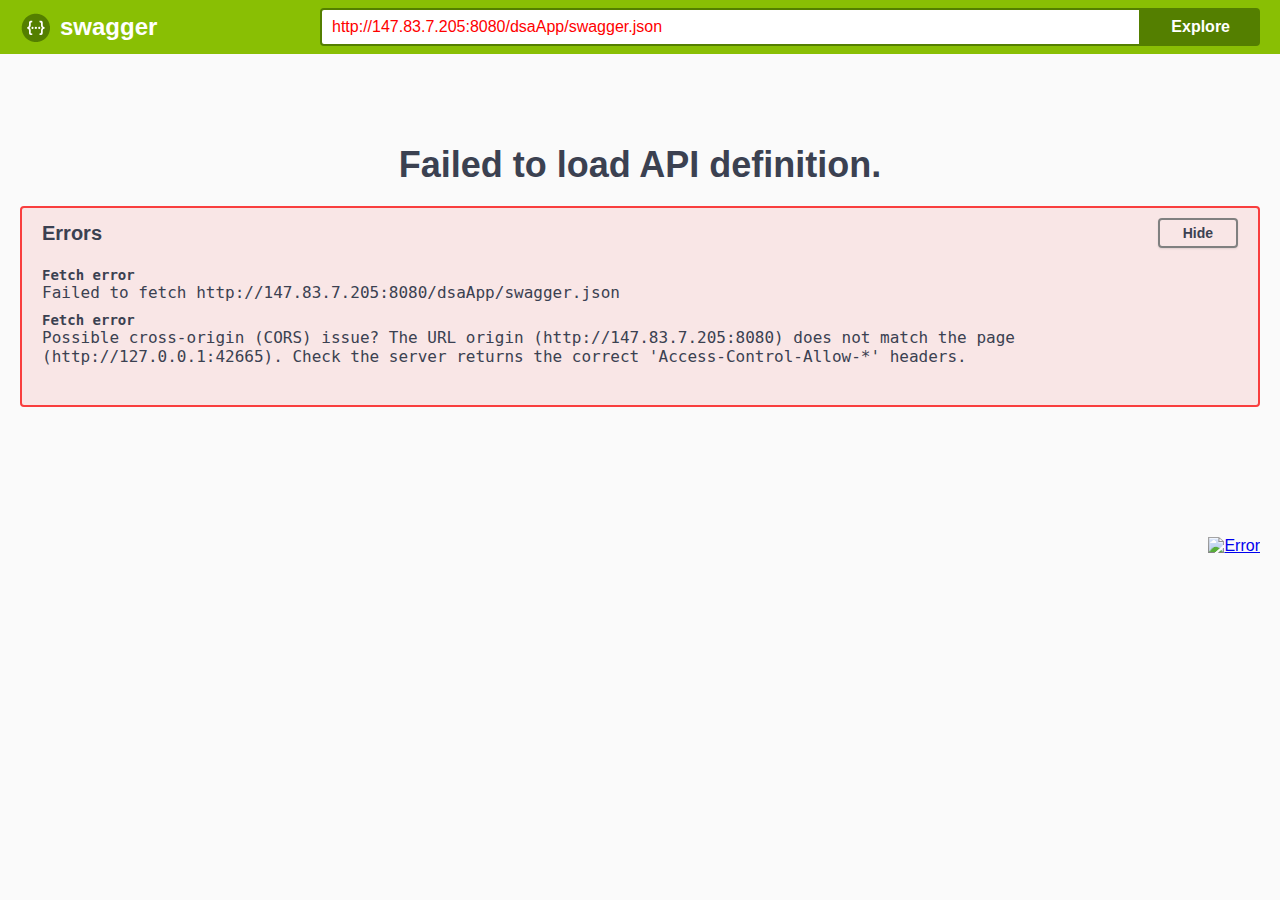
<file: public/swagger/index.html>
<!-- HTML for static distribution bundle build -->
<!DOCTYPE html>
<html lang="en">
  <head>
    <meta charset="UTF-8">
    <title>Swagger UI</title>
    <link rel="stylesheet" type="text/css" href="./swagger-ui.css" >
    <link rel="icon" type="image/png" href="./favicon-32x32.png" sizes="32x32" />
    <link rel="icon" type="image/png" href="./favicon-16x16.png" sizes="16x16" />
    <style>
      html
      {
        box-sizing: border-box;
        overflow: -moz-scrollbars-vertical;
        overflow-y: scroll;
      }

      *,
      *:before,
      *:after
      {
        box-sizing: inherit;
      }

      body
      {
        margin:0;
        background: #fafafa;
      }
    </style>
  </head>

  <body>
    <div id="swagger-ui"></div>

    <script src="./swagger-ui-bundle.js"> </script>
    <script src="./swagger-ui-standalone-preset.js"> </script>
    <script>
    window.onload = function() {

      // Build a system
      const ui = SwaggerUIBundle({
        url: "http://147.83.7.205:8080/dsaApp/swagger.json",
        dom_id: '#swagger-ui',
        deepLinking: true,
        presets: [
          SwaggerUIBundle.presets.apis,
          SwaggerUIStandalonePreset
        ],
        plugins: [
          SwaggerUIBundle.plugins.DownloadUrl
        ],
        layout: "StandaloneLayout"
      })

      window.ui = ui
    }
  </script>
  </body>
</html>
</file>
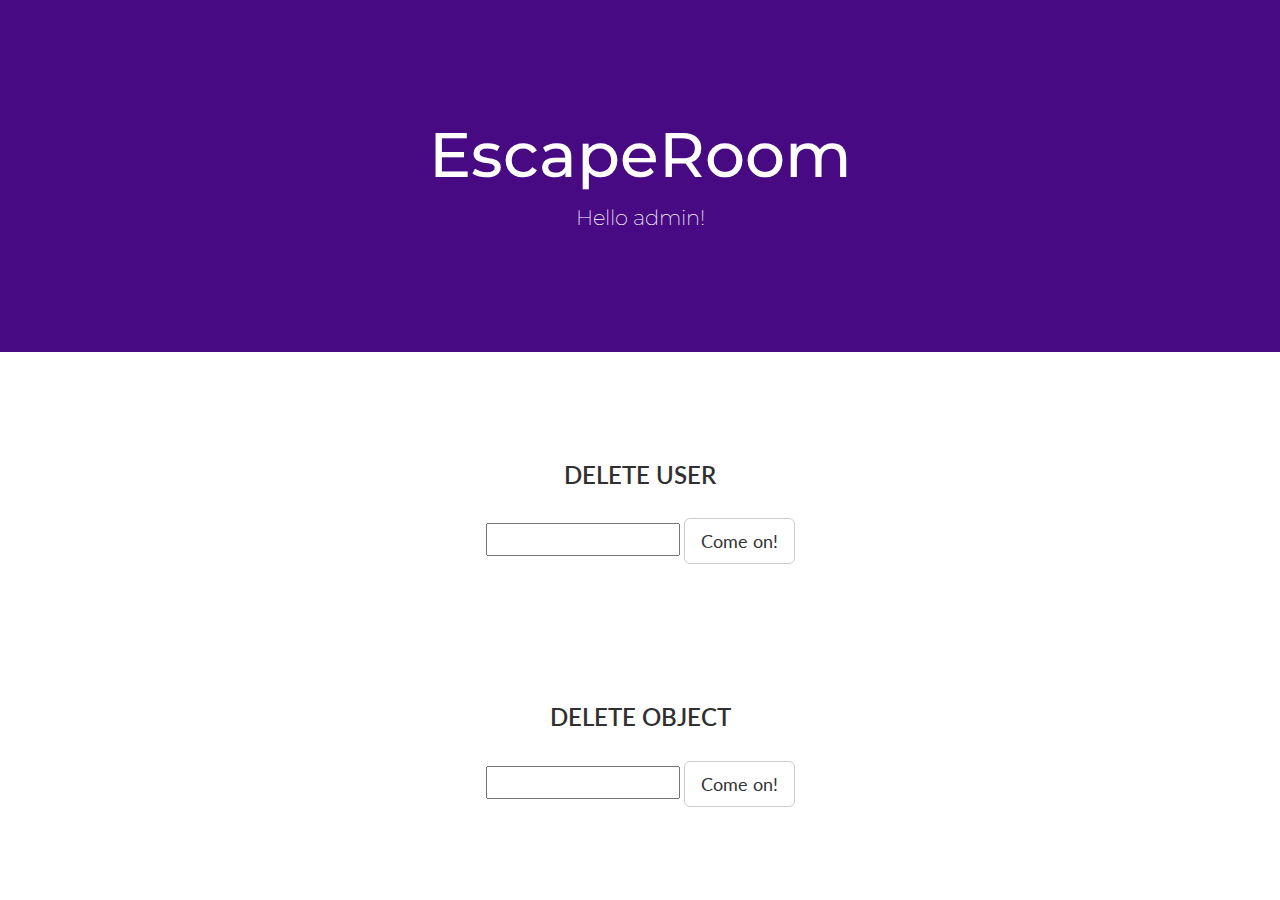
<file: public/admin.html>
<!DOCTYPE html>
<html lang="en">
<head>
    <!-- Theme Made By www.w3schools.com -->
    <title>EscapeRoom</title>
    <meta charset="utf-8">
    <meta name="viewport" content="width=device-width, initial-scale=1">
    <link rel="stylesheet" href="https://maxcdn.bootstrapcdn.com/bootstrap/3.4.0/css/bootstrap.min.css">
    <link href="https://fonts.googleapis.com/css?family=Montserrat" rel="stylesheet" type="text/css">
    <link rel="stylesheet" href="CSS/Style.css">
    <link href="https://fonts.googleapis.com/css?family=Lato" rel="stylesheet" type="text/css">
    <script src="https://ajax.googleapis.com/ajax/libs/jquery/3.4.0/jquery.min.js"></script>
    <script src="https://maxcdn.bootstrapcdn.com/bootstrap/3.4.0/js/bootstrap.min.js"></script>
    <script type="text/javascript" src="JS/admin.js"></script>

</head>
<body id="myPage" data-spy="scroll" data-target=".navbar" data-offset="60">

<nav class="navbar navbar-default navbar-fixed-top">
    <div class="container">
        <div class="navbar-header">
            <button type="button" class="navbar-toggle" data-toggle="collapse" data-target="#myNavbar">
                <span class="icon-bar"></span>
                <span class="icon-bar"></span>
                <span class="icon-bar"></span>
            </button>
        </div>
        <div class="collapse navbar-collapse" id="myNavbar">
            <ul class="nav navbar-nav navbar-right">
            </ul>
        </div>
    </div>
</nav>
<div class="jumbotron text-center">
    <h1>EscapeRoom</h1>
    <p>Hello admin!</p>
</div>
<div id="deleteUser"class="container-fluid">
    <h2 class="text-white text-center">Delete USER</h2>
    <div class="row text-center">
        <input value="" id="userIdholder">
        <button class="btn btn-default btn-lg" id="deleteuserbutton" >Come on!</button>
    </div>
</div>
<div id="deleteObject"class="container-fluid">
    <h2 class="text-white text-center">Delete OBJECT</h2>
    <div class="row text-center">
        <input value="" id="objectIdholder">
        <button class="btn btn-default btn-lg" id="deleteobjectbutton" >Come on!</button>
    </div>
</div>
</body>
</html>
</file>
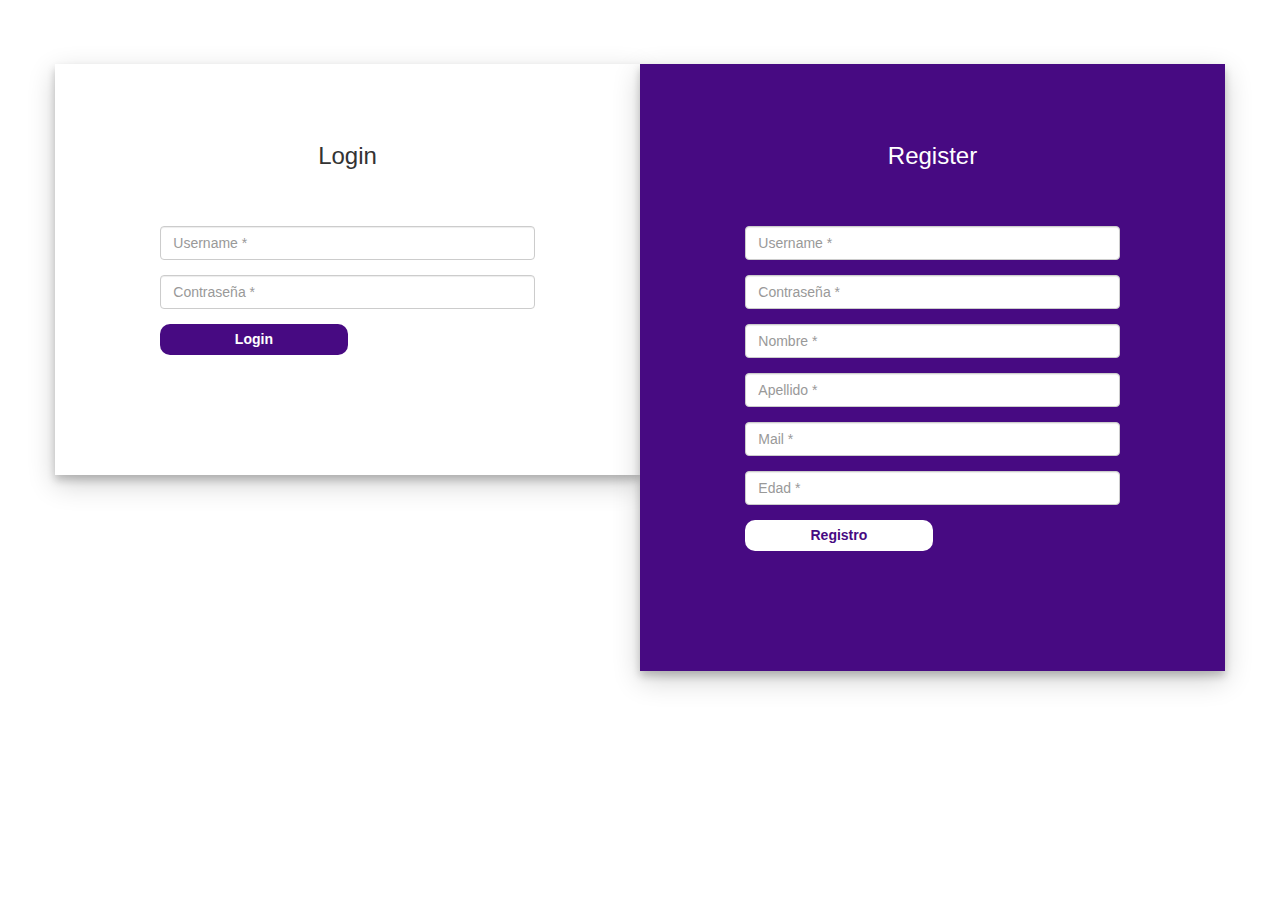
<file: public/login.html>
<!DOCTYPE html>
<html lang="en">
<head>
    <meta charset="utf-8">
    <meta name="viewport" content="width=device-width, initial-scale=1">
    <link rel="stylesheet" href="https://maxcdn.bootstrapcdn.com/bootstrap/3.4.0/css/bootstrap.min.css">
    <script src="https://ajax.googleapis.com/ajax/libs/jquery/3.3.1/jquery.min.js"></script>
    <script src="https://maxcdn.bootstrapcdn.com/bootstrap/3.4.0/js/bootstrap.min.js"></script>
    <script type="text/javascript" src="JS/login.js"></script>
    <title>MGame</title>
</head>
<!------ Include the above in your HEAD tag ---------->
<style>
    .auto {
        display: none;
    }
    .login-container{
        margin-top: 5%;
        margin-bottom: 5%;
    }
    .login-form-1{
        padding: 5%;
        box-shadow: 0 5px 8px 0 rgba(0, 0, 0, 0.2), 0 9px 26px 0 rgba(0, 0, 0, 0.19);
    }
    .login-form-1 h3{
        text-align: center;
        color: #333;
    }
    .login-form-2{
        padding: 5%;
        background: #470A82;
        box-shadow: 0 5px 8px 0 rgba(0, 0, 0, 0.2), 0 9px 26px 0 rgba(0, 0, 0, 0.19);
    }
    .login-form-2 h3{
        text-align: center;
        color: #fff;
    }
    .login-container form{
        padding: 10%;
    }
    .btnSubmit
    {
        width: 50%;
        border-radius: 1rem;
        padding: 1.5%;
        border: none;
        cursor: pointer;
    }
    .login-form-1 .btnSubmit{
        font-weight: 600;
        color: #fff;
        background-color: #470A82;
    }
    .login-form-2 .btnSubmit{
        font-weight: 600;
        color: #470A82;
        background-color: #fff;
    }
    .login-form-2 .ForgetPwd{
        color: #fff;
        font-weight: 600;
        text-decoration: none;
    }
    .login-form-1 .ForgetPwd{
        color: #470A82;
        font-weight: 600;
        text-decoration: none;
    }
</style>
<div class="container login-container">
    <div class="row">
        <div class="col-md-6 login-form-1">
            <h3>Login</h3>
            <form id="login">
                <div class="form-group">
                    <input type="text" class="form-control" placeholder="Username *" value="" id="loginUsername"/>
                </div>
                <div class="form-group">
                    <input type="password" class="form-control" placeholder="Contraseña *" value="" id="loginPassword"/>
                </div>
                <div class="form-group">
                    <input type="submit" class="btnSubmit" value="Login" id="loginSubmit"/>
                </div>
            </form>
        </div>
        <div class="col-md-6 login-form-2">
            <h3>Register</h3>
            <form id="register">
                <div class="form-group">
                    <input type="text" class="form-control" placeholder="Username *" value="" id="registerUsername"/>
                </div>
                <div class="form-group">
                    <input type="password" class="form-control" placeholder="Contraseña *" value="" id="registerPassword"/>
                </div>
                <div class="form-group">
                    <input type="text" class="form-control" placeholder="Nombre *" value="" id="registerName"/>
                </div>
                <div class="form-group">
                    <input type="text" class="form-control" placeholder="Apellido *" value="" id="registerSurname"/>
                </div>
                <div class="form-group">
                    <input type="text" class="form-control" placeholder="Mail *" value="" id="registerMail"/>
                </div>
                <div class="form-group">
                    <input type="text" class="form-control" placeholder="Edad *" value="" id="registerAge"/>
                </div>
                <div class="form-group">
                    <input type="submit" class="btnSubmit" value="Registro"/>
                </div>
            </form>
        </div>
    </div>
</div>
</file>
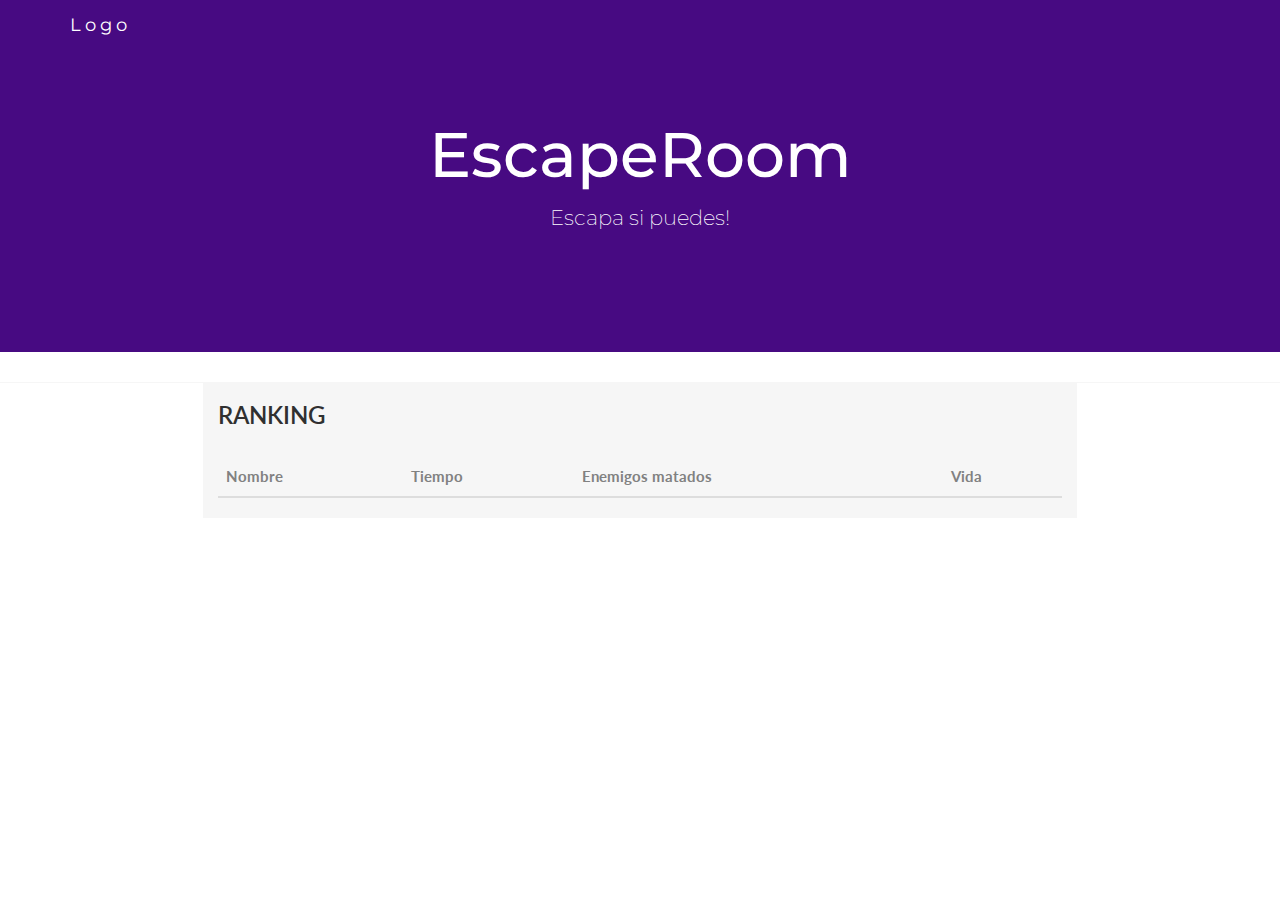
<file: public/ranking.html>
<!DOCTYPE html>
<html lang="en">
<head>
    <!-- Theme Made By www.w3schools.com -->
    <title>EscapeRoom</title>
    <meta charset="utf-8">
    <meta name="viewport" content="width=device-width, initial-scale=1">
    <link rel="stylesheet" href="https://maxcdn.bootstrapcdn.com/bootstrap/3.4.0/css/bootstrap.min.css">
    <link href="https://fonts.googleapis.com/css?family=Montserrat" rel="stylesheet" type="text/css">
    <link rel="stylesheet" href="CSS/Style.css">
    <link href="https://fonts.googleapis.com/css?family=Lato" rel="stylesheet" type="text/css">
    <script src="https://ajax.googleapis.com/ajax/libs/jquery/3.4.0/jquery.min.js"></script>
    <script src="https://maxcdn.bootstrapcdn.com/bootstrap/3.4.0/js/bootstrap.min.js"></script>
    <script type="text/javascript" src="JS/ranking.js"></script>

</head>
<body id="myPage" data-spy="scroll" data-target=".navbar" data-offset="60">

<nav class="navbar navbar-default navbar-fixed-top">
    <div class="container">
        <div class="navbar-header">
            <button type="button" class="navbar-toggle" data-toggle="collapse" data-target="#myNavbar">
                <span class="icon-bar"></span>
                <span class="icon-bar"></span>
                <span class="icon-bar"></span>
            </button>
            <a class="navbar-brand" href="#myPage">Logo</a>
        </div>
        <div class="collapse navbar-collapse" id="myNavbar">
            <ul class="nav navbar-nav navbar-right">

            </ul>
        </div>
    </div>
</nav>

<div class="jumbotron text-center">
    <h1>EscapeRoom</h1>
    <p>Escapa si puedes!</p>
</div>
<div class="row">
    <div class="col-sm-2 bg-grey">
    </div>
    <div class="col-sm-8 bg-grey">
    <h2 class="text-white">RANKING</h2>
    <table id ="rankingid" class="table table-hover">
        <thead>
        <tr>
            <th>Nombre</th>
            <th>Tiempo</th>
            <th>Enemigos matados</th>
            <th>Vida</th>
        </tr>
        </thead>
        <tbody>
        </tbody>
    </table>
    </div>
    <div class="col-sm-2 bg-grey">
    </div>
</div>
</body>
</html>
</file>
<file: public/CSS/Style.css>
body {
    font: 400 15px Lato, sans-serif;
    line-height: 1.8;
    color: #818181;
}
h2 {
    font-size: 24px;
    text-transform: uppercase;
    color: #303030;
    font-weight: 600;
    margin-bottom: 30px;
}
h4 {
    font-size: 19px;
    line-height: 1.375em;
    color: #303030;
    font-weight: 400;
    margin-bottom: 30px;
}
.jumbotron {
    background-color: #470A82;
    color: #fff;
    padding: 100px 25px;
    font-family: Montserrat, sans-serif;
}
.container-fluid {
    padding: 60px 50px;
}
.container-fluid-lila
{
    background-color:#470A82;
}
.bg-grey {
    background-color: #f6f6f6;
}
.logo-small {
    color: #DF0101;
    font-size: 50px;
}
.logo {
    color: #470A82;
    font-size: 200px;
}
.thumbnail {
    padding: 0 0 15px 0;
    border: none;
    border-radius: 0;
}
.thumbnail img {
    width: 100%;
    height: 100%;
    margin-bottom: 10px;
}
.carousel-control.right, .carousel-control.left {
    background-image: none;
    color: #470A82;
}
.panel-default{
}
.carousel-indicators li {
    border-color: #470A82;
}
.carousel-indicators li.active {
    background-color: #470A82;
}
.item h4 {
    font-size: 19px;
    line-height: 1.375em;
    font-weight: 400;
    font-style: italic;
    margin: 70px 0;
}
.item span {
    font-style: normal;
}
.panel {
    border: 1px solid #000000;
    border-radius:0 !important;
    transition: box-shadow 0.5s;
}
.panel:hover {
    box-shadow: 5px 0px 40px rgba(0,0,0, .2);
}
.panel-footer .btn:hover {
    border: 1px solid #000000;
    background-color: #fff !important;
    color: #470A82;
}
.btn-buya{
    background-color: #470A82;
}
.panel-heading {
    color: #fff !important;
    background-color: #000000 !important;
    padding: 25px;
    border-bottom: 1px solid transparent;
    border-top-left-radius: 0px;
    border-top-right-radius: 0px;
    border-bottom-left-radius: 0px;
    border-bottom-right-radius: 0px;
}
.panel-footer {
    background-color: white !important;
}
.panel-footer h3 {
    font-size: 32px;
}
div.center {
    text-align: center;
}
.panel-footer h4 {
    color: #aaa;
    font-size: 14px;
}
.panel-footer .btn {
    margin: 15px 0;
    background-color: #470A82;
    color: #fff;
}
.navbar {
    margin-bottom: 0;
    background-color: #470A82;
    z-index: 9999;
    border: 0;
    font-size: 12px !important;
    line-height: 1.42857143 !important;
    letter-spacing: 4px;
    border-radius: 0;
    font-family: Montserrat, sans-serif;
}
.navbar li a, .navbar .navbar-brand {
    color: #fff !important;
}
.navbar-nav li a:hover, .navbar-nav li.active a {
    color: #470A82 !important;
    background-color: #fff !important;
}
.navbar-default .navbar-toggle {
    border-color: transparent;
    color: #fff !important;
}
footer .glyphicon {
    font-size: 20px;
    margin-bottom: 20px;
    color: #9852DA;
}
.slideanim {}
.slide {
    animation-name: slide;
    -webkit-animation-name: slide;
    animation-duration: 1s;
    -webkit-animation-duration: 1s;
    visibility: visible;
}
@keyframes slide {
    0% {
        opacity: 0;
        transform: translateY(70%);
    }
    100% {
        opacity: 1;
        transform: translateY(0%);
    }
}
@-webkit-keyframes slide {
    0% {
        opacity: 0;
        -webkit-transform: translateY(70%);
    }
    100% {
        opacity: 1;
        -webkit-transform: translateY(0%);
    }
}
@media screen and (max-width: 768px) {
    .col-sm-4 {
        text-align: center;
        margin: 25px 0;
    }
    .btn-lg {
        width: 100%;
        margin-bottom: 35px;
    }
}
@media screen and (max-width: 480px) {
    .logo {
        font-size: 150px;
    }
}
</file>
<file: public/swagger/swagger-ui.css>
.swagger-ui{
  /*! normalize.css v7.0.0 | MIT License | github.com/necolas/normalize.css */font-family:sans-serif;color:#3b4151}.swagger-ui html{line-height:1.15;-ms-text-size-adjust:100%;-webkit-text-size-adjust:100%}.swagger-ui body{margin:0}.swagger-ui article,.swagger-ui aside,.swagger-ui footer,.swagger-ui header,.swagger-ui nav,.swagger-ui section{display:block}.swagger-ui h1{font-size:2em;margin:.67em 0}.swagger-ui figcaption,.swagger-ui figure,.swagger-ui main{display:block}.swagger-ui figure{margin:1em 40px}.swagger-ui hr{-webkit-box-sizing:content-box;box-sizing:content-box;height:0;overflow:visible}.swagger-ui pre{font-family:monospace,monospace;font-size:1em}.swagger-ui a{background-color:transparent;-webkit-text-decoration-skip:objects}.swagger-ui abbr[title]{border-bottom:none;text-decoration:underline;-webkit-text-decoration:underline dotted;text-decoration:underline dotted}.swagger-ui b,.swagger-ui strong{font-weight:inherit;font-weight:bolder}.swagger-ui code,.swagger-ui kbd,.swagger-ui samp{font-family:monospace,monospace;font-size:1em}.swagger-ui dfn{font-style:italic}.swagger-ui mark{background-color:#ff0;color:#000}.swagger-ui small{font-size:80%}.swagger-ui sub,.swagger-ui sup{font-size:75%;line-height:0;position:relative;vertical-align:baseline}.swagger-ui sub{bottom:-.25em}.swagger-ui sup{top:-.5em}.swagger-ui audio,.swagger-ui video{display:inline-block}.swagger-ui audio:not([controls]){display:none;height:0}.swagger-ui img{border-style:none}.swagger-ui svg:not(:root){overflow:hidden}.swagger-ui button,.swagger-ui input,.swagger-ui optgroup,.swagger-ui select,.swagger-ui textarea{font-family:sans-serif;font-size:100%;line-height:1.15;margin:0}.swagger-ui button,.swagger-ui input{overflow:visible}.swagger-ui button,.swagger-ui select{text-transform:none}.swagger-ui [type=reset],.swagger-ui [type=submit],.swagger-ui button,.swagger-ui html [type=button]{-webkit-appearance:button}.swagger-ui [type=button]::-moz-focus-inner,.swagger-ui [type=reset]::-moz-focus-inner,.swagger-ui [type=submit]::-moz-focus-inner,.swagger-ui button::-moz-focus-inner{border-style:none;padding:0}.swagger-ui [type=button]:-moz-focusring,.swagger-ui [type=reset]:-moz-focusring,.swagger-ui [type=submit]:-moz-focusring,.swagger-ui button:-moz-focusring{outline:1px dotted ButtonText}.swagger-ui fieldset{padding:.35em .75em .625em}.swagger-ui legend{-webkit-box-sizing:border-box;box-sizing:border-box;color:inherit;display:table;max-width:100%;padding:0;white-space:normal}.swagger-ui progress{display:inline-block;vertical-align:baseline}.swagger-ui textarea{overflow:auto}.swagger-ui [type=checkbox],.swagger-ui [type=radio]{-webkit-box-sizing:border-box;box-sizing:border-box;padding:0}.swagger-ui [type=number]::-webkit-inner-spin-button,.swagger-ui [type=number]::-webkit-outer-spin-button{height:auto}.swagger-ui [type=search]{-webkit-appearance:textfield;outline-offset:-2px}.swagger-ui [type=search]::-webkit-search-cancel-button,.swagger-ui [type=search]::-webkit-search-decoration{-webkit-appearance:none}.swagger-ui ::-webkit-file-upload-button{-webkit-appearance:button;font:inherit}.swagger-ui details,.swagger-ui menu{display:block}.swagger-ui summary{display:list-item}.swagger-ui canvas{display:inline-block}.swagger-ui [hidden],.swagger-ui template{display:none}.swagger-ui .debug *{outline:1px solid gold}.swagger-ui .debug-white *{outline:1px solid #fff}.swagger-ui .debug-black *{outline:1px solid #000}.swagger-ui .debug-grid{background:transparent url([data-uri]) repeat 0 0}.swagger-ui .debug-grid-16{background:transparent url([data-uri]) repeat 0 0}.swagger-ui .debug-grid-8-solid{background:#fff url([data-uri]) repeat 0 0}.swagger-ui .debug-grid-16-solid{background:#fff url([data-uri]) repeat 0 0}.swagger-ui .border-box,.swagger-ui a,.swagger-ui article,.swagger-ui body,.swagger-ui code,.swagger-ui dd,.swagger-ui div,.swagger-ui dl,.swagger-ui dt,.swagger-ui fieldset,.swagger-ui footer,.swagger-ui form,.swagger-ui h1,.swagger-ui h2,.swagger-ui h3,.swagger-ui h4,.swagger-ui h5,.swagger-ui h6,.swagger-ui header,.swagger-ui html,.swagger-ui input[type=email],.swagger-ui input[type=number],.swagger-ui input[type=password],.swagger-ui input[type=tel],.swagger-ui input[type=text],.swagger-ui input[type=url],.swagger-ui legend,.swagger-ui li,.swagger-ui main,.swagger-ui ol,.swagger-ui p,.swagger-ui pre,.swagger-ui section,.swagger-ui table,.swagger-ui td,.swagger-ui textarea,.swagger-ui th,.swagger-ui tr,.swagger-ui ul{-webkit-box-sizing:border-box;box-sizing:border-box}.swagger-ui .aspect-ratio{height:0;position:relative}.swagger-ui .aspect-ratio--16x9{padding-bottom:56.25%}.swagger-ui .aspect-ratio--9x16{padding-bottom:177.77%}.swagger-ui .aspect-ratio--4x3{padding-bottom:75%}.swagger-ui .aspect-ratio--3x4{padding-bottom:133.33%}.swagger-ui .aspect-ratio--6x4{padding-bottom:66.6%}.swagger-ui .aspect-ratio--4x6{padding-bottom:150%}.swagger-ui .aspect-ratio--8x5{padding-bottom:62.5%}.swagger-ui .aspect-ratio--5x8{padding-bottom:160%}.swagger-ui .aspect-ratio--7x5{padding-bottom:71.42%}.swagger-ui .aspect-ratio--5x7{padding-bottom:140%}.swagger-ui .aspect-ratio--1x1{padding-bottom:100%}.swagger-ui .aspect-ratio--object{position:absolute;top:0;right:0;bottom:0;left:0;width:100%;height:100%;z-index:100}@media screen and (min-width:30em){.swagger-ui .aspect-ratio-ns{height:0;position:relative}.swagger-ui .aspect-ratio--16x9-ns{padding-bottom:56.25%}.swagger-ui .aspect-ratio--9x16-ns{padding-bottom:177.77%}.swagger-ui .aspect-ratio--4x3-ns{padding-bottom:75%}.swagger-ui .aspect-ratio--3x4-ns{padding-bottom:133.33%}.swagger-ui .aspect-ratio--6x4-ns{padding-bottom:66.6%}.swagger-ui .aspect-ratio--4x6-ns{padding-bottom:150%}.swagger-ui .aspect-ratio--8x5-ns{padding-bottom:62.5%}.swagger-ui .aspect-ratio--5x8-ns{padding-bottom:160%}.swagger-ui .aspect-ratio--7x5-ns{padding-bottom:71.42%}.swagger-ui .aspect-ratio--5x7-ns{padding-bottom:140%}.swagger-ui .aspect-ratio--1x1-ns{padding-bottom:100%}.swagger-ui .aspect-ratio--object-ns{position:absolute;top:0;right:0;bottom:0;left:0;width:100%;height:100%;z-index:100}}@media screen and (min-width:30em) and (max-width:60em){.swagger-ui .aspect-ratio-m{height:0;position:relative}.swagger-ui .aspect-ratio--16x9-m{padding-bottom:56.25%}.swagger-ui .aspect-ratio--9x16-m{padding-bottom:177.77%}.swagger-ui .aspect-ratio--4x3-m{padding-bottom:75%}.swagger-ui .aspect-ratio--3x4-m{padding-bottom:133.33%}.swagger-ui .aspect-ratio--6x4-m{padding-bottom:66.6%}.swagger-ui .aspect-ratio--4x6-m{padding-bottom:150%}.swagger-ui .aspect-ratio--8x5-m{padding-bottom:62.5%}.swagger-ui .aspect-ratio--5x8-m{padding-bottom:160%}.swagger-ui .aspect-ratio--7x5-m{padding-bottom:71.42%}.swagger-ui .aspect-ratio--5x7-m{padding-bottom:140%}.swagger-ui .aspect-ratio--1x1-m{padding-bottom:100%}.swagger-ui .aspect-ratio--object-m{position:absolute;top:0;right:0;bottom:0;left:0;width:100%;height:100%;z-index:100}}@media screen and (min-width:60em){.swagger-ui .aspect-ratio-l{height:0;position:relative}.swagger-ui .aspect-ratio--16x9-l{padding-bottom:56.25%}.swagger-ui .aspect-ratio--9x16-l{padding-bottom:177.77%}.swagger-ui .aspect-ratio--4x3-l{padding-bottom:75%}.swagger-ui .aspect-ratio--3x4-l{padding-bottom:133.33%}.swagger-ui .aspect-ratio--6x4-l{padding-bottom:66.6%}.swagger-ui .aspect-ratio--4x6-l{padding-bottom:150%}.swagger-ui .aspect-ratio--8x5-l{padding-bottom:62.5%}.swagger-ui .aspect-ratio--5x8-l{padding-bottom:160%}.swagger-ui .aspect-ratio--7x5-l{padding-bottom:71.42%}.swagger-ui .aspect-ratio--5x7-l{padding-bottom:140%}.swagger-ui .aspect-ratio--1x1-l{padding-bottom:100%}.swagger-ui .aspect-ratio--object-l{position:absolute;top:0;right:0;bottom:0;left:0;width:100%;height:100%;z-index:100}}.swagger-ui img{max-width:100%}.swagger-ui .cover{background-size:cover!important}.swagger-ui .contain{background-size:contain!important}@media screen and (min-width:30em){.swagger-ui .cover-ns{background-size:cover!important}.swagger-ui .contain-ns{background-size:contain!important}}@media screen and (min-width:30em) and (max-width:60em){.swagger-ui .cover-m{background-size:cover!important}.swagger-ui .contain-m{background-size:contain!important}}@media screen and (min-width:60em){.swagger-ui .cover-l{background-size:cover!important}.swagger-ui .contain-l{background-size:contain!important}}.swagger-ui .bg-center{background-repeat:no-repeat;background-position:50%}.swagger-ui .bg-top{background-repeat:no-repeat;background-position:top}.swagger-ui .bg-right{background-repeat:no-repeat;background-position:100%}.swagger-ui .bg-bottom{background-repeat:no-repeat;background-position:bottom}.swagger-ui .bg-left{background-repeat:no-repeat;background-position:0}@media screen and (min-width:30em){.swagger-ui .bg-center-ns{background-repeat:no-repeat;background-position:50%}.swagger-ui .bg-top-ns{background-repeat:no-repeat;background-position:top}.swagger-ui .bg-right-ns{background-repeat:no-repeat;background-position:100%}.swagger-ui .bg-bottom-ns{background-repeat:no-repeat;background-position:bottom}.swagger-ui .bg-left-ns{background-repeat:no-repeat;background-position:0}}@media screen and (min-width:30em) and (max-width:60em){.swagger-ui .bg-center-m{background-repeat:no-repeat;background-position:50%}.swagger-ui .bg-top-m{background-repeat:no-repeat;background-position:top}.swagger-ui .bg-right-m{background-repeat:no-repeat;background-position:100%}.swagger-ui .bg-bottom-m{background-repeat:no-repeat;background-position:bottom}.swagger-ui .bg-left-m{background-repeat:no-repeat;background-position:0}}@media screen and (min-width:60em){.swagger-ui .bg-center-l{background-repeat:no-repeat;background-position:50%}.swagger-ui .bg-top-l{background-repeat:no-repeat;background-position:top}.swagger-ui .bg-right-l{background-repeat:no-repeat;background-position:100%}.swagger-ui .bg-bottom-l{background-repeat:no-repeat;background-position:bottom}.swagger-ui .bg-left-l{background-repeat:no-repeat;background-position:0}}.swagger-ui .outline{outline:1px solid}.swagger-ui .outline-transparent{outline:1px solid transparent}.swagger-ui .outline-0{outline:0}@media screen and (min-width:30em){.swagger-ui .outline-ns{outline:1px solid}.swagger-ui .outline-transparent-ns{outline:1px solid transparent}.swagger-ui .outline-0-ns{outline:0}}@media screen and (min-width:30em) and (max-width:60em){.swagger-ui .outline-m{outline:1px solid}.swagger-ui .outline-transparent-m{outline:1px solid transparent}.swagger-ui .outline-0-m{outline:0}}@media screen and (min-width:60em){.swagger-ui .outline-l{outline:1px solid}.swagger-ui .outline-transparent-l{outline:1px solid transparent}.swagger-ui .outline-0-l{outline:0}}.swagger-ui .ba{border-style:solid;border-width:1px}.swagger-ui .bt{border-top-style:solid;border-top-width:1px}.swagger-ui .br{border-right-style:solid;border-right-width:1px}.swagger-ui .bb{border-bottom-style:solid;border-bottom-width:1px}.swagger-ui .bl{border-left-style:solid;border-left-width:1px}.swagger-ui .bn{border-style:none;border-width:0}@media screen and (min-width:30em){.swagger-ui .ba-ns{border-style:solid;border-width:1px}.swagger-ui .bt-ns{border-top-style:solid;border-top-width:1px}.swagger-ui .br-ns{border-right-style:solid;border-right-width:1px}.swagger-ui .bb-ns{border-bottom-style:solid;border-bottom-width:1px}.swagger-ui .bl-ns{border-left-style:solid;border-left-width:1px}.swagger-ui .bn-ns{border-style:none;border-width:0}}@media screen and (min-width:30em) and (max-width:60em){.swagger-ui .ba-m{border-style:solid;border-width:1px}.swagger-ui .bt-m{border-top-style:solid;border-top-width:1px}.swagger-ui .br-m{border-right-style:solid;border-right-width:1px}.swagger-ui .bb-m{border-bottom-style:solid;border-bottom-width:1px}.swagger-ui .bl-m{border-left-style:solid;border-left-width:1px}.swagger-ui .bn-m{border-style:none;border-width:0}}@media screen and (min-width:60em){.swagger-ui .ba-l{border-style:solid;border-width:1px}.swagger-ui .bt-l{border-top-style:solid;border-top-width:1px}.swagger-ui .br-l{border-right-style:solid;border-right-width:1px}.swagger-ui .bb-l{border-bottom-style:solid;border-bottom-width:1px}.swagger-ui .bl-l{border-left-style:solid;border-left-width:1px}.swagger-ui .bn-l{border-style:none;border-width:0}}.swagger-ui .b--black{border-color:#000}.swagger-ui .b--near-black{border-color:#111}.swagger-ui .b--dark-gray{border-color:#333}.swagger-ui .b--mid-gray{border-color:#555}.swagger-ui .b--gray{border-color:#777}.swagger-ui .b--silver{border-color:#999}.swagger-ui .b--light-silver{border-color:#aaa}.swagger-ui .b--moon-gray{border-color:#ccc}.swagger-ui .b--light-gray{border-color:#eee}.swagger-ui .b--near-white{border-color:#f4f4f4}.swagger-ui .b--white{border-color:#fff}.swagger-ui .b--white-90{border-color:hsla(0,0%,100%,.9)}.swagger-ui .b--white-80{border-color:hsla(0,0%,100%,.8)}.swagger-ui .b--white-70{border-color:hsla(0,0%,100%,.7)}.swagger-ui .b--white-60{border-color:hsla(0,0%,100%,.6)}.swagger-ui .b--white-50{border-color:hsla(0,0%,100%,.5)}.swagger-ui .b--white-40{border-color:hsla(0,0%,100%,.4)}.swagger-ui .b--white-30{border-color:hsla(0,0%,100%,.3)}.swagger-ui .b--white-20{border-color:hsla(0,0%,100%,.2)}.swagger-ui .b--white-10{border-color:hsla(0,0%,100%,.1)}.swagger-ui .b--white-05{border-color:hsla(0,0%,100%,.05)}.swagger-ui .b--white-025{border-color:hsla(0,0%,100%,.025)}.swagger-ui .b--white-0125{border-color:hsla(0,0%,100%,.0125)}.swagger-ui .b--black-90{border-color:rgba(0,0,0,.9)}.swagger-ui .b--black-80{border-color:rgba(0,0,0,.8)}.swagger-ui .b--black-70{border-color:rgba(0,0,0,.7)}.swagger-ui .b--black-60{border-color:rgba(0,0,0,.6)}.swagger-ui .b--black-50{border-color:rgba(0,0,0,.5)}.swagger-ui .b--black-40{border-color:rgba(0,0,0,.4)}.swagger-ui .b--black-30{border-color:rgba(0,0,0,.3)}.swagger-ui .b--black-20{border-color:rgba(0,0,0,.2)}.swagger-ui .b--black-10{border-color:rgba(0,0,0,.1)}.swagger-ui .b--black-05{border-color:rgba(0,0,0,.05)}.swagger-ui .b--black-025{border-color:rgba(0,0,0,.025)}.swagger-ui .b--black-0125{border-color:rgba(0,0,0,.0125)}.swagger-ui .b--dark-red{border-color:#e7040f}.swagger-ui .b--red{border-color:#ff4136}.swagger-ui .b--light-red{border-color:#ff725c}.swagger-ui .b--orange{border-color:#ff6300}.swagger-ui .b--gold{border-color:#ffb700}.swagger-ui .b--yellow{border-color:gold}.swagger-ui .b--light-yellow{border-color:#fbf1a9}.swagger-ui .b--purple{border-color:#5e2ca5}.swagger-ui .b--light-purple{border-color:#a463f2}.swagger-ui .b--dark-pink{border-color:#d5008f}.swagger-ui .b--hot-pink{border-color:#ff41b4}.swagger-ui .b--pink{border-color:#ff80cc}.swagger-ui .b--light-pink{border-color:#ffa3d7}.swagger-ui .b--dark-green{border-color:#137752}.swagger-ui .b--green{border-color:#19a974}.swagger-ui .b--light-green{border-color:#9eebcf}.swagger-ui .b--navy{border-color:#001b44}.swagger-ui .b--dark-blue{border-color:#00449e}.swagger-ui .b--blue{border-color:#357edd}.swagger-ui .b--light-blue{border-color:#96ccff}.swagger-ui .b--lightest-blue{border-color:#cdecff}.swagger-ui .b--washed-blue{border-color:#f6fffe}.swagger-ui .b--washed-green{border-color:#e8fdf5}.swagger-ui .b--washed-yellow{border-color:#fffceb}.swagger-ui .b--washed-red{border-color:#ffdfdf}.swagger-ui .b--transparent{border-color:transparent}.swagger-ui .b--inherit{border-color:inherit}.swagger-ui .br0{border-radius:0}.swagger-ui .br1{border-radius:.125rem}.swagger-ui .br2{border-radius:.25rem}.swagger-ui .br3{border-radius:.5rem}.swagger-ui .br4{border-radius:1rem}.swagger-ui .br-100{border-radius:100%}.swagger-ui .br-pill{border-radius:9999px}.swagger-ui .br--bottom{border-top-left-radius:0;border-top-right-radius:0}.swagger-ui .br--top{border-bottom-left-radius:0;border-bottom-right-radius:0}.swagger-ui .br--right{border-top-left-radius:0;border-bottom-left-radius:0}.swagger-ui .br--left{border-top-right-radius:0;border-bottom-right-radius:0}@media screen and (min-width:30em){.swagger-ui .br0-ns{border-radius:0}.swagger-ui .br1-ns{border-radius:.125rem}.swagger-ui .br2-ns{border-radius:.25rem}.swagger-ui .br3-ns{border-radius:.5rem}.swagger-ui .br4-ns{border-radius:1rem}.swagger-ui .br-100-ns{border-radius:100%}.swagger-ui .br-pill-ns{border-radius:9999px}.swagger-ui .br--bottom-ns{border-top-left-radius:0;border-top-right-radius:0}.swagger-ui .br--top-ns{border-bottom-left-radius:0;border-bottom-right-radius:0}.swagger-ui .br--right-ns{border-top-left-radius:0;border-bottom-left-radius:0}.swagger-ui .br--left-ns{border-top-right-radius:0;border-bottom-right-radius:0}}@media screen and (min-width:30em) and (max-width:60em){.swagger-ui .br0-m{border-radius:0}.swagger-ui .br1-m{border-radius:.125rem}.swagger-ui .br2-m{border-radius:.25rem}.swagger-ui .br3-m{border-radius:.5rem}.swagger-ui .br4-m{border-radius:1rem}.swagger-ui .br-100-m{border-radius:100%}.swagger-ui .br-pill-m{border-radius:9999px}.swagger-ui .br--bottom-m{border-top-left-radius:0;border-top-right-radius:0}.swagger-ui .br--top-m{border-bottom-left-radius:0;border-bottom-right-radius:0}.swagger-ui .br--right-m{border-top-left-radius:0;border-bottom-left-radius:0}.swagger-ui .br--left-m{border-top-right-radius:0;border-bottom-right-radius:0}}@media screen and (min-width:60em){.swagger-ui .br0-l{border-radius:0}.swagger-ui .br1-l{border-radius:.125rem}.swagger-ui .br2-l{border-radius:.25rem}.swagger-ui .br3-l{border-radius:.5rem}.swagger-ui .br4-l{border-radius:1rem}.swagger-ui .br-100-l{border-radius:100%}.swagger-ui .br-pill-l{border-radius:9999px}.swagger-ui .br--bottom-l{border-radius-top-left:0;border-radius-top-right:0}.swagger-ui .br--top-l{border-bottom-left-radius:0;border-bottom-right-radius:0}.swagger-ui .br--right-l{border-top-left-radius:0;border-bottom-left-radius:0}.swagger-ui .br--left-l{border-top-right-radius:0;border-bottom-right-radius:0}}.swagger-ui .b--dotted{border-style:dotted}.swagger-ui .b--dashed{border-style:dashed}.swagger-ui .b--solid{border-style:solid}.swagger-ui .b--none{border-style:none}@media screen and (min-width:30em){.swagger-ui .b--dotted-ns{border-style:dotted}.swagger-ui .b--dashed-ns{border-style:dashed}.swagger-ui .b--solid-ns{border-style:solid}.swagger-ui .b--none-ns{border-style:none}}@media screen and (min-width:30em) and (max-width:60em){.swagger-ui .b--dotted-m{border-style:dotted}.swagger-ui .b--dashed-m{border-style:dashed}.swagger-ui .b--solid-m{border-style:solid}.swagger-ui .b--none-m{border-style:none}}@media screen and (min-width:60em){.swagger-ui .b--dotted-l{border-style:dotted}.swagger-ui .b--dashed-l{border-style:dashed}.swagger-ui .b--solid-l{border-style:solid}.swagger-ui .b--none-l{border-style:none}}.swagger-ui .bw0{border-width:0}.swagger-ui .bw1{border-width:.125rem}.swagger-ui .bw2{border-width:.25rem}.swagger-ui .bw3{border-width:.5rem}.swagger-ui .bw4{border-width:1rem}.swagger-ui .bw5{border-width:2rem}.swagger-ui .bt-0{border-top-width:0}.swagger-ui .br-0{border-right-width:0}.swagger-ui .bb-0{border-bottom-width:0}.swagger-ui .bl-0{border-left-width:0}@media screen and (min-width:30em){.swagger-ui .bw0-ns{border-width:0}.swagger-ui .bw1-ns{border-width:.125rem}.swagger-ui .bw2-ns{border-width:.25rem}.swagger-ui .bw3-ns{border-width:.5rem}.swagger-ui .bw4-ns{border-width:1rem}.swagger-ui .bw5-ns{border-width:2rem}.swagger-ui .bt-0-ns{border-top-width:0}.swagger-ui .br-0-ns{border-right-width:0}.swagger-ui .bb-0-ns{border-bottom-width:0}.swagger-ui .bl-0-ns{border-left-width:0}}@media screen and (min-width:30em) and (max-width:60em){.swagger-ui .bw0-m{border-width:0}.swagger-ui .bw1-m{border-width:.125rem}.swagger-ui .bw2-m{border-width:.25rem}.swagger-ui .bw3-m{border-width:.5rem}.swagger-ui .bw4-m{border-width:1rem}.swagger-ui .bw5-m{border-width:2rem}.swagger-ui .bt-0-m{border-top-width:0}.swagger-ui .br-0-m{border-right-width:0}.swagger-ui .bb-0-m{border-bottom-width:0}.swagger-ui .bl-0-m{border-left-width:0}}@media screen and (min-width:60em){.swagger-ui .bw0-l{border-width:0}.swagger-ui .bw1-l{border-width:.125rem}.swagger-ui .bw2-l{border-width:.25rem}.swagger-ui .bw3-l{border-width:.5rem}.swagger-ui .bw4-l{border-width:1rem}.swagger-ui .bw5-l{border-width:2rem}.swagger-ui .bt-0-l{border-top-width:0}.swagger-ui .br-0-l{border-right-width:0}.swagger-ui .bb-0-l{border-bottom-width:0}.swagger-ui .bl-0-l{border-left-width:0}}.swagger-ui .shadow-1{-webkit-box-shadow:0 0 4px 2px rgba(0,0,0,.2);box-shadow:0 0 4px 2px rgba(0,0,0,.2)}.swagger-ui .shadow-2{-webkit-box-shadow:0 0 8px 2px rgba(0,0,0,.2);box-shadow:0 0 8px 2px rgba(0,0,0,.2)}.swagger-ui .shadow-3{-webkit-box-shadow:2px 2px 4px 2px rgba(0,0,0,.2);box-shadow:2px 2px 4px 2px rgba(0,0,0,.2)}.swagger-ui .shadow-4{-webkit-box-shadow:2px 2px 8px 0 rgba(0,0,0,.2);box-shadow:2px 2px 8px 0 rgba(0,0,0,.2)}.swagger-ui .shadow-5{-webkit-box-shadow:4px 4px 8px 0 rgba(0,0,0,.2);box-shadow:4px 4px 8px 0 rgba(0,0,0,.2)}@media screen and (min-width:30em){.swagger-ui .shadow-1-ns{-webkit-box-shadow:0 0 4px 2px rgba(0,0,0,.2);box-shadow:0 0 4px 2px rgba(0,0,0,.2)}.swagger-ui .shadow-2-ns{-webkit-box-shadow:0 0 8px 2px rgba(0,0,0,.2);box-shadow:0 0 8px 2px rgba(0,0,0,.2)}.swagger-ui .shadow-3-ns{-webkit-box-shadow:2px 2px 4px 2px rgba(0,0,0,.2);box-shadow:2px 2px 4px 2px rgba(0,0,0,.2)}.swagger-ui .shadow-4-ns{-webkit-box-shadow:2px 2px 8px 0 rgba(0,0,0,.2);box-shadow:2px 2px 8px 0 rgba(0,0,0,.2)}.swagger-ui .shadow-5-ns{-webkit-box-shadow:4px 4px 8px 0 rgba(0,0,0,.2);box-shadow:4px 4px 8px 0 rgba(0,0,0,.2)}}@media screen and (min-width:30em) and (max-width:60em){.swagger-ui .shadow-1-m{-webkit-box-shadow:0 0 4px 2px rgba(0,0,0,.2);box-shadow:0 0 4px 2px rgba(0,0,0,.2)}.swagger-ui .shadow-2-m{-webkit-box-shadow:0 0 8px 2px rgba(0,0,0,.2);box-shadow:0 0 8px 2px rgba(0,0,0,.2)}.swagger-ui .shadow-3-m{-webkit-box-shadow:2px 2px 4px 2px rgba(0,0,0,.2);box-shadow:2px 2px 4px 2px rgba(0,0,0,.2)}.swagger-ui .shadow-4-m{-webkit-box-shadow:2px 2px 8px 0 rgba(0,0,0,.2);box-shadow:2px 2px 8px 0 rgba(0,0,0,.2)}.swagger-ui .shadow-5-m{-webkit-box-shadow:4px 4px 8px 0 rgba(0,0,0,.2);box-shadow:4px 4px 8px 0 rgba(0,0,0,.2)}}@media screen and (min-width:60em){.swagger-ui .shadow-1-l{-webkit-box-shadow:0 0 4px 2px rgba(0,0,0,.2);box-shadow:0 0 4px 2px rgba(0,0,0,.2)}.swagger-ui .shadow-2-l{-webkit-box-shadow:0 0 8px 2px rgba(0,0,0,.2);box-shadow:0 0 8px 2px rgba(0,0,0,.2)}.swagger-ui .shadow-3-l{-webkit-box-shadow:2px 2px 4px 2px rgba(0,0,0,.2);box-shadow:2px 2px 4px 2px rgba(0,0,0,.2)}.swagger-ui .shadow-4-l{-webkit-box-shadow:2px 2px 8px 0 rgba(0,0,0,.2);box-shadow:2px 2px 8px 0 rgba(0,0,0,.2)}.swagger-ui .shadow-5-l{-webkit-box-shadow:4px 4px 8px 0 rgba(0,0,0,.2);box-shadow:4px 4px 8px 0 rgba(0,0,0,.2)}}.swagger-ui .pre{overflow-x:auto;overflow-y:hidden;overflow:scroll}.swagger-ui .top-0{top:0}.swagger-ui .right-0{right:0}.swagger-ui .bottom-0{bottom:0}.swagger-ui .left-0{left:0}.swagger-ui .top-1{top:1rem}.swagger-ui .right-1{right:1rem}.swagger-ui .bottom-1{bottom:1rem}.swagger-ui .left-1{left:1rem}.swagger-ui .top-2{top:2rem}.swagger-ui .right-2{right:2rem}.swagger-ui .bottom-2{bottom:2rem}.swagger-ui .left-2{left:2rem}.swagger-ui .top--1{top:-1rem}.swagger-ui .right--1{right:-1rem}.swagger-ui .bottom--1{bottom:-1rem}.swagger-ui .left--1{left:-1rem}.swagger-ui .top--2{top:-2rem}.swagger-ui .right--2{right:-2rem}.swagger-ui .bottom--2{bottom:-2rem}.swagger-ui .left--2{left:-2rem}.swagger-ui .absolute--fill{top:0;right:0;bottom:0;left:0}@media screen and (min-width:30em){.swagger-ui .top-0-ns{top:0}.swagger-ui .left-0-ns{left:0}.swagger-ui .right-0-ns{right:0}.swagger-ui .bottom-0-ns{bottom:0}.swagger-ui .top-1-ns{top:1rem}.swagger-ui .left-1-ns{left:1rem}.swagger-ui .right-1-ns{right:1rem}.swagger-ui .bottom-1-ns{bottom:1rem}.swagger-ui .top-2-ns{top:2rem}.swagger-ui .left-2-ns{left:2rem}.swagger-ui .right-2-ns{right:2rem}.swagger-ui .bottom-2-ns{bottom:2rem}.swagger-ui .top--1-ns{top:-1rem}.swagger-ui .right--1-ns{right:-1rem}.swagger-ui .bottom--1-ns{bottom:-1rem}.swagger-ui .left--1-ns{left:-1rem}.swagger-ui .top--2-ns{top:-2rem}.swagger-ui .right--2-ns{right:-2rem}.swagger-ui .bottom--2-ns{bottom:-2rem}.swagger-ui .left--2-ns{left:-2rem}.swagger-ui .absolute--fill-ns{top:0;right:0;bottom:0;left:0}}@media screen and (min-width:30em) and (max-width:60em){.swagger-ui .top-0-m{top:0}.swagger-ui .left-0-m{left:0}.swagger-ui .right-0-m{right:0}.swagger-ui .bottom-0-m{bottom:0}.swagger-ui .top-1-m{top:1rem}.swagger-ui .left-1-m{left:1rem}.swagger-ui .right-1-m{right:1rem}.swagger-ui .bottom-1-m{bottom:1rem}.swagger-ui .top-2-m{top:2rem}.swagger-ui .left-2-m{left:2rem}.swagger-ui .right-2-m{right:2rem}.swagger-ui .bottom-2-m{bottom:2rem}.swagger-ui .top--1-m{top:-1rem}.swagger-ui .right--1-m{right:-1rem}.swagger-ui .bottom--1-m{bottom:-1rem}.swagger-ui .left--1-m{left:-1rem}.swagger-ui .top--2-m{top:-2rem}.swagger-ui .right--2-m{right:-2rem}.swagger-ui .bottom--2-m{bottom:-2rem}.swagger-ui .left--2-m{left:-2rem}.swagger-ui .absolute--fill-m{top:0;right:0;bottom:0;left:0}}@media screen and (min-width:60em){.swagger-ui .top-0-l{top:0}.swagger-ui .left-0-l{left:0}.swagger-ui .right-0-l{right:0}.swagger-ui .bottom-0-l{bottom:0}.swagger-ui .top-1-l{top:1rem}.swagger-ui .left-1-l{left:1rem}.swagger-ui .right-1-l{right:1rem}.swagger-ui .bottom-1-l{bottom:1rem}.swagger-ui .top-2-l{top:2rem}.swagger-ui .left-2-l{left:2rem}.swagger-ui .right-2-l{right:2rem}.swagger-ui .bottom-2-l{bottom:2rem}.swagger-ui .top--1-l{top:-1rem}.swagger-ui .right--1-l{right:-1rem}.swagger-ui .bottom--1-l{bottom:-1rem}.swagger-ui .left--1-l{left:-1rem}.swagger-ui .top--2-l{top:-2rem}.swagger-ui .right--2-l{right:-2rem}.swagger-ui .bottom--2-l{bottom:-2rem}.swagger-ui .left--2-l{left:-2rem}.swagger-ui .absolute--fill-l{top:0;right:0;bottom:0;left:0}}.swagger-ui .cf:after,.swagger-ui .cf:before{content:" ";display:table}.swagger-ui .cf:after{clear:both}.swagger-ui .cf{*zoom:1}.swagger-ui .cl{clear:left}.swagger-ui .cr{clear:right}.swagger-ui .cb{clear:both}.swagger-ui .cn{clear:none}@media screen and (min-width:30em){.swagger-ui .cl-ns{clear:left}.swagger-ui .cr-ns{clear:right}.swagger-ui .cb-ns{clear:both}.swagger-ui .cn-ns{clear:none}}@media screen and (min-width:30em) and (max-width:60em){.swagger-ui .cl-m{clear:left}.swagger-ui .cr-m{clear:right}.swagger-ui .cb-m{clear:both}.swagger-ui .cn-m{clear:none}}@media screen and (min-width:60em){.swagger-ui .cl-l{clear:left}.swagger-ui .cr-l{clear:right}.swagger-ui .cb-l{clear:both}.swagger-ui .cn-l{clear:none}}.swagger-ui .dn{display:none}.swagger-ui .di{display:inline}.swagger-ui .db{display:block}.swagger-ui .dib{display:inline-block}.swagger-ui .dit{display:inline-table}.swagger-ui .dt{display:table}.swagger-ui .dtc{display:table-cell}.swagger-ui .dt-row{display:table-row}.swagger-ui .dt-row-group{display:table-row-group}.swagger-ui .dt-column{display:table-column}.swagger-ui .dt-column-group{display:table-column-group}.swagger-ui .dt--fixed{table-layout:fixed;width:100%}@media screen and (min-width:30em){.swagger-ui .dn-ns{display:none}.swagger-ui .di-ns{display:inline}.swagger-ui .db-ns{display:block}.swagger-ui .dib-ns{display:inline-block}.swagger-ui .dit-ns{display:inline-table}.swagger-ui .dt-ns{display:table}.swagger-ui .dtc-ns{display:table-cell}.swagger-ui .dt-row-ns{display:table-row}.swagger-ui .dt-row-group-ns{display:table-row-group}.swagger-ui .dt-column-ns{display:table-column}.swagger-ui .dt-column-group-ns{display:table-column-group}.swagger-ui .dt--fixed-ns{table-layout:fixed;width:100%}}@media screen and (min-width:30em) and (max-width:60em){.swagger-ui .dn-m{display:none}.swagger-ui .di-m{display:inline}.swagger-ui .db-m{display:block}.swagger-ui .dib-m{display:inline-block}.swagger-ui .dit-m{display:inline-table}.swagger-ui .dt-m{display:table}.swagger-ui .dtc-m{display:table-cell}.swagger-ui .dt-row-m{display:table-row}.swagger-ui .dt-row-group-m{display:table-row-group}.swagger-ui .dt-column-m{display:table-column}.swagger-ui .dt-column-group-m{display:table-column-group}.swagger-ui .dt--fixed-m{table-layout:fixed;width:100%}}@media screen and (min-width:60em){.swagger-ui .dn-l{display:none}.swagger-ui .di-l{display:inline}.swagger-ui .db-l{display:block}.swagger-ui .dib-l{display:inline-block}.swagger-ui .dit-l{display:inline-table}.swagger-ui .dt-l{display:table}.swagger-ui .dtc-l{display:table-cell}.swagger-ui .dt-row-l{display:table-row}.swagger-ui .dt-row-group-l{display:table-row-group}.swagger-ui .dt-column-l{display:table-column}.swagger-ui .dt-column-group-l{display:table-column-group}.swagger-ui .dt--fixed-l{table-layout:fixed;width:100%}}.swagger-ui .flex{display:-webkit-box;display:-ms-flexbox;display:flex}.swagger-ui .inline-flex{display:-webkit-inline-box;display:-ms-inline-flexbox;display:inline-flex}.swagger-ui .flex-auto{-webkit-box-flex:1;-ms-flex:1 1 auto;flex:1 1 auto;min-width:0;min-height:0}.swagger-ui .flex-none{-webkit-box-flex:0;-ms-flex:none;flex:none}.swagger-ui .flex-column{-webkit-box-orient:vertical;-webkit-box-direction:normal;-ms-flex-direction:column;flex-direction:column}.swagger-ui .flex-row{-webkit-box-orient:horizontal;-webkit-box-direction:normal;-ms-flex-direction:row;flex-direction:row}.swagger-ui .flex-wrap{-ms-flex-wrap:wrap;flex-wrap:wrap}.swagger-ui .flex-nowrap{-ms-flex-wrap:nowrap;flex-wrap:nowrap}.swagger-ui .flex-wrap-reverse{-ms-flex-wrap:wrap-reverse;flex-wrap:wrap-reverse}.swagger-ui .flex-column-reverse{-webkit-box-orient:vertical;-webkit-box-direction:reverse;-ms-flex-direction:column-reverse;flex-direction:column-reverse}.swagger-ui .flex-row-reverse{-webkit-box-orient:horizontal;-webkit-box-direction:reverse;-ms-flex-direction:row-reverse;flex-direction:row-reverse}.swagger-ui .items-start{-webkit-box-align:start;-ms-flex-align:start;align-items:flex-start}.swagger-ui .items-end{-webkit-box-align:end;-ms-flex-align:end;align-items:flex-end}.swagger-ui .items-center{-webkit-box-align:center;-ms-flex-align:center;align-items:center}.swagger-ui .items-baseline{-webkit-box-align:baseline;-ms-flex-align:baseline;align-items:baseline}.swagger-ui .items-stretch{-webkit-box-align:stretch;-ms-flex-align:stretch;align-items:stretch}.swagger-ui .self-start{-ms-flex-item-align:start;align-self:flex-start}.swagger-ui .self-end{-ms-flex-item-align:end;align-self:flex-end}.swagger-ui .self-center{-ms-flex-item-align:center;align-self:center}.swagger-ui .self-baseline{-ms-flex-item-align:baseline;align-self:baseline}.swagger-ui .self-stretch{-ms-flex-item-align:stretch;align-self:stretch}.swagger-ui .justify-start{-webkit-box-pack:start;-ms-flex-pack:start;justify-content:flex-start}.swagger-ui .justify-end{-webkit-box-pack:end;-ms-flex-pack:end;justify-content:flex-end}.swagger-ui .justify-center{-webkit-box-pack:center;-ms-flex-pack:center;justify-content:center}.swagger-ui .justify-between{-webkit-box-pack:justify;-ms-flex-pack:justify;justify-content:space-between}.swagger-ui .justify-around{-ms-flex-pack:distribute;justify-content:space-around}.swagger-ui .content-start{-ms-flex-line-pack:start;align-content:flex-start}.swagger-ui .content-end{-ms-flex-line-pack:end;align-content:flex-end}.swagger-ui .content-center{-ms-flex-line-pack:center;align-content:center}.swagger-ui .content-between{-ms-flex-line-pack:justify;align-content:space-between}.swagger-ui .content-around{-ms-flex-line-pack:distribute;align-content:space-around}.swagger-ui .content-stretch{-ms-flex-line-pack:stretch;align-content:stretch}.swagger-ui .order-0{-webkit-box-ordinal-group:1;-ms-flex-order:0;order:0}.swagger-ui .order-1{-webkit-box-ordinal-group:2;-ms-flex-order:1;order:1}.swagger-ui .order-2{-webkit-box-ordinal-group:3;-ms-flex-order:2;order:2}.swagger-ui .order-3{-webkit-box-ordinal-group:4;-ms-flex-order:3;order:3}.swagger-ui .order-4{-webkit-box-ordinal-group:5;-ms-flex-order:4;order:4}.swagger-ui .order-5{-webkit-box-ordinal-group:6;-ms-flex-order:5;order:5}.swagger-ui .order-6{-webkit-box-ordinal-group:7;-ms-flex-order:6;order:6}.swagger-ui .order-7{-webkit-box-ordinal-group:8;-ms-flex-order:7;order:7}.swagger-ui .order-8{-webkit-box-ordinal-group:9;-ms-flex-order:8;order:8}.swagger-ui .order-last{-webkit-box-ordinal-group:100000;-ms-flex-order:99999;order:99999}.swagger-ui .flex-grow-0{-webkit-box-flex:0;-ms-flex-positive:0;flex-grow:0}.swagger-ui .flex-grow-1{-webkit-box-flex:1;-ms-flex-positive:1;flex-grow:1}.swagger-ui .flex-shrink-0{-ms-flex-negative:0;flex-shrink:0}.swagger-ui .flex-shrink-1{-ms-flex-negative:1;flex-shrink:1}@media screen and (min-width:30em){.swagger-ui .flex-ns{display:-webkit-box;display:-ms-flexbox;display:flex}.swagger-ui .inline-flex-ns{display:-webkit-inline-box;display:-ms-inline-flexbox;display:inline-flex}.swagger-ui .flex-auto-ns{-webkit-box-flex:1;-ms-flex:1 1 auto;flex:1 1 auto;min-width:0;min-height:0}.swagger-ui .flex-none-ns{-webkit-box-flex:0;-ms-flex:none;flex:none}.swagger-ui .flex-column-ns{-webkit-box-orient:vertical;-webkit-box-direction:normal;-ms-flex-direction:column;flex-direction:column}.swagger-ui .flex-row-ns{-webkit-box-orient:horizontal;-webkit-box-direction:normal;-ms-flex-direction:row;flex-direction:row}.swagger-ui .flex-wrap-ns{-ms-flex-wrap:wrap;flex-wrap:wrap}.swagger-ui .flex-nowrap-ns{-ms-flex-wrap:nowrap;flex-wrap:nowrap}.swagger-ui .flex-wrap-reverse-ns{-ms-flex-wrap:wrap-reverse;flex-wrap:wrap-reverse}.swagger-ui .flex-column-reverse-ns{-webkit-box-orient:vertical;-webkit-box-direction:reverse;-ms-flex-direction:column-reverse;flex-direction:column-reverse}.swagger-ui .flex-row-reverse-ns{-webkit-box-orient:horizontal;-webkit-box-direction:reverse;-ms-flex-direction:row-reverse;flex-direction:row-reverse}.swagger-ui .items-start-ns{-webkit-box-align:start;-ms-flex-align:start;align-items:flex-start}.swagger-ui .items-end-ns{-webkit-box-align:end;-ms-flex-align:end;align-items:flex-end}.swagger-ui .items-center-ns{-webkit-box-align:center;-ms-flex-align:center;align-items:center}.swagger-ui .items-baseline-ns{-webkit-box-align:baseline;-ms-flex-align:baseline;align-items:baseline}.swagger-ui .items-stretch-ns{-webkit-box-align:stretch;-ms-flex-align:stretch;align-items:stretch}.swagger-ui .self-start-ns{-ms-flex-item-align:start;align-self:flex-start}.swagger-ui .self-end-ns{-ms-flex-item-align:end;align-self:flex-end}.swagger-ui .self-center-ns{-ms-flex-item-align:center;align-self:center}.swagger-ui .self-baseline-ns{-ms-flex-item-align:baseline;align-self:baseline}.swagger-ui .self-stretch-ns{-ms-flex-item-align:stretch;align-self:stretch}.swagger-ui .justify-start-ns{-webkit-box-pack:start;-ms-flex-pack:start;justify-content:flex-start}.swagger-ui .justify-end-ns{-webkit-box-pack:end;-ms-flex-pack:end;justify-content:flex-end}.swagger-ui .justify-center-ns{-webkit-box-pack:center;-ms-flex-pack:center;justify-content:center}.swagger-ui .justify-between-ns{-webkit-box-pack:justify;-ms-flex-pack:justify;justify-content:space-between}.swagger-ui .justify-around-ns{-ms-flex-pack:distribute;justify-content:space-around}.swagger-ui .content-start-ns{-ms-flex-line-pack:start;align-content:flex-start}.swagger-ui .content-end-ns{-ms-flex-line-pack:end;align-content:flex-end}.swagger-ui .content-center-ns{-ms-flex-line-pack:center;align-content:center}.swagger-ui .content-between-ns{-ms-flex-line-pack:justify;align-content:space-between}.swagger-ui .content-around-ns{-ms-flex-line-pack:distribute;align-content:space-around}.swagger-ui .content-stretch-ns{-ms-flex-line-pack:stretch;align-content:stretch}.swagger-ui .order-0-ns{-webkit-box-ordinal-group:1;-ms-flex-order:0;order:0}.swagger-ui .order-1-ns{-webkit-box-ordinal-group:2;-ms-flex-order:1;order:1}.swagger-ui .order-2-ns{-webkit-box-ordinal-group:3;-ms-flex-order:2;order:2}.swagger-ui .order-3-ns{-webkit-box-ordinal-group:4;-ms-flex-order:3;order:3}.swagger-ui .order-4-ns{-webkit-box-ordinal-group:5;-ms-flex-order:4;order:4}.swagger-ui .order-5-ns{-webkit-box-ordinal-group:6;-ms-flex-order:5;order:5}.swagger-ui .order-6-ns{-webkit-box-ordinal-group:7;-ms-flex-order:6;order:6}.swagger-ui .order-7-ns{-webkit-box-ordinal-group:8;-ms-flex-order:7;order:7}.swagger-ui .order-8-ns{-webkit-box-ordinal-group:9;-ms-flex-order:8;order:8}.swagger-ui .order-last-ns{-webkit-box-ordinal-group:100000;-ms-flex-order:99999;order:99999}.swagger-ui .flex-grow-0-ns{-webkit-box-flex:0;-ms-flex-positive:0;flex-grow:0}.swagger-ui .flex-grow-1-ns{-webkit-box-flex:1;-ms-flex-positive:1;flex-grow:1}.swagger-ui .flex-shrink-0-ns{-ms-flex-negative:0;flex-shrink:0}.swagger-ui .flex-shrink-1-ns{-ms-flex-negative:1;flex-shrink:1}}@media screen and (min-width:30em) and (max-width:60em){.swagger-ui .flex-m{display:-webkit-box;display:-ms-flexbox;display:flex}.swagger-ui .inline-flex-m{display:-webkit-inline-box;display:-ms-inline-flexbox;display:inline-flex}.swagger-ui .flex-auto-m{-webkit-box-flex:1;-ms-flex:1 1 auto;flex:1 1 auto;min-width:0;min-height:0}.swagger-ui .flex-none-m{-webkit-box-flex:0;-ms-flex:none;flex:none}.swagger-ui .flex-column-m{-webkit-box-orient:vertical;-webkit-box-direction:normal;-ms-flex-direction:column;flex-direction:column}.swagger-ui .flex-row-m{-webkit-box-orient:horizontal;-webkit-box-direction:normal;-ms-flex-direction:row;flex-direction:row}.swagger-ui .flex-wrap-m{-ms-flex-wrap:wrap;flex-wrap:wrap}.swagger-ui .flex-nowrap-m{-ms-flex-wrap:nowrap;flex-wrap:nowrap}.swagger-ui .flex-wrap-reverse-m{-ms-flex-wrap:wrap-reverse;flex-wrap:wrap-reverse}.swagger-ui .flex-column-reverse-m{-webkit-box-orient:vertical;-webkit-box-direction:reverse;-ms-flex-direction:column-reverse;flex-direction:column-reverse}.swagger-ui .flex-row-reverse-m{-webkit-box-orient:horizontal;-webkit-box-direction:reverse;-ms-flex-direction:row-reverse;flex-direction:row-reverse}.swagger-ui .items-start-m{-webkit-box-align:start;-ms-flex-align:start;align-items:flex-start}.swagger-ui .items-end-m{-webkit-box-align:end;-ms-flex-align:end;align-items:flex-end}.swagger-ui .items-center-m{-webkit-box-align:center;-ms-flex-align:center;align-items:center}.swagger-ui .items-baseline-m{-webkit-box-align:baseline;-ms-flex-align:baseline;align-items:baseline}.swagger-ui .items-stretch-m{-webkit-box-align:stretch;-ms-flex-align:stretch;align-items:stretch}.swagger-ui .self-start-m{-ms-flex-item-align:start;align-self:flex-start}.swagger-ui .self-end-m{-ms-flex-item-align:end;align-self:flex-end}.swagger-ui .self-center-m{-ms-flex-item-align:center;align-self:center}.swagger-ui .self-baseline-m{-ms-flex-item-align:baseline;align-self:baseline}.swagger-ui .self-stretch-m{-ms-flex-item-align:stretch;align-self:stretch}.swagger-ui .justify-start-m{-webkit-box-pack:start;-ms-flex-pack:start;justify-content:flex-start}.swagger-ui .justify-end-m{-webkit-box-pack:end;-ms-flex-pack:end;justify-content:flex-end}.swagger-ui .justify-center-m{-webkit-box-pack:center;-ms-flex-pack:center;justify-content:center}.swagger-ui .justify-between-m{-webkit-box-pack:justify;-ms-flex-pack:justify;justify-content:space-between}.swagger-ui .justify-around-m{-ms-flex-pack:distribute;justify-content:space-around}.swagger-ui .content-start-m{-ms-flex-line-pack:start;align-content:flex-start}.swagger-ui .content-end-m{-ms-flex-line-pack:end;align-content:flex-end}.swagger-ui .content-center-m{-ms-flex-line-pack:center;align-content:center}.swagger-ui .content-between-m{-ms-flex-line-pack:justify;align-content:space-between}.swagger-ui .content-around-m{-ms-flex-line-pack:distribute;align-content:space-around}.swagger-ui .content-stretch-m{-ms-flex-line-pack:stretch;align-content:stretch}.swagger-ui .order-0-m{-webkit-box-ordinal-group:1;-ms-flex-order:0;order:0}.swagger-ui .order-1-m{-webkit-box-ordinal-group:2;-ms-flex-order:1;order:1}.swagger-ui .order-2-m{-webkit-box-ordinal-group:3;-ms-flex-order:2;order:2}.swagger-ui .order-3-m{-webkit-box-ordinal-group:4;-ms-flex-order:3;order:3}.swagger-ui .order-4-m{-webkit-box-ordinal-group:5;-ms-flex-order:4;order:4}.swagger-ui .order-5-m{-webkit-box-ordinal-group:6;-ms-flex-order:5;order:5}.swagger-ui .order-6-m{-webkit-box-ordinal-group:7;-ms-flex-order:6;order:6}.swagger-ui .order-7-m{-webkit-box-ordinal-group:8;-ms-flex-order:7;order:7}.swagger-ui .order-8-m{-webkit-box-ordinal-group:9;-ms-flex-order:8;order:8}.swagger-ui .order-last-m{-webkit-box-ordinal-group:100000;-ms-flex-order:99999;order:99999}.swagger-ui .flex-grow-0-m{-webkit-box-flex:0;-ms-flex-positive:0;flex-grow:0}.swagger-ui .flex-grow-1-m{-webkit-box-flex:1;-ms-flex-positive:1;flex-grow:1}.swagger-ui .flex-shrink-0-m{-ms-flex-negative:0;flex-shrink:0}.swagger-ui .flex-shrink-1-m{-ms-flex-negative:1;flex-shrink:1}}@media screen and (min-width:60em){.swagger-ui .flex-l{display:-webkit-box;display:-ms-flexbox;display:flex}.swagger-ui .inline-flex-l{display:-webkit-inline-box;display:-ms-inline-flexbox;display:inline-flex}.swagger-ui .flex-auto-l{-webkit-box-flex:1;-ms-flex:1 1 auto;flex:1 1 auto;min-width:0;min-height:0}.swagger-ui .flex-none-l{-webkit-box-flex:0;-ms-flex:none;flex:none}.swagger-ui .flex-column-l{-webkit-box-orient:vertical;-webkit-box-direction:normal;-ms-flex-direction:column;flex-direction:column}.swagger-ui .flex-row-l{-webkit-box-orient:horizontal;-webkit-box-direction:normal;-ms-flex-direction:row;flex-direction:row}.swagger-ui .flex-wrap-l{-ms-flex-wrap:wrap;flex-wrap:wrap}.swagger-ui .flex-nowrap-l{-ms-flex-wrap:nowrap;flex-wrap:nowrap}.swagger-ui .flex-wrap-reverse-l{-ms-flex-wrap:wrap-reverse;flex-wrap:wrap-reverse}.swagger-ui .flex-column-reverse-l{-webkit-box-orient:vertical;-webkit-box-direction:reverse;-ms-flex-direction:column-reverse;flex-direction:column-reverse}.swagger-ui .flex-row-reverse-l{-webkit-box-orient:horizontal;-webkit-box-direction:reverse;-ms-flex-direction:row-reverse;flex-direction:row-reverse}.swagger-ui .items-start-l{-webkit-box-align:start;-ms-flex-align:start;align-items:flex-start}.swagger-ui .items-end-l{-webkit-box-align:end;-ms-flex-align:end;align-items:flex-end}.swagger-ui .items-center-l{-webkit-box-align:center;-ms-flex-align:center;align-items:center}.swagger-ui .items-baseline-l{-webkit-box-align:baseline;-ms-flex-align:baseline;align-items:baseline}.swagger-ui .items-stretch-l{-webkit-box-align:stretch;-ms-flex-align:stretch;align-items:stretch}.swagger-ui .self-start-l{-ms-flex-item-align:start;align-self:flex-start}.swagger-ui .self-end-l{-ms-flex-item-align:end;align-self:flex-end}.swagger-ui .self-center-l{-ms-flex-item-align:center;align-self:center}.swagger-ui .self-baseline-l{-ms-flex-item-align:baseline;align-self:baseline}.swagger-ui .self-stretch-l{-ms-flex-item-align:stretch;align-self:stretch}.swagger-ui .justify-start-l{-webkit-box-pack:start;-ms-flex-pack:start;justify-content:flex-start}.swagger-ui .justify-end-l{-webkit-box-pack:end;-ms-flex-pack:end;justify-content:flex-end}.swagger-ui .justify-center-l{-webkit-box-pack:center;-ms-flex-pack:center;justify-content:center}.swagger-ui .justify-between-l{-webkit-box-pack:justify;-ms-flex-pack:justify;justify-content:space-between}.swagger-ui .justify-around-l{-ms-flex-pack:distribute;justify-content:space-around}.swagger-ui .content-start-l{-ms-flex-line-pack:start;align-content:flex-start}.swagger-ui .content-end-l{-ms-flex-line-pack:end;align-content:flex-end}.swagger-ui .content-center-l{-ms-flex-line-pack:center;align-content:center}.swagger-ui .content-between-l{-ms-flex-line-pack:justify;align-content:space-between}.swagger-ui .content-around-l{-ms-flex-line-pack:distribute;align-content:space-around}.swagger-ui .content-stretch-l{-ms-flex-line-pack:stretch;align-content:stretch}.swagger-ui .order-0-l{-webkit-box-ordinal-group:1;-ms-flex-order:0;order:0}.swagger-ui .order-1-l{-webkit-box-ordinal-group:2;-ms-flex-order:1;order:1}.swagger-ui .order-2-l{-webkit-box-ordinal-group:3;-ms-flex-order:2;order:2}.swagger-ui .order-3-l{-webkit-box-ordinal-group:4;-ms-flex-order:3;order:3}.swagger-ui .order-4-l{-webkit-box-ordinal-group:5;-ms-flex-order:4;order:4}.swagger-ui .order-5-l{-webkit-box-ordinal-group:6;-ms-flex-order:5;order:5}.swagger-ui .order-6-l{-webkit-box-ordinal-group:7;-ms-flex-order:6;order:6}.swagger-ui .order-7-l{-webkit-box-ordinal-group:8;-ms-flex-order:7;order:7}.swagger-ui .order-8-l{-webkit-box-ordinal-group:9;-ms-flex-order:8;order:8}.swagger-ui .order-last-l{-webkit-box-ordinal-group:100000;-ms-flex-order:99999;order:99999}.swagger-ui .flex-grow-0-l{-webkit-box-flex:0;-ms-flex-positive:0;flex-grow:0}.swagger-ui .flex-grow-1-l{-webkit-box-flex:1;-ms-flex-positive:1;flex-grow:1}.swagger-ui .flex-shrink-0-l{-ms-flex-negative:0;flex-shrink:0}.swagger-ui .flex-shrink-1-l{-ms-flex-negative:1;flex-shrink:1}}.swagger-ui .fl{float:left;_display:inline}.swagger-ui .fr{float:right;_display:inline}.swagger-ui .fn{float:none}@media screen and (min-width:30em){.swagger-ui .fl-ns{float:left;_display:inline}.swagger-ui .fr-ns{float:right;_display:inline}.swagger-ui .fn-ns{float:none}}@media screen and (min-width:30em) and (max-width:60em){.swagger-ui .fl-m{float:left;_display:inline}.swagger-ui .fr-m{float:right;_display:inline}.swagger-ui .fn-m{float:none}}@media screen and (min-width:60em){.swagger-ui .fl-l{float:left;_display:inline}.swagger-ui .fr-l{float:right;_display:inline}.swagger-ui .fn-l{float:none}}.swagger-ui .sans-serif{font-family:-apple-system,BlinkMacSystemFont,avenir next,avenir,helvetica,helvetica neue,ubuntu,roboto,noto,segoe ui,arial,sans-serif}.swagger-ui .serif{font-family:georgia,serif}.swagger-ui .system-sans-serif{font-family:sans-serif}.swagger-ui .system-serif{font-family:serif}.swagger-ui .code,.swagger-ui code{font-family:Consolas,monaco,monospace}.swagger-ui .courier{font-family:Courier Next,courier,monospace}.swagger-ui .helvetica{font-family:helvetica neue,helvetica,sans-serif}.swagger-ui .avenir{font-family:avenir next,avenir,sans-serif}.swagger-ui .athelas{font-family:athelas,georgia,serif}.swagger-ui .georgia{font-family:georgia,serif}.swagger-ui .times{font-family:times,serif}.swagger-ui .bodoni{font-family:Bodoni MT,serif}.swagger-ui .calisto{font-family:Calisto MT,serif}.swagger-ui .garamond{font-family:garamond,serif}.swagger-ui .baskerville{font-family:baskerville,serif}.swagger-ui .i{font-style:italic}.swagger-ui .fs-normal{font-style:normal}@media screen and (min-width:30em){.swagger-ui .i-ns{font-style:italic}.swagger-ui .fs-normal-ns{font-style:normal}}@media screen and (min-width:30em) and (max-width:60em){.swagger-ui .i-m{font-style:italic}.swagger-ui .fs-normal-m{font-style:normal}}@media screen and (min-width:60em){.swagger-ui .i-l{font-style:italic}.swagger-ui .fs-normal-l{font-style:normal}}.swagger-ui .normal{font-weight:400}.swagger-ui .b{font-weight:700}.swagger-ui .fw1{font-weight:100}.swagger-ui .fw2{font-weight:200}.swagger-ui .fw3{font-weight:300}.swagger-ui .fw4{font-weight:400}.swagger-ui .fw5{font-weight:500}.swagger-ui .fw6{font-weight:600}.swagger-ui .fw7{font-weight:700}.swagger-ui .fw8{font-weight:800}.swagger-ui .fw9{font-weight:900}@media screen and (min-width:30em){.swagger-ui .normal-ns{font-weight:400}.swagger-ui .b-ns{font-weight:700}.swagger-ui .fw1-ns{font-weight:100}.swagger-ui .fw2-ns{font-weight:200}.swagger-ui .fw3-ns{font-weight:300}.swagger-ui .fw4-ns{font-weight:400}.swagger-ui .fw5-ns{font-weight:500}.swagger-ui .fw6-ns{font-weight:600}.swagger-ui .fw7-ns{font-weight:700}.swagger-ui .fw8-ns{font-weight:800}.swagger-ui .fw9-ns{font-weight:900}}@media screen and (min-width:30em) and (max-width:60em){.swagger-ui .normal-m{font-weight:400}.swagger-ui .b-m{font-weight:700}.swagger-ui .fw1-m{font-weight:100}.swagger-ui .fw2-m{font-weight:200}.swagger-ui .fw3-m{font-weight:300}.swagger-ui .fw4-m{font-weight:400}.swagger-ui .fw5-m{font-weight:500}.swagger-ui .fw6-m{font-weight:600}.swagger-ui .fw7-m{font-weight:700}.swagger-ui .fw8-m{font-weight:800}.swagger-ui .fw9-m{font-weight:900}}@media screen and (min-width:60em){.swagger-ui .normal-l{font-weight:400}.swagger-ui .b-l{font-weight:700}.swagger-ui .fw1-l{font-weight:100}.swagger-ui .fw2-l{font-weight:200}.swagger-ui .fw3-l{font-weight:300}.swagger-ui .fw4-l{font-weight:400}.swagger-ui .fw5-l{font-weight:500}.swagger-ui .fw6-l{font-weight:600}.swagger-ui .fw7-l{font-weight:700}.swagger-ui .fw8-l{font-weight:800}.swagger-ui .fw9-l{font-weight:900}}.swagger-ui .input-reset{-webkit-appearance:none;-moz-appearance:none}.swagger-ui .button-reset::-moz-focus-inner,.swagger-ui .input-reset::-moz-focus-inner{border:0;padding:0}.swagger-ui .h1{height:1rem}.swagger-ui .h2{height:2rem}.swagger-ui .h3{height:4rem}.swagger-ui .h4{height:8rem}.swagger-ui .h5{height:16rem}.swagger-ui .h-25{height:25%}.swagger-ui .h-50{height:50%}.swagger-ui .h-75{height:75%}.swagger-ui .h-100{height:100%}.swagger-ui .min-h-100{min-height:100%}.swagger-ui .vh-25{height:25vh}.swagger-ui .vh-50{height:50vh}.swagger-ui .vh-75{height:75vh}.swagger-ui .vh-100{height:100vh}.swagger-ui .min-vh-100{min-height:100vh}.swagger-ui .h-auto{height:auto}.swagger-ui .h-inherit{height:inherit}@media screen and (min-width:30em){.swagger-ui .h1-ns{height:1rem}.swagger-ui .h2-ns{height:2rem}.swagger-ui .h3-ns{height:4rem}.swagger-ui .h4-ns{height:8rem}.swagger-ui .h5-ns{height:16rem}.swagger-ui .h-25-ns{height:25%}.swagger-ui .h-50-ns{height:50%}.swagger-ui .h-75-ns{height:75%}.swagger-ui .h-100-ns{height:100%}.swagger-ui .min-h-100-ns{min-height:100%}.swagger-ui .vh-25-ns{height:25vh}.swagger-ui .vh-50-ns{height:50vh}.swagger-ui .vh-75-ns{height:75vh}.swagger-ui .vh-100-ns{height:100vh}.swagger-ui .min-vh-100-ns{min-height:100vh}.swagger-ui .h-auto-ns{height:auto}.swagger-ui .h-inherit-ns{height:inherit}}@media screen and (min-width:30em) and (max-width:60em){.swagger-ui .h1-m{height:1rem}.swagger-ui .h2-m{height:2rem}.swagger-ui .h3-m{height:4rem}.swagger-ui .h4-m{height:8rem}.swagger-ui .h5-m{height:16rem}.swagger-ui .h-25-m{height:25%}.swagger-ui .h-50-m{height:50%}.swagger-ui .h-75-m{height:75%}.swagger-ui .h-100-m{height:100%}.swagger-ui .min-h-100-m{min-height:100%}.swagger-ui .vh-25-m{height:25vh}.swagger-ui .vh-50-m{height:50vh}.swagger-ui .vh-75-m{height:75vh}.swagger-ui .vh-100-m{height:100vh}.swagger-ui .min-vh-100-m{min-height:100vh}.swagger-ui .h-auto-m{height:auto}.swagger-ui .h-inherit-m{height:inherit}}@media screen and (min-width:60em){.swagger-ui .h1-l{height:1rem}.swagger-ui .h2-l{height:2rem}.swagger-ui .h3-l{height:4rem}.swagger-ui .h4-l{height:8rem}.swagger-ui .h5-l{height:16rem}.swagger-ui .h-25-l{height:25%}.swagger-ui .h-50-l{height:50%}.swagger-ui .h-75-l{height:75%}.swagger-ui .h-100-l{height:100%}.swagger-ui .min-h-100-l{min-height:100%}.swagger-ui .vh-25-l{height:25vh}.swagger-ui .vh-50-l{height:50vh}.swagger-ui .vh-75-l{height:75vh}.swagger-ui .vh-100-l{height:100vh}.swagger-ui .min-vh-100-l{min-height:100vh}.swagger-ui .h-auto-l{height:auto}.swagger-ui .h-inherit-l{height:inherit}}.swagger-ui .tracked{letter-spacing:.1em}.swagger-ui .tracked-tight{letter-spacing:-.05em}.swagger-ui .tracked-mega{letter-spacing:.25em}@media screen and (min-width:30em){.swagger-ui .tracked-ns{letter-spacing:.1em}.swagger-ui .tracked-tight-ns{letter-spacing:-.05em}.swagger-ui .tracked-mega-ns{letter-spacing:.25em}}@media screen and (min-width:30em) and (max-width:60em){.swagger-ui .tracked-m{letter-spacing:.1em}.swagger-ui .tracked-tight-m{letter-spacing:-.05em}.swagger-ui .tracked-mega-m{letter-spacing:.25em}}@media screen and (min-width:60em){.swagger-ui .tracked-l{letter-spacing:.1em}.swagger-ui .tracked-tight-l{letter-spacing:-.05em}.swagger-ui .tracked-mega-l{letter-spacing:.25em}}.swagger-ui .lh-solid{line-height:1}.swagger-ui .lh-title{line-height:1.25}.swagger-ui .lh-copy{line-height:1.5}@media screen and (min-width:30em){.swagger-ui .lh-solid-ns{line-height:1}.swagger-ui .lh-title-ns{line-height:1.25}.swagger-ui .lh-copy-ns{line-height:1.5}}@media screen and (min-width:30em) and (max-width:60em){.swagger-ui .lh-solid-m{line-height:1}.swagger-ui .lh-title-m{line-height:1.25}.swagger-ui .lh-copy-m{line-height:1.5}}@media screen and (min-width:60em){.swagger-ui .lh-solid-l{line-height:1}.swagger-ui .lh-title-l{line-height:1.25}.swagger-ui .lh-copy-l{line-height:1.5}}.swagger-ui .link{text-decoration:none}.swagger-ui .link,.swagger-ui .link:active,.swagger-ui .link:focus,.swagger-ui .link:hover,.swagger-ui .link:link,.swagger-ui .link:visited{-webkit-transition:color .15s ease-in;transition:color .15s ease-in}.swagger-ui .link:focus{outline:1px dotted currentColor}.swagger-ui .list{list-style-type:none}.swagger-ui .mw-100{max-width:100%}.swagger-ui .mw1{max-width:1rem}.swagger-ui .mw2{max-width:2rem}.swagger-ui .mw3{max-width:4rem}.swagger-ui .mw4{max-width:8rem}.swagger-ui .mw5{max-width:16rem}.swagger-ui .mw6{max-width:32rem}.swagger-ui .mw7{max-width:48rem}.swagger-ui .mw8{max-width:64rem}.swagger-ui .mw9{max-width:96rem}.swagger-ui .mw-none{max-width:none}@media screen and (min-width:30em){.swagger-ui .mw-100-ns{max-width:100%}.swagger-ui .mw1-ns{max-width:1rem}.swagger-ui .mw2-ns{max-width:2rem}.swagger-ui .mw3-ns{max-width:4rem}.swagger-ui .mw4-ns{max-width:8rem}.swagger-ui .mw5-ns{max-width:16rem}.swagger-ui .mw6-ns{max-width:32rem}.swagger-ui .mw7-ns{max-width:48rem}.swagger-ui .mw8-ns{max-width:64rem}.swagger-ui .mw9-ns{max-width:96rem}.swagger-ui .mw-none-ns{max-width:none}}@media screen and (min-width:30em) and (max-width:60em){.swagger-ui .mw-100-m{max-width:100%}.swagger-ui .mw1-m{max-width:1rem}.swagger-ui .mw2-m{max-width:2rem}.swagger-ui .mw3-m{max-width:4rem}.swagger-ui .mw4-m{max-width:8rem}.swagger-ui .mw5-m{max-width:16rem}.swagger-ui .mw6-m{max-width:32rem}.swagger-ui .mw7-m{max-width:48rem}.swagger-ui .mw8-m{max-width:64rem}.swagger-ui .mw9-m{max-width:96rem}.swagger-ui .mw-none-m{max-width:none}}@media screen and (min-width:60em){.swagger-ui .mw-100-l{max-width:100%}.swagger-ui .mw1-l{max-width:1rem}.swagger-ui .mw2-l{max-width:2rem}.swagger-ui .mw3-l{max-width:4rem}.swagger-ui .mw4-l{max-width:8rem}.swagger-ui .mw5-l{max-width:16rem}.swagger-ui .mw6-l{max-width:32rem}.swagger-ui .mw7-l{max-width:48rem}.swagger-ui .mw8-l{max-width:64rem}.swagger-ui .mw9-l{max-width:96rem}.swagger-ui .mw-none-l{max-width:none}}.swagger-ui .w1{width:1rem}.swagger-ui .w2{width:2rem}.swagger-ui .w3{width:4rem}.swagger-ui .w4{width:8rem}.swagger-ui .w5{width:16rem}.swagger-ui .w-10{width:10%}.swagger-ui .w-20{width:20%}.swagger-ui .w-25{width:25%}.swagger-ui .w-30{width:30%}.swagger-ui .w-33{width:33%}.swagger-ui .w-34{width:34%}.swagger-ui .w-40{width:40%}.swagger-ui .w-50{width:50%}.swagger-ui .w-60{width:60%}.swagger-ui .w-70{width:70%}.swagger-ui .w-75{width:75%}.swagger-ui .w-80{width:80%}.swagger-ui .w-90{width:90%}.swagger-ui .w-100{width:100%}.swagger-ui .w-third{width:33.33333%}.swagger-ui .w-two-thirds{width:66.66667%}.swagger-ui .w-auto{width:auto}@media screen and (min-width:30em){.swagger-ui .w1-ns{width:1rem}.swagger-ui .w2-ns{width:2rem}.swagger-ui .w3-ns{width:4rem}.swagger-ui .w4-ns{width:8rem}.swagger-ui .w5-ns{width:16rem}.swagger-ui .w-10-ns{width:10%}.swagger-ui .w-20-ns{width:20%}.swagger-ui .w-25-ns{width:25%}.swagger-ui .w-30-ns{width:30%}.swagger-ui .w-33-ns{width:33%}.swagger-ui .w-34-ns{width:34%}.swagger-ui .w-40-ns{width:40%}.swagger-ui .w-50-ns{width:50%}.swagger-ui .w-60-ns{width:60%}.swagger-ui .w-70-ns{width:70%}.swagger-ui .w-75-ns{width:75%}.swagger-ui .w-80-ns{width:80%}.swagger-ui .w-90-ns{width:90%}.swagger-ui .w-100-ns{width:100%}.swagger-ui .w-third-ns{width:33.33333%}.swagger-ui .w-two-thirds-ns{width:66.66667%}.swagger-ui .w-auto-ns{width:auto}}@media screen and (min-width:30em) and (max-width:60em){.swagger-ui .w1-m{width:1rem}.swagger-ui .w2-m{width:2rem}.swagger-ui .w3-m{width:4rem}.swagger-ui .w4-m{width:8rem}.swagger-ui .w5-m{width:16rem}.swagger-ui .w-10-m{width:10%}.swagger-ui .w-20-m{width:20%}.swagger-ui .w-25-m{width:25%}.swagger-ui .w-30-m{width:30%}.swagger-ui .w-33-m{width:33%}.swagger-ui .w-34-m{width:34%}.swagger-ui .w-40-m{width:40%}.swagger-ui .w-50-m{width:50%}.swagger-ui .w-60-m{width:60%}.swagger-ui .w-70-m{width:70%}.swagger-ui .w-75-m{width:75%}.swagger-ui .w-80-m{width:80%}.swagger-ui .w-90-m{width:90%}.swagger-ui .w-100-m{width:100%}.swagger-ui .w-third-m{width:33.33333%}.swagger-ui .w-two-thirds-m{width:66.66667%}.swagger-ui .w-auto-m{width:auto}}@media screen and (min-width:60em){.swagger-ui .w1-l{width:1rem}.swagger-ui .w2-l{width:2rem}.swagger-ui .w3-l{width:4rem}.swagger-ui .w4-l{width:8rem}.swagger-ui .w5-l{width:16rem}.swagger-ui .w-10-l{width:10%}.swagger-ui .w-20-l{width:20%}.swagger-ui .w-25-l{width:25%}.swagger-ui .w-30-l{width:30%}.swagger-ui .w-33-l{width:33%}.swagger-ui .w-34-l{width:34%}.swagger-ui .w-40-l{width:40%}.swagger-ui .w-50-l{width:50%}.swagger-ui .w-60-l{width:60%}.swagger-ui .w-70-l{width:70%}.swagger-ui .w-75-l{width:75%}.swagger-ui .w-80-l{width:80%}.swagger-ui .w-90-l{width:90%}.swagger-ui .w-100-l{width:100%}.swagger-ui .w-third-l{width:33.33333%}.swagger-ui .w-two-thirds-l{width:66.66667%}.swagger-ui .w-auto-l{width:auto}}.swagger-ui .overflow-visible{overflow:visible}.swagger-ui .overflow-hidden{overflow:hidden}.swagger-ui .overflow-scroll{overflow:scroll}.swagger-ui .overflow-auto{overflow:auto}.swagger-ui .overflow-x-visible{overflow-x:visible}.swagger-ui .overflow-x-hidden{overflow-x:hidden}.swagger-ui .overflow-x-scroll{overflow-x:scroll}.swagger-ui .overflow-x-auto{overflow-x:auto}.swagger-ui .overflow-y-visible{overflow-y:visible}.swagger-ui .overflow-y-hidden{overflow-y:hidden}.swagger-ui .overflow-y-scroll{overflow-y:scroll}.swagger-ui .overflow-y-auto{overflow-y:auto}@media screen and (min-width:30em){.swagger-ui .overflow-visible-ns{overflow:visible}.swagger-ui .overflow-hidden-ns{overflow:hidden}.swagger-ui .overflow-scroll-ns{overflow:scroll}.swagger-ui .overflow-auto-ns{overflow:auto}.swagger-ui .overflow-x-visible-ns{overflow-x:visible}.swagger-ui .overflow-x-hidden-ns{overflow-x:hidden}.swagger-ui .overflow-x-scroll-ns{overflow-x:scroll}.swagger-ui .overflow-x-auto-ns{overflow-x:auto}.swagger-ui .overflow-y-visible-ns{overflow-y:visible}.swagger-ui .overflow-y-hidden-ns{overflow-y:hidden}.swagger-ui .overflow-y-scroll-ns{overflow-y:scroll}.swagger-ui .overflow-y-auto-ns{overflow-y:auto}}@media screen and (min-width:30em) and (max-width:60em){.swagger-ui .overflow-visible-m{overflow:visible}.swagger-ui .overflow-hidden-m{overflow:hidden}.swagger-ui .overflow-scroll-m{overflow:scroll}.swagger-ui .overflow-auto-m{overflow:auto}.swagger-ui .overflow-x-visible-m{overflow-x:visible}.swagger-ui .overflow-x-hidden-m{overflow-x:hidden}.swagger-ui .overflow-x-scroll-m{overflow-x:scroll}.swagger-ui .overflow-x-auto-m{overflow-x:auto}.swagger-ui .overflow-y-visible-m{overflow-y:visible}.swagger-ui .overflow-y-hidden-m{overflow-y:hidden}.swagger-ui .overflow-y-scroll-m{overflow-y:scroll}.swagger-ui .overflow-y-auto-m{overflow-y:auto}}@media screen and (min-width:60em){.swagger-ui .overflow-visible-l{overflow:visible}.swagger-ui .overflow-hidden-l{overflow:hidden}.swagger-ui .overflow-scroll-l{overflow:scroll}.swagger-ui .overflow-auto-l{overflow:auto}.swagger-ui .overflow-x-visible-l{overflow-x:visible}.swagger-ui .overflow-x-hidden-l{overflow-x:hidden}.swagger-ui .overflow-x-scroll-l{overflow-x:scroll}.swagger-ui .overflow-x-auto-l{overflow-x:auto}.swagger-ui .overflow-y-visible-l{overflow-y:visible}.swagger-ui .overflow-y-hidden-l{overflow-y:hidden}.swagger-ui .overflow-y-scroll-l{overflow-y:scroll}.swagger-ui .overflow-y-auto-l{overflow-y:auto}}.swagger-ui .static{position:static}.swagger-ui .relative{position:relative}.swagger-ui .absolute{position:absolute}.swagger-ui .fixed{position:fixed}@media screen and (min-width:30em){.swagger-ui .static-ns{position:static}.swagger-ui .relative-ns{position:relative}.swagger-ui .absolute-ns{position:absolute}.swagger-ui .fixed-ns{position:fixed}}@media screen and (min-width:30em) and (max-width:60em){.swagger-ui .static-m{position:static}.swagger-ui .relative-m{position:relative}.swagger-ui .absolute-m{position:absolute}.swagger-ui .fixed-m{position:fixed}}@media screen and (min-width:60em){.swagger-ui .static-l{position:static}.swagger-ui .relative-l{position:relative}.swagger-ui .absolute-l{position:absolute}.swagger-ui .fixed-l{position:fixed}}.swagger-ui .o-100{opacity:1}.swagger-ui .o-90{opacity:.9}.swagger-ui .o-80{opacity:.8}.swagger-ui .o-70{opacity:.7}.swagger-ui .o-60{opacity:.6}.swagger-ui .o-50{opacity:.5}.swagger-ui .o-40{opacity:.4}.swagger-ui .o-30{opacity:.3}.swagger-ui .o-20{opacity:.2}.swagger-ui .o-10{opacity:.1}.swagger-ui .o-05{opacity:.05}.swagger-ui .o-025{opacity:.025}.swagger-ui .o-0{opacity:0}.swagger-ui .rotate-45{-webkit-transform:rotate(45deg);transform:rotate(45deg)}.swagger-ui .rotate-90{-webkit-transform:rotate(90deg);transform:rotate(90deg)}.swagger-ui .rotate-135{-webkit-transform:rotate(135deg);transform:rotate(135deg)}.swagger-ui .rotate-180{-webkit-transform:rotate(180deg);transform:rotate(180deg)}.swagger-ui .rotate-225{-webkit-transform:rotate(225deg);transform:rotate(225deg)}.swagger-ui .rotate-270{-webkit-transform:rotate(270deg);transform:rotate(270deg)}.swagger-ui .rotate-315{-webkit-transform:rotate(315deg);transform:rotate(315deg)}@media screen and (min-width:30em){.swagger-ui .rotate-45-ns{-webkit-transform:rotate(45deg);transform:rotate(45deg)}.swagger-ui .rotate-90-ns{-webkit-transform:rotate(90deg);transform:rotate(90deg)}.swagger-ui .rotate-135-ns{-webkit-transform:rotate(135deg);transform:rotate(135deg)}.swagger-ui .rotate-180-ns{-webkit-transform:rotate(180deg);transform:rotate(180deg)}.swagger-ui .rotate-225-ns{-webkit-transform:rotate(225deg);transform:rotate(225deg)}.swagger-ui .rotate-270-ns{-webkit-transform:rotate(270deg);transform:rotate(270deg)}.swagger-ui .rotate-315-ns{-webkit-transform:rotate(315deg);transform:rotate(315deg)}}@media screen and (min-width:30em) and (max-width:60em){.swagger-ui .rotate-45-m{-webkit-transform:rotate(45deg);transform:rotate(45deg)}.swagger-ui .rotate-90-m{-webkit-transform:rotate(90deg);transform:rotate(90deg)}.swagger-ui .rotate-135-m{-webkit-transform:rotate(135deg);transform:rotate(135deg)}.swagger-ui .rotate-180-m{-webkit-transform:rotate(180deg);transform:rotate(180deg)}.swagger-ui .rotate-225-m{-webkit-transform:rotate(225deg);transform:rotate(225deg)}.swagger-ui .rotate-270-m{-webkit-transform:rotate(270deg);transform:rotate(270deg)}.swagger-ui .rotate-315-m{-webkit-transform:rotate(315deg);transform:rotate(315deg)}}@media screen and (min-width:60em){.swagger-ui .rotate-45-l{-webkit-transform:rotate(45deg);transform:rotate(45deg)}.swagger-ui .rotate-90-l{-webkit-transform:rotate(90deg);transform:rotate(90deg)}.swagger-ui .rotate-135-l{-webkit-transform:rotate(135deg);transform:rotate(135deg)}.swagger-ui .rotate-180-l{-webkit-transform:rotate(180deg);transform:rotate(180deg)}.swagger-ui .rotate-225-l{-webkit-transform:rotate(225deg);transform:rotate(225deg)}.swagger-ui .rotate-270-l{-webkit-transform:rotate(270deg);transform:rotate(270deg)}.swagger-ui .rotate-315-l{-webkit-transform:rotate(315deg);transform:rotate(315deg)}}.swagger-ui .black-90{color:rgba(0,0,0,.9)}.swagger-ui .black-80{color:rgba(0,0,0,.8)}.swagger-ui .black-70{color:rgba(0,0,0,.7)}.swagger-ui .black-60{color:rgba(0,0,0,.6)}.swagger-ui .black-50{color:rgba(0,0,0,.5)}.swagger-ui .black-40{color:rgba(0,0,0,.4)}.swagger-ui .black-30{color:rgba(0,0,0,.3)}.swagger-ui .black-20{color:rgba(0,0,0,.2)}.swagger-ui .black-10{color:rgba(0,0,0,.1)}.swagger-ui .black-05{color:rgba(0,0,0,.05)}.swagger-ui .white-90{color:hsla(0,0%,100%,.9)}.swagger-ui .white-80{color:hsla(0,0%,100%,.8)}.swagger-ui .white-70{color:hsla(0,0%,100%,.7)}.swagger-ui .white-60{color:hsla(0,0%,100%,.6)}.swagger-ui .white-50{color:hsla(0,0%,100%,.5)}.swagger-ui .white-40{color:hsla(0,0%,100%,.4)}.swagger-ui .white-30{color:hsla(0,0%,100%,.3)}.swagger-ui .white-20{color:hsla(0,0%,100%,.2)}.swagger-ui .white-10{color:hsla(0,0%,100%,.1)}.swagger-ui .black{color:#000}.swagger-ui .near-black{color:#111}.swagger-ui .dark-gray{color:#333}.swagger-ui .mid-gray{color:#555}.swagger-ui .gray{color:#777}.swagger-ui .silver{color:#999}.swagger-ui .light-silver{color:#aaa}.swagger-ui .moon-gray{color:#ccc}.swagger-ui .light-gray{color:#eee}.swagger-ui .near-white{color:#f4f4f4}.swagger-ui .white{color:#fff}.swagger-ui .dark-red{color:#e7040f}.swagger-ui .red{color:#ff4136}.swagger-ui .light-red{color:#ff725c}.swagger-ui .orange{color:#ff6300}.swagger-ui .gold{color:#ffb700}.swagger-ui .yellow{color:gold}.swagger-ui .light-yellow{color:#fbf1a9}.swagger-ui .purple{color:#5e2ca5}.swagger-ui .light-purple{color:#a463f2}.swagger-ui .dark-pink{color:#d5008f}.swagger-ui .hot-pink{color:#ff41b4}.swagger-ui .pink{color:#ff80cc}.swagger-ui .light-pink{color:#ffa3d7}.swagger-ui .dark-green{color:#137752}.swagger-ui .green{color:#19a974}.swagger-ui .light-green{color:#9eebcf}.swagger-ui .navy{color:#001b44}.swagger-ui .dark-blue{color:#00449e}.swagger-ui .blue{color:#357edd}.swagger-ui .light-blue{color:#96ccff}.swagger-ui .lightest-blue{color:#cdecff}.swagger-ui .washed-blue{color:#f6fffe}.swagger-ui .washed-green{color:#e8fdf5}.swagger-ui .washed-yellow{color:#fffceb}.swagger-ui .washed-red{color:#ffdfdf}.swagger-ui .color-inherit{color:inherit}.swagger-ui .bg-black-90{background-color:rgba(0,0,0,.9)}.swagger-ui .bg-black-80{background-color:rgba(0,0,0,.8)}.swagger-ui .bg-black-70{background-color:rgba(0,0,0,.7)}.swagger-ui .bg-black-60{background-color:rgba(0,0,0,.6)}.swagger-ui .bg-black-50{background-color:rgba(0,0,0,.5)}.swagger-ui .bg-black-40{background-color:rgba(0,0,0,.4)}.swagger-ui .bg-black-30{background-color:rgba(0,0,0,.3)}.swagger-ui .bg-black-20{background-color:rgba(0,0,0,.2)}.swagger-ui .bg-black-10{background-color:rgba(0,0,0,.1)}.swagger-ui .bg-black-05{background-color:rgba(0,0,0,.05)}.swagger-ui .bg-white-90{background-color:hsla(0,0%,100%,.9)}.swagger-ui .bg-white-80{background-color:hsla(0,0%,100%,.8)}.swagger-ui .bg-white-70{background-color:hsla(0,0%,100%,.7)}.swagger-ui .bg-white-60{background-color:hsla(0,0%,100%,.6)}.swagger-ui .bg-white-50{background-color:hsla(0,0%,100%,.5)}.swagger-ui .bg-white-40{background-color:hsla(0,0%,100%,.4)}.swagger-ui .bg-white-30{background-color:hsla(0,0%,100%,.3)}.swagger-ui .bg-white-20{background-color:hsla(0,0%,100%,.2)}.swagger-ui .bg-white-10{background-color:hsla(0,0%,100%,.1)}.swagger-ui .bg-black{background-color:#000}.swagger-ui .bg-near-black{background-color:#111}.swagger-ui .bg-dark-gray{background-color:#333}.swagger-ui .bg-mid-gray{background-color:#555}.swagger-ui .bg-gray{background-color:#777}.swagger-ui .bg-silver{background-color:#999}.swagger-ui .bg-light-silver{background-color:#aaa}.swagger-ui .bg-moon-gray{background-color:#ccc}.swagger-ui .bg-light-gray{background-color:#eee}.swagger-ui .bg-near-white{background-color:#f4f4f4}.swagger-ui .bg-white{background-color:#fff}.swagger-ui .bg-transparent{background-color:transparent}.swagger-ui .bg-dark-red{background-color:#e7040f}.swagger-ui .bg-red{background-color:#ff4136}.swagger-ui .bg-light-red{background-color:#ff725c}.swagger-ui .bg-orange{background-color:#ff6300}.swagger-ui .bg-gold{background-color:#ffb700}.swagger-ui .bg-yellow{background-color:gold}.swagger-ui .bg-light-yellow{background-color:#fbf1a9}.swagger-ui .bg-purple{background-color:#5e2ca5}.swagger-ui .bg-light-purple{background-color:#a463f2}.swagger-ui .bg-dark-pink{background-color:#d5008f}.swagger-ui .bg-hot-pink{background-color:#ff41b4}.swagger-ui .bg-pink{background-color:#ff80cc}.swagger-ui .bg-light-pink{background-color:#ffa3d7}.swagger-ui .bg-dark-green{background-color:#137752}.swagger-ui .bg-green{background-color:#19a974}.swagger-ui .bg-light-green{background-color:#9eebcf}.swagger-ui .bg-navy{background-color:#001b44}.swagger-ui .bg-dark-blue{background-color:#00449e}.swagger-ui .bg-blue{background-color:#357edd}.swagger-ui .bg-light-blue{background-color:#96ccff}.swagger-ui .bg-lightest-blue{background-color:#cdecff}.swagger-ui .bg-washed-blue{background-color:#f6fffe}.swagger-ui .bg-washed-green{background-color:#e8fdf5}.swagger-ui .bg-washed-yellow{background-color:#fffceb}.swagger-ui .bg-washed-red{background-color:#ffdfdf}.swagger-ui .bg-inherit{background-color:inherit}.swagger-ui .hover-black:focus,.swagger-ui .hover-black:hover{color:#000}.swagger-ui .hover-near-black:focus,.swagger-ui .hover-near-black:hover{color:#111}.swagger-ui .hover-dark-gray:focus,.swagger-ui .hover-dark-gray:hover{color:#333}.swagger-ui .hover-mid-gray:focus,.swagger-ui .hover-mid-gray:hover{color:#555}.swagger-ui .hover-gray:focus,.swagger-ui .hover-gray:hover{color:#777}.swagger-ui .hover-silver:focus,.swagger-ui .hover-silver:hover{color:#999}.swagger-ui .hover-light-silver:focus,.swagger-ui .hover-light-silver:hover{color:#aaa}.swagger-ui .hover-moon-gray:focus,.swagger-ui .hover-moon-gray:hover{color:#ccc}.swagger-ui .hover-light-gray:focus,.swagger-ui .hover-light-gray:hover{color:#eee}.swagger-ui .hover-near-white:focus,.swagger-ui .hover-near-white:hover{color:#f4f4f4}.swagger-ui .hover-white:focus,.swagger-ui .hover-white:hover{color:#fff}.swagger-ui .hover-black-90:focus,.swagger-ui .hover-black-90:hover{color:rgba(0,0,0,.9)}.swagger-ui .hover-black-80:focus,.swagger-ui .hover-black-80:hover{color:rgba(0,0,0,.8)}.swagger-ui .hover-black-70:focus,.swagger-ui .hover-black-70:hover{color:rgba(0,0,0,.7)}.swagger-ui .hover-black-60:focus,.swagger-ui .hover-black-60:hover{color:rgba(0,0,0,.6)}.swagger-ui .hover-black-50:focus,.swagger-ui .hover-black-50:hover{color:rgba(0,0,0,.5)}.swagger-ui .hover-black-40:focus,.swagger-ui .hover-black-40:hover{color:rgba(0,0,0,.4)}.swagger-ui .hover-black-30:focus,.swagger-ui .hover-black-30:hover{color:rgba(0,0,0,.3)}.swagger-ui .hover-black-20:focus,.swagger-ui .hover-black-20:hover{color:rgba(0,0,0,.2)}.swagger-ui .hover-black-10:focus,.swagger-ui .hover-black-10:hover{color:rgba(0,0,0,.1)}.swagger-ui .hover-white-90:focus,.swagger-ui .hover-white-90:hover{color:hsla(0,0%,100%,.9)}.swagger-ui .hover-white-80:focus,.swagger-ui .hover-white-80:hover{color:hsla(0,0%,100%,.8)}.swagger-ui .hover-white-70:focus,.swagger-ui .hover-white-70:hover{color:hsla(0,0%,100%,.7)}.swagger-ui .hover-white-60:focus,.swagger-ui .hover-white-60:hover{color:hsla(0,0%,100%,.6)}.swagger-ui .hover-white-50:focus,.swagger-ui .hover-white-50:hover{color:hsla(0,0%,100%,.5)}.swagger-ui .hover-white-40:focus,.swagger-ui .hover-white-40:hover{color:hsla(0,0%,100%,.4)}.swagger-ui .hover-white-30:focus,.swagger-ui .hover-white-30:hover{color:hsla(0,0%,100%,.3)}.swagger-ui .hover-white-20:focus,.swagger-ui .hover-white-20:hover{color:hsla(0,0%,100%,.2)}.swagger-ui .hover-white-10:focus,.swagger-ui .hover-white-10:hover{color:hsla(0,0%,100%,.1)}.swagger-ui .hover-inherit:focus,.swagger-ui .hover-inherit:hover{color:inherit}.swagger-ui .hover-bg-black:focus,.swagger-ui .hover-bg-black:hover{background-color:#000}.swagger-ui .hover-bg-near-black:focus,.swagger-ui .hover-bg-near-black:hover{background-color:#111}.swagger-ui .hover-bg-dark-gray:focus,.swagger-ui .hover-bg-dark-gray:hover{background-color:#333}.swagger-ui .hover-bg-mid-gray:focus,.swagger-ui .hover-bg-mid-gray:hover{background-color:#555}.swagger-ui .hover-bg-gray:focus,.swagger-ui .hover-bg-gray:hover{background-color:#777}.swagger-ui .hover-bg-silver:focus,.swagger-ui .hover-bg-silver:hover{background-color:#999}.swagger-ui .hover-bg-light-silver:focus,.swagger-ui .hover-bg-light-silver:hover{background-color:#aaa}.swagger-ui .hover-bg-moon-gray:focus,.swagger-ui .hover-bg-moon-gray:hover{background-color:#ccc}.swagger-ui .hover-bg-light-gray:focus,.swagger-ui .hover-bg-light-gray:hover{background-color:#eee}.swagger-ui .hover-bg-near-white:focus,.swagger-ui .hover-bg-near-white:hover{background-color:#f4f4f4}.swagger-ui .hover-bg-white:focus,.swagger-ui .hover-bg-white:hover{background-color:#fff}.swagger-ui .hover-bg-transparent:focus,.swagger-ui .hover-bg-transparent:hover{background-color:transparent}.swagger-ui .hover-bg-black-90:focus,.swagger-ui .hover-bg-black-90:hover{background-color:rgba(0,0,0,.9)}.swagger-ui .hover-bg-black-80:focus,.swagger-ui .hover-bg-black-80:hover{background-color:rgba(0,0,0,.8)}.swagger-ui .hover-bg-black-70:focus,.swagger-ui .hover-bg-black-70:hover{background-color:rgba(0,0,0,.7)}.swagger-ui .hover-bg-black-60:focus,.swagger-ui .hover-bg-black-60:hover{background-color:rgba(0,0,0,.6)}.swagger-ui .hover-bg-black-50:focus,.swagger-ui .hover-bg-black-50:hover{background-color:rgba(0,0,0,.5)}.swagger-ui .hover-bg-black-40:focus,.swagger-ui .hover-bg-black-40:hover{background-color:rgba(0,0,0,.4)}.swagger-ui .hover-bg-black-30:focus,.swagger-ui .hover-bg-black-30:hover{background-color:rgba(0,0,0,.3)}.swagger-ui .hover-bg-black-20:focus,.swagger-ui .hover-bg-black-20:hover{background-color:rgba(0,0,0,.2)}.swagger-ui .hover-bg-black-10:focus,.swagger-ui .hover-bg-black-10:hover{background-color:rgba(0,0,0,.1)}.swagger-ui .hover-bg-white-90:focus,.swagger-ui .hover-bg-white-90:hover{background-color:hsla(0,0%,100%,.9)}.swagger-ui .hover-bg-white-80:focus,.swagger-ui .hover-bg-white-80:hover{background-color:hsla(0,0%,100%,.8)}.swagger-ui .hover-bg-white-70:focus,.swagger-ui .hover-bg-white-70:hover{background-color:hsla(0,0%,100%,.7)}.swagger-ui .hover-bg-white-60:focus,.swagger-ui .hover-bg-white-60:hover{background-color:hsla(0,0%,100%,.6)}.swagger-ui .hover-bg-white-50:focus,.swagger-ui .hover-bg-white-50:hover{background-color:hsla(0,0%,100%,.5)}.swagger-ui .hover-bg-white-40:focus,.swagger-ui .hover-bg-white-40:hover{background-color:hsla(0,0%,100%,.4)}.swagger-ui .hover-bg-white-30:focus,.swagger-ui .hover-bg-white-30:hover{background-color:hsla(0,0%,100%,.3)}.swagger-ui .hover-bg-white-20:focus,.swagger-ui .hover-bg-white-20:hover{background-color:hsla(0,0%,100%,.2)}.swagger-ui .hover-bg-white-10:focus,.swagger-ui .hover-bg-white-10:hover{background-color:hsla(0,0%,100%,.1)}.swagger-ui .hover-dark-red:focus,.swagger-ui .hover-dark-red:hover{color:#e7040f}.swagger-ui .hover-red:focus,.swagger-ui .hover-red:hover{color:#ff4136}.swagger-ui .hover-light-red:focus,.swagger-ui .hover-light-red:hover{color:#ff725c}.swagger-ui .hover-orange:focus,.swagger-ui .hover-orange:hover{color:#ff6300}.swagger-ui .hover-gold:focus,.swagger-ui .hover-gold:hover{color:#ffb700}.swagger-ui .hover-yellow:focus,.swagger-ui .hover-yellow:hover{color:gold}.swagger-ui .hover-light-yellow:focus,.swagger-ui .hover-light-yellow:hover{color:#fbf1a9}.swagger-ui .hover-purple:focus,.swagger-ui .hover-purple:hover{color:#5e2ca5}.swagger-ui .hover-light-purple:focus,.swagger-ui .hover-light-purple:hover{color:#a463f2}.swagger-ui .hover-dark-pink:focus,.swagger-ui .hover-dark-pink:hover{color:#d5008f}.swagger-ui .hover-hot-pink:focus,.swagger-ui .hover-hot-pink:hover{color:#ff41b4}.swagger-ui .hover-pink:focus,.swagger-ui .hover-pink:hover{color:#ff80cc}.swagger-ui .hover-light-pink:focus,.swagger-ui .hover-light-pink:hover{color:#ffa3d7}.swagger-ui .hover-dark-green:focus,.swagger-ui .hover-dark-green:hover{color:#137752}.swagger-ui .hover-green:focus,.swagger-ui .hover-green:hover{color:#19a974}.swagger-ui .hover-light-green:focus,.swagger-ui .hover-light-green:hover{color:#9eebcf}.swagger-ui .hover-navy:focus,.swagger-ui .hover-navy:hover{color:#001b44}.swagger-ui .hover-dark-blue:focus,.swagger-ui .hover-dark-blue:hover{color:#00449e}.swagger-ui .hover-blue:focus,.swagger-ui .hover-blue:hover{color:#357edd}.swagger-ui .hover-light-blue:focus,.swagger-ui .hover-light-blue:hover{color:#96ccff}.swagger-ui .hover-lightest-blue:focus,.swagger-ui .hover-lightest-blue:hover{color:#cdecff}.swagger-ui .hover-washed-blue:focus,.swagger-ui .hover-washed-blue:hover{color:#f6fffe}.swagger-ui .hover-washed-green:focus,.swagger-ui .hover-washed-green:hover{color:#e8fdf5}.swagger-ui .hover-washed-yellow:focus,.swagger-ui .hover-washed-yellow:hover{color:#fffceb}.swagger-ui .hover-washed-red:focus,.swagger-ui .hover-washed-red:hover{color:#ffdfdf}.swagger-ui .hover-bg-dark-red:focus,.swagger-ui .hover-bg-dark-red:hover{background-color:#e7040f}.swagger-ui .hover-bg-red:focus,.swagger-ui .hover-bg-red:hover{background-color:#ff4136}.swagger-ui .hover-bg-light-red:focus,.swagger-ui .hover-bg-light-red:hover{background-color:#ff725c}.swagger-ui .hover-bg-orange:focus,.swagger-ui .hover-bg-orange:hover{background-color:#ff6300}.swagger-ui .hover-bg-gold:focus,.swagger-ui .hover-bg-gold:hover{background-color:#ffb700}.swagger-ui .hover-bg-yellow:focus,.swagger-ui .hover-bg-yellow:hover{background-color:gold}.swagger-ui .hover-bg-light-yellow:focus,.swagger-ui .hover-bg-light-yellow:hover{background-color:#fbf1a9}.swagger-ui .hover-bg-purple:focus,.swagger-ui .hover-bg-purple:hover{background-color:#5e2ca5}.swagger-ui .hover-bg-light-purple:focus,.swagger-ui .hover-bg-light-purple:hover{background-color:#a463f2}.swagger-ui .hover-bg-dark-pink:focus,.swagger-ui .hover-bg-dark-pink:hover{background-color:#d5008f}.swagger-ui .hover-bg-hot-pink:focus,.swagger-ui .hover-bg-hot-pink:hover{background-color:#ff41b4}.swagger-ui .hover-bg-pink:focus,.swagger-ui .hover-bg-pink:hover{background-color:#ff80cc}.swagger-ui .hover-bg-light-pink:focus,.swagger-ui .hover-bg-light-pink:hover{background-color:#ffa3d7}.swagger-ui .hover-bg-dark-green:focus,.swagger-ui .hover-bg-dark-green:hover{background-color:#137752}.swagger-ui .hover-bg-green:focus,.swagger-ui .hover-bg-green:hover{background-color:#19a974}.swagger-ui .hover-bg-light-green:focus,.swagger-ui .hover-bg-light-green:hover{background-color:#9eebcf}.swagger-ui .hover-bg-navy:focus,.swagger-ui .hover-bg-navy:hover{background-color:#001b44}.swagger-ui .hover-bg-dark-blue:focus,.swagger-ui .hover-bg-dark-blue:hover{background-color:#00449e}.swagger-ui .hover-bg-blue:focus,.swagger-ui .hover-bg-blue:hover{background-color:#357edd}.swagger-ui .hover-bg-light-blue:focus,.swagger-ui .hover-bg-light-blue:hover{background-color:#96ccff}.swagger-ui .hover-bg-lightest-blue:focus,.swagger-ui .hover-bg-lightest-blue:hover{background-color:#cdecff}.swagger-ui .hover-bg-washed-blue:focus,.swagger-ui .hover-bg-washed-blue:hover{background-color:#f6fffe}.swagger-ui .hover-bg-washed-green:focus,.swagger-ui .hover-bg-washed-green:hover{background-color:#e8fdf5}.swagger-ui .hover-bg-washed-yellow:focus,.swagger-ui .hover-bg-washed-yellow:hover{background-color:#fffceb}.swagger-ui .hover-bg-washed-red:focus,.swagger-ui .hover-bg-washed-red:hover{background-color:#ffdfdf}.swagger-ui .hover-bg-inherit:focus,.swagger-ui .hover-bg-inherit:hover{background-color:inherit}.swagger-ui .pa0{padding:0}.swagger-ui .pa1{padding:.25rem}.swagger-ui .pa2{padding:.5rem}.swagger-ui .pa3{padding:1rem}.swagger-ui .pa4{padding:2rem}.swagger-ui .pa5{padding:4rem}.swagger-ui .pa6{padding:8rem}.swagger-ui .pa7{padding:16rem}.swagger-ui .pl0{padding-left:0}.swagger-ui .pl1{padding-left:.25rem}.swagger-ui .pl2{padding-left:.5rem}.swagger-ui .pl3{padding-left:1rem}.swagger-ui .pl4{padding-left:2rem}.swagger-ui .pl5{padding-left:4rem}.swagger-ui .pl6{padding-left:8rem}.swagger-ui .pl7{padding-left:16rem}.swagger-ui .pr0{padding-right:0}.swagger-ui .pr1{padding-right:.25rem}.swagger-ui .pr2{padding-right:.5rem}.swagger-ui .pr3{padding-right:1rem}.swagger-ui .pr4{padding-right:2rem}.swagger-ui .pr5{padding-right:4rem}.swagger-ui .pr6{padding-right:8rem}.swagger-ui .pr7{padding-right:16rem}.swagger-ui .pb0{padding-bottom:0}.swagger-ui .pb1{padding-bottom:.25rem}.swagger-ui .pb2{padding-bottom:.5rem}.swagger-ui .pb3{padding-bottom:1rem}.swagger-ui .pb4{padding-bottom:2rem}.swagger-ui .pb5{padding-bottom:4rem}.swagger-ui .pb6{padding-bottom:8rem}.swagger-ui .pb7{padding-bottom:16rem}.swagger-ui .pt0{padding-top:0}.swagger-ui .pt1{padding-top:.25rem}.swagger-ui .pt2{padding-top:.5rem}.swagger-ui .pt3{padding-top:1rem}.swagger-ui .pt4{padding-top:2rem}.swagger-ui .pt5{padding-top:4rem}.swagger-ui .pt6{padding-top:8rem}.swagger-ui .pt7{padding-top:16rem}.swagger-ui .pv0{padding-top:0;padding-bottom:0}.swagger-ui .pv1{padding-top:.25rem;padding-bottom:.25rem}.swagger-ui .pv2{padding-top:.5rem;padding-bottom:.5rem}.swagger-ui .pv3{padding-top:1rem;padding-bottom:1rem}.swagger-ui .pv4{padding-top:2rem;padding-bottom:2rem}.swagger-ui .pv5{padding-top:4rem;padding-bottom:4rem}.swagger-ui .pv6{padding-top:8rem;padding-bottom:8rem}.swagger-ui .pv7{padding-top:16rem;padding-bottom:16rem}.swagger-ui .ph0{padding-left:0;padding-right:0}.swagger-ui .ph1{padding-left:.25rem;padding-right:.25rem}.swagger-ui .ph2{padding-left:.5rem;padding-right:.5rem}.swagger-ui .ph3{padding-left:1rem;padding-right:1rem}.swagger-ui .ph4{padding-left:2rem;padding-right:2rem}.swagger-ui .ph5{padding-left:4rem;padding-right:4rem}.swagger-ui .ph6{padding-left:8rem;padding-right:8rem}.swagger-ui .ph7{padding-left:16rem;padding-right:16rem}.swagger-ui .ma0{margin:0}.swagger-ui .ma1{margin:.25rem}.swagger-ui .ma2{margin:.5rem}.swagger-ui .ma3{margin:1rem}.swagger-ui .ma4{margin:2rem}.swagger-ui .ma5{margin:4rem}.swagger-ui .ma6{margin:8rem}.swagger-ui .ma7{margin:16rem}.swagger-ui .ml0{margin-left:0}.swagger-ui .ml1{margin-left:.25rem}.swagger-ui .ml2{margin-left:.5rem}.swagger-ui .ml3{margin-left:1rem}.swagger-ui .ml4{margin-left:2rem}.swagger-ui .ml5{margin-left:4rem}.swagger-ui .ml6{margin-left:8rem}.swagger-ui .ml7{margin-left:16rem}.swagger-ui .mr0{margin-right:0}.swagger-ui .mr1{margin-right:.25rem}.swagger-ui .mr2{margin-right:.5rem}.swagger-ui .mr3{margin-right:1rem}.swagger-ui .mr4{margin-right:2rem}.swagger-ui .mr5{margin-right:4rem}.swagger-ui .mr6{margin-right:8rem}.swagger-ui .mr7{margin-right:16rem}.swagger-ui .mb0{margin-bottom:0}.swagger-ui .mb1{margin-bottom:.25rem}.swagger-ui .mb2{margin-bottom:.5rem}.swagger-ui .mb3{margin-bottom:1rem}.swagger-ui .mb4{margin-bottom:2rem}.swagger-ui .mb5{margin-bottom:4rem}.swagger-ui .mb6{margin-bottom:8rem}.swagger-ui .mb7{margin-bottom:16rem}.swagger-ui .mt0{margin-top:0}.swagger-ui .mt1{margin-top:.25rem}.swagger-ui .mt2{margin-top:.5rem}.swagger-ui .mt3{margin-top:1rem}.swagger-ui .mt4{margin-top:2rem}.swagger-ui .mt5{margin-top:4rem}.swagger-ui .mt6{margin-top:8rem}.swagger-ui .mt7{margin-top:16rem}.swagger-ui .mv0{margin-top:0;margin-bottom:0}.swagger-ui .mv1{margin-top:.25rem;margin-bottom:.25rem}.swagger-ui .mv2{margin-top:.5rem;margin-bottom:.5rem}.swagger-ui .mv3{margin-top:1rem;margin-bottom:1rem}.swagger-ui .mv4{margin-top:2rem;margin-bottom:2rem}.swagger-ui .mv5{margin-top:4rem;margin-bottom:4rem}.swagger-ui .mv6{margin-top:8rem;margin-bottom:8rem}.swagger-ui .mv7{margin-top:16rem;margin-bottom:16rem}.swagger-ui .mh0{margin-left:0;margin-right:0}.swagger-ui .mh1{margin-left:.25rem;margin-right:.25rem}.swagger-ui .mh2{margin-left:.5rem;margin-right:.5rem}.swagger-ui .mh3{margin-left:1rem;margin-right:1rem}.swagger-ui .mh4{margin-left:2rem;margin-right:2rem}.swagger-ui .mh5{margin-left:4rem;margin-right:4rem}.swagger-ui .mh6{margin-left:8rem;margin-right:8rem}.swagger-ui .mh7{margin-left:16rem;margin-right:16rem}@media screen and (min-width:30em){.swagger-ui .pa0-ns{padding:0}.swagger-ui .pa1-ns{padding:.25rem}.swagger-ui .pa2-ns{padding:.5rem}.swagger-ui .pa3-ns{padding:1rem}.swagger-ui .pa4-ns{padding:2rem}.swagger-ui .pa5-ns{padding:4rem}.swagger-ui .pa6-ns{padding:8rem}.swagger-ui .pa7-ns{padding:16rem}.swagger-ui .pl0-ns{padding-left:0}.swagger-ui .pl1-ns{padding-left:.25rem}.swagger-ui .pl2-ns{padding-left:.5rem}.swagger-ui .pl3-ns{padding-left:1rem}.swagger-ui .pl4-ns{padding-left:2rem}.swagger-ui .pl5-ns{padding-left:4rem}.swagger-ui .pl6-ns{padding-left:8rem}.swagger-ui .pl7-ns{padding-left:16rem}.swagger-ui .pr0-ns{padding-right:0}.swagger-ui .pr1-ns{padding-right:.25rem}.swagger-ui .pr2-ns{padding-right:.5rem}.swagger-ui .pr3-ns{padding-right:1rem}.swagger-ui .pr4-ns{padding-right:2rem}.swagger-ui .pr5-ns{padding-right:4rem}.swagger-ui .pr6-ns{padding-right:8rem}.swagger-ui .pr7-ns{padding-right:16rem}.swagger-ui .pb0-ns{padding-bottom:0}.swagger-ui .pb1-ns{padding-bottom:.25rem}.swagger-ui .pb2-ns{padding-bottom:.5rem}.swagger-ui .pb3-ns{padding-bottom:1rem}.swagger-ui .pb4-ns{padding-bottom:2rem}.swagger-ui .pb5-ns{padding-bottom:4rem}.swagger-ui .pb6-ns{padding-bottom:8rem}.swagger-ui .pb7-ns{padding-bottom:16rem}.swagger-ui .pt0-ns{padding-top:0}.swagger-ui .pt1-ns{padding-top:.25rem}.swagger-ui .pt2-ns{padding-top:.5rem}.swagger-ui .pt3-ns{padding-top:1rem}.swagger-ui .pt4-ns{padding-top:2rem}.swagger-ui .pt5-ns{padding-top:4rem}.swagger-ui .pt6-ns{padding-top:8rem}.swagger-ui .pt7-ns{padding-top:16rem}.swagger-ui .pv0-ns{padding-top:0;padding-bottom:0}.swagger-ui .pv1-ns{padding-top:.25rem;padding-bottom:.25rem}.swagger-ui .pv2-ns{padding-top:.5rem;padding-bottom:.5rem}.swagger-ui .pv3-ns{padding-top:1rem;padding-bottom:1rem}.swagger-ui .pv4-ns{padding-top:2rem;padding-bottom:2rem}.swagger-ui .pv5-ns{padding-top:4rem;padding-bottom:4rem}.swagger-ui .pv6-ns{padding-top:8rem;padding-bottom:8rem}.swagger-ui .pv7-ns{padding-top:16rem;padding-bottom:16rem}.swagger-ui .ph0-ns{padding-left:0;padding-right:0}.swagger-ui .ph1-ns{padding-left:.25rem;padding-right:.25rem}.swagger-ui .ph2-ns{padding-left:.5rem;padding-right:.5rem}.swagger-ui .ph3-ns{padding-left:1rem;padding-right:1rem}.swagger-ui .ph4-ns{padding-left:2rem;padding-right:2rem}.swagger-ui .ph5-ns{padding-left:4rem;padding-right:4rem}.swagger-ui .ph6-ns{padding-left:8rem;padding-right:8rem}.swagger-ui .ph7-ns{padding-left:16rem;padding-right:16rem}.swagger-ui .ma0-ns{margin:0}.swagger-ui .ma1-ns{margin:.25rem}.swagger-ui .ma2-ns{margin:.5rem}.swagger-ui .ma3-ns{margin:1rem}.swagger-ui .ma4-ns{margin:2rem}.swagger-ui .ma5-ns{margin:4rem}.swagger-ui .ma6-ns{margin:8rem}.swagger-ui .ma7-ns{margin:16rem}.swagger-ui .ml0-ns{margin-left:0}.swagger-ui .ml1-ns{margin-left:.25rem}.swagger-ui .ml2-ns{margin-left:.5rem}.swagger-ui .ml3-ns{margin-left:1rem}.swagger-ui .ml4-ns{margin-left:2rem}.swagger-ui .ml5-ns{margin-left:4rem}.swagger-ui .ml6-ns{margin-left:8rem}.swagger-ui .ml7-ns{margin-left:16rem}.swagger-ui .mr0-ns{margin-right:0}.swagger-ui .mr1-ns{margin-right:.25rem}.swagger-ui .mr2-ns{margin-right:.5rem}.swagger-ui .mr3-ns{margin-right:1rem}.swagger-ui .mr4-ns{margin-right:2rem}.swagger-ui .mr5-ns{margin-right:4rem}.swagger-ui .mr6-ns{margin-right:8rem}.swagger-ui .mr7-ns{margin-right:16rem}.swagger-ui .mb0-ns{margin-bottom:0}.swagger-ui .mb1-ns{margin-bottom:.25rem}.swagger-ui .mb2-ns{margin-bottom:.5rem}.swagger-ui .mb3-ns{margin-bottom:1rem}.swagger-ui .mb4-ns{margin-bottom:2rem}.swagger-ui .mb5-ns{margin-bottom:4rem}.swagger-ui .mb6-ns{margin-bottom:8rem}.swagger-ui .mb7-ns{margin-bottom:16rem}.swagger-ui .mt0-ns{margin-top:0}.swagger-ui .mt1-ns{margin-top:.25rem}.swagger-ui .mt2-ns{margin-top:.5rem}.swagger-ui .mt3-ns{margin-top:1rem}.swagger-ui .mt4-ns{margin-top:2rem}.swagger-ui .mt5-ns{margin-top:4rem}.swagger-ui .mt6-ns{margin-top:8rem}.swagger-ui .mt7-ns{margin-top:16rem}.swagger-ui .mv0-ns{margin-top:0;margin-bottom:0}.swagger-ui .mv1-ns{margin-top:.25rem;margin-bottom:.25rem}.swagger-ui .mv2-ns{margin-top:.5rem;margin-bottom:.5rem}.swagger-ui .mv3-ns{margin-top:1rem;margin-bottom:1rem}.swagger-ui .mv4-ns{margin-top:2rem;margin-bottom:2rem}.swagger-ui .mv5-ns{margin-top:4rem;margin-bottom:4rem}.swagger-ui .mv6-ns{margin-top:8rem;margin-bottom:8rem}.swagger-ui .mv7-ns{margin-top:16rem;margin-bottom:16rem}.swagger-ui .mh0-ns{margin-left:0;margin-right:0}.swagger-ui .mh1-ns{margin-left:.25rem;margin-right:.25rem}.swagger-ui .mh2-ns{margin-left:.5rem;margin-right:.5rem}.swagger-ui .mh3-ns{margin-left:1rem;margin-right:1rem}.swagger-ui .mh4-ns{margin-left:2rem;margin-right:2rem}.swagger-ui .mh5-ns{margin-left:4rem;margin-right:4rem}.swagger-ui .mh6-ns{margin-left:8rem;margin-right:8rem}.swagger-ui .mh7-ns{margin-left:16rem;margin-right:16rem}}@media screen and (min-width:30em) and (max-width:60em){.swagger-ui .pa0-m{padding:0}.swagger-ui .pa1-m{padding:.25rem}.swagger-ui .pa2-m{padding:.5rem}.swagger-ui .pa3-m{padding:1rem}.swagger-ui .pa4-m{padding:2rem}.swagger-ui .pa5-m{padding:4rem}.swagger-ui .pa6-m{padding:8rem}.swagger-ui .pa7-m{padding:16rem}.swagger-ui .pl0-m{padding-left:0}.swagger-ui .pl1-m{padding-left:.25rem}.swagger-ui .pl2-m{padding-left:.5rem}.swagger-ui .pl3-m{padding-left:1rem}.swagger-ui .pl4-m{padding-left:2rem}.swagger-ui .pl5-m{padding-left:4rem}.swagger-ui .pl6-m{padding-left:8rem}.swagger-ui .pl7-m{padding-left:16rem}.swagger-ui .pr0-m{padding-right:0}.swagger-ui .pr1-m{padding-right:.25rem}.swagger-ui .pr2-m{padding-right:.5rem}.swagger-ui .pr3-m{padding-right:1rem}.swagger-ui .pr4-m{padding-right:2rem}.swagger-ui .pr5-m{padding-right:4rem}.swagger-ui .pr6-m{padding-right:8rem}.swagger-ui .pr7-m{padding-right:16rem}.swagger-ui .pb0-m{padding-bottom:0}.swagger-ui .pb1-m{padding-bottom:.25rem}.swagger-ui .pb2-m{padding-bottom:.5rem}.swagger-ui .pb3-m{padding-bottom:1rem}.swagger-ui .pb4-m{padding-bottom:2rem}.swagger-ui .pb5-m{padding-bottom:4rem}.swagger-ui .pb6-m{padding-bottom:8rem}.swagger-ui .pb7-m{padding-bottom:16rem}.swagger-ui .pt0-m{padding-top:0}.swagger-ui .pt1-m{padding-top:.25rem}.swagger-ui .pt2-m{padding-top:.5rem}.swagger-ui .pt3-m{padding-top:1rem}.swagger-ui .pt4-m{padding-top:2rem}.swagger-ui .pt5-m{padding-top:4rem}.swagger-ui .pt6-m{padding-top:8rem}.swagger-ui .pt7-m{padding-top:16rem}.swagger-ui .pv0-m{padding-top:0;padding-bottom:0}.swagger-ui .pv1-m{padding-top:.25rem;padding-bottom:.25rem}.swagger-ui .pv2-m{padding-top:.5rem;padding-bottom:.5rem}.swagger-ui .pv3-m{padding-top:1rem;padding-bottom:1rem}.swagger-ui .pv4-m{padding-top:2rem;padding-bottom:2rem}.swagger-ui .pv5-m{padding-top:4rem;padding-bottom:4rem}.swagger-ui .pv6-m{padding-top:8rem;padding-bottom:8rem}.swagger-ui .pv7-m{padding-top:16rem;padding-bottom:16rem}.swagger-ui .ph0-m{padding-left:0;padding-right:0}.swagger-ui .ph1-m{padding-left:.25rem;padding-right:.25rem}.swagger-ui .ph2-m{padding-left:.5rem;padding-right:.5rem}.swagger-ui .ph3-m{padding-left:1rem;padding-right:1rem}.swagger-ui .ph4-m{padding-left:2rem;padding-right:2rem}.swagger-ui .ph5-m{padding-left:4rem;padding-right:4rem}.swagger-ui .ph6-m{padding-left:8rem;padding-right:8rem}.swagger-ui .ph7-m{padding-left:16rem;padding-right:16rem}.swagger-ui .ma0-m{margin:0}.swagger-ui .ma1-m{margin:.25rem}.swagger-ui .ma2-m{margin:.5rem}.swagger-ui .ma3-m{margin:1rem}.swagger-ui .ma4-m{margin:2rem}.swagger-ui .ma5-m{margin:4rem}.swagger-ui .ma6-m{margin:8rem}.swagger-ui .ma7-m{margin:16rem}.swagger-ui .ml0-m{margin-left:0}.swagger-ui .ml1-m{margin-left:.25rem}.swagger-ui .ml2-m{margin-left:.5rem}.swagger-ui .ml3-m{margin-left:1rem}.swagger-ui .ml4-m{margin-left:2rem}.swagger-ui .ml5-m{margin-left:4rem}.swagger-ui .ml6-m{margin-left:8rem}.swagger-ui .ml7-m{margin-left:16rem}.swagger-ui .mr0-m{margin-right:0}.swagger-ui .mr1-m{margin-right:.25rem}.swagger-ui .mr2-m{margin-right:.5rem}.swagger-ui .mr3-m{margin-right:1rem}.swagger-ui .mr4-m{margin-right:2rem}.swagger-ui .mr5-m{margin-right:4rem}.swagger-ui .mr6-m{margin-right:8rem}.swagger-ui .mr7-m{margin-right:16rem}.swagger-ui .mb0-m{margin-bottom:0}.swagger-ui .mb1-m{margin-bottom:.25rem}.swagger-ui .mb2-m{margin-bottom:.5rem}.swagger-ui .mb3-m{margin-bottom:1rem}.swagger-ui .mb4-m{margin-bottom:2rem}.swagger-ui .mb5-m{margin-bottom:4rem}.swagger-ui .mb6-m{margin-bottom:8rem}.swagger-ui .mb7-m{margin-bottom:16rem}.swagger-ui .mt0-m{margin-top:0}.swagger-ui .mt1-m{margin-top:.25rem}.swagger-ui .mt2-m{margin-top:.5rem}.swagger-ui .mt3-m{margin-top:1rem}.swagger-ui .mt4-m{margin-top:2rem}.swagger-ui .mt5-m{margin-top:4rem}.swagger-ui .mt6-m{margin-top:8rem}.swagger-ui .mt7-m{margin-top:16rem}.swagger-ui .mv0-m{margin-top:0;margin-bottom:0}.swagger-ui .mv1-m{margin-top:.25rem;margin-bottom:.25rem}.swagger-ui .mv2-m{margin-top:.5rem;margin-bottom:.5rem}.swagger-ui .mv3-m{margin-top:1rem;margin-bottom:1rem}.swagger-ui .mv4-m{margin-top:2rem;margin-bottom:2rem}.swagger-ui .mv5-m{margin-top:4rem;margin-bottom:4rem}.swagger-ui .mv6-m{margin-top:8rem;margin-bottom:8rem}.swagger-ui .mv7-m{margin-top:16rem;margin-bottom:16rem}.swagger-ui .mh0-m{margin-left:0;margin-right:0}.swagger-ui .mh1-m{margin-left:.25rem;margin-right:.25rem}.swagger-ui .mh2-m{margin-left:.5rem;margin-right:.5rem}.swagger-ui .mh3-m{margin-left:1rem;margin-right:1rem}.swagger-ui .mh4-m{margin-left:2rem;margin-right:2rem}.swagger-ui .mh5-m{margin-left:4rem;margin-right:4rem}.swagger-ui .mh6-m{margin-left:8rem;margin-right:8rem}.swagger-ui .mh7-m{margin-left:16rem;margin-right:16rem}}@media screen and (min-width:60em){.swagger-ui .pa0-l{padding:0}.swagger-ui .pa1-l{padding:.25rem}.swagger-ui .pa2-l{padding:.5rem}.swagger-ui .pa3-l{padding:1rem}.swagger-ui .pa4-l{padding:2rem}.swagger-ui .pa5-l{padding:4rem}.swagger-ui .pa6-l{padding:8rem}.swagger-ui .pa7-l{padding:16rem}.swagger-ui .pl0-l{padding-left:0}.swagger-ui .pl1-l{padding-left:.25rem}.swagger-ui .pl2-l{padding-left:.5rem}.swagger-ui .pl3-l{padding-left:1rem}.swagger-ui .pl4-l{padding-left:2rem}.swagger-ui .pl5-l{padding-left:4rem}.swagger-ui .pl6-l{padding-left:8rem}.swagger-ui .pl7-l{padding-left:16rem}.swagger-ui .pr0-l{padding-right:0}.swagger-ui .pr1-l{padding-right:.25rem}.swagger-ui .pr2-l{padding-right:.5rem}.swagger-ui .pr3-l{padding-right:1rem}.swagger-ui .pr4-l{padding-right:2rem}.swagger-ui .pr5-l{padding-right:4rem}.swagger-ui .pr6-l{padding-right:8rem}.swagger-ui .pr7-l{padding-right:16rem}.swagger-ui .pb0-l{padding-bottom:0}.swagger-ui .pb1-l{padding-bottom:.25rem}.swagger-ui .pb2-l{padding-bottom:.5rem}.swagger-ui .pb3-l{padding-bottom:1rem}.swagger-ui .pb4-l{padding-bottom:2rem}.swagger-ui .pb5-l{padding-bottom:4rem}.swagger-ui .pb6-l{padding-bottom:8rem}.swagger-ui .pb7-l{padding-bottom:16rem}.swagger-ui .pt0-l{padding-top:0}.swagger-ui .pt1-l{padding-top:.25rem}.swagger-ui .pt2-l{padding-top:.5rem}.swagger-ui .pt3-l{padding-top:1rem}.swagger-ui .pt4-l{padding-top:2rem}.swagger-ui .pt5-l{padding-top:4rem}.swagger-ui .pt6-l{padding-top:8rem}.swagger-ui .pt7-l{padding-top:16rem}.swagger-ui .pv0-l{padding-top:0;padding-bottom:0}.swagger-ui .pv1-l{padding-top:.25rem;padding-bottom:.25rem}.swagger-ui .pv2-l{padding-top:.5rem;padding-bottom:.5rem}.swagger-ui .pv3-l{padding-top:1rem;padding-bottom:1rem}.swagger-ui .pv4-l{padding-top:2rem;padding-bottom:2rem}.swagger-ui .pv5-l{padding-top:4rem;padding-bottom:4rem}.swagger-ui .pv6-l{padding-top:8rem;padding-bottom:8rem}.swagger-ui .pv7-l{padding-top:16rem;padding-bottom:16rem}.swagger-ui .ph0-l{padding-left:0;padding-right:0}.swagger-ui .ph1-l{padding-left:.25rem;padding-right:.25rem}.swagger-ui .ph2-l{padding-left:.5rem;padding-right:.5rem}.swagger-ui .ph3-l{padding-left:1rem;padding-right:1rem}.swagger-ui .ph4-l{padding-left:2rem;padding-right:2rem}.swagger-ui .ph5-l{padding-left:4rem;padding-right:4rem}.swagger-ui .ph6-l{padding-left:8rem;padding-right:8rem}.swagger-ui .ph7-l{padding-left:16rem;padding-right:16rem}.swagger-ui .ma0-l{margin:0}.swagger-ui .ma1-l{margin:.25rem}.swagger-ui .ma2-l{margin:.5rem}.swagger-ui .ma3-l{margin:1rem}.swagger-ui .ma4-l{margin:2rem}.swagger-ui .ma5-l{margin:4rem}.swagger-ui .ma6-l{margin:8rem}.swagger-ui .ma7-l{margin:16rem}.swagger-ui .ml0-l{margin-left:0}.swagger-ui .ml1-l{margin-left:.25rem}.swagger-ui .ml2-l{margin-left:.5rem}.swagger-ui .ml3-l{margin-left:1rem}.swagger-ui .ml4-l{margin-left:2rem}.swagger-ui .ml5-l{margin-left:4rem}.swagger-ui .ml6-l{margin-left:8rem}.swagger-ui .ml7-l{margin-left:16rem}.swagger-ui .mr0-l{margin-right:0}.swagger-ui .mr1-l{margin-right:.25rem}.swagger-ui .mr2-l{margin-right:.5rem}.swagger-ui .mr3-l{margin-right:1rem}.swagger-ui .mr4-l{margin-right:2rem}.swagger-ui .mr5-l{margin-right:4rem}.swagger-ui .mr6-l{margin-right:8rem}.swagger-ui .mr7-l{margin-right:16rem}.swagger-ui .mb0-l{margin-bottom:0}.swagger-ui .mb1-l{margin-bottom:.25rem}.swagger-ui .mb2-l{margin-bottom:.5rem}.swagger-ui .mb3-l{margin-bottom:1rem}.swagger-ui .mb4-l{margin-bottom:2rem}.swagger-ui .mb5-l{margin-bottom:4rem}.swagger-ui .mb6-l{margin-bottom:8rem}.swagger-ui .mb7-l{margin-bottom:16rem}.swagger-ui .mt0-l{margin-top:0}.swagger-ui .mt1-l{margin-top:.25rem}.swagger-ui .mt2-l{margin-top:.5rem}.swagger-ui .mt3-l{margin-top:1rem}.swagger-ui .mt4-l{margin-top:2rem}.swagger-ui .mt5-l{margin-top:4rem}.swagger-ui .mt6-l{margin-top:8rem}.swagger-ui .mt7-l{margin-top:16rem}.swagger-ui .mv0-l{margin-top:0;margin-bottom:0}.swagger-ui .mv1-l{margin-top:.25rem;margin-bottom:.25rem}.swagger-ui .mv2-l{margin-top:.5rem;margin-bottom:.5rem}.swagger-ui .mv3-l{margin-top:1rem;margin-bottom:1rem}.swagger-ui .mv4-l{margin-top:2rem;margin-bottom:2rem}.swagger-ui .mv5-l{margin-top:4rem;margin-bottom:4rem}.swagger-ui .mv6-l{margin-top:8rem;margin-bottom:8rem}.swagger-ui .mv7-l{margin-top:16rem;margin-bottom:16rem}.swagger-ui .mh0-l{margin-left:0;margin-right:0}.swagger-ui .mh1-l{margin-left:.25rem;margin-right:.25rem}.swagger-ui .mh2-l{margin-left:.5rem;margin-right:.5rem}.swagger-ui .mh3-l{margin-left:1rem;margin-right:1rem}.swagger-ui .mh4-l{margin-left:2rem;margin-right:2rem}.swagger-ui .mh5-l{margin-left:4rem;margin-right:4rem}.swagger-ui .mh6-l{margin-left:8rem;margin-right:8rem}.swagger-ui .mh7-l{margin-left:16rem;margin-right:16rem}}.swagger-ui .na1{margin:-.25rem}.swagger-ui .na2{margin:-.5rem}.swagger-ui .na3{margin:-1rem}.swagger-ui .na4{margin:-2rem}.swagger-ui .na5{margin:-4rem}.swagger-ui .na6{margin:-8rem}.swagger-ui .na7{margin:-16rem}.swagger-ui .nl1{margin-left:-.25rem}.swagger-ui .nl2{margin-left:-.5rem}.swagger-ui .nl3{margin-left:-1rem}.swagger-ui .nl4{margin-left:-2rem}.swagger-ui .nl5{margin-left:-4rem}.swagger-ui .nl6{margin-left:-8rem}.swagger-ui .nl7{margin-left:-16rem}.swagger-ui .nr1{margin-right:-.25rem}.swagger-ui .nr2{margin-right:-.5rem}.swagger-ui .nr3{margin-right:-1rem}.swagger-ui .nr4{margin-right:-2rem}.swagger-ui .nr5{margin-right:-4rem}.swagger-ui .nr6{margin-right:-8rem}.swagger-ui .nr7{margin-right:-16rem}.swagger-ui .nb1{margin-bottom:-.25rem}.swagger-ui .nb2{margin-bottom:-.5rem}.swagger-ui .nb3{margin-bottom:-1rem}.swagger-ui .nb4{margin-bottom:-2rem}.swagger-ui .nb5{margin-bottom:-4rem}.swagger-ui .nb6{margin-bottom:-8rem}.swagger-ui .nb7{margin-bottom:-16rem}.swagger-ui .nt1{margin-top:-.25rem}.swagger-ui .nt2{margin-top:-.5rem}.swagger-ui .nt3{margin-top:-1rem}.swagger-ui .nt4{margin-top:-2rem}.swagger-ui .nt5{margin-top:-4rem}.swagger-ui .nt6{margin-top:-8rem}.swagger-ui .nt7{margin-top:-16rem}@media screen and (min-width:30em){.swagger-ui .na1-ns{margin:-.25rem}.swagger-ui .na2-ns{margin:-.5rem}.swagger-ui .na3-ns{margin:-1rem}.swagger-ui .na4-ns{margin:-2rem}.swagger-ui .na5-ns{margin:-4rem}.swagger-ui .na6-ns{margin:-8rem}.swagger-ui .na7-ns{margin:-16rem}.swagger-ui .nl1-ns{margin-left:-.25rem}.swagger-ui .nl2-ns{margin-left:-.5rem}.swagger-ui .nl3-ns{margin-left:-1rem}.swagger-ui .nl4-ns{margin-left:-2rem}.swagger-ui .nl5-ns{margin-left:-4rem}.swagger-ui .nl6-ns{margin-left:-8rem}.swagger-ui .nl7-ns{margin-left:-16rem}.swagger-ui .nr1-ns{margin-right:-.25rem}.swagger-ui .nr2-ns{margin-right:-.5rem}.swagger-ui .nr3-ns{margin-right:-1rem}.swagger-ui .nr4-ns{margin-right:-2rem}.swagger-ui .nr5-ns{margin-right:-4rem}.swagger-ui .nr6-ns{margin-right:-8rem}.swagger-ui .nr7-ns{margin-right:-16rem}.swagger-ui .nb1-ns{margin-bottom:-.25rem}.swagger-ui .nb2-ns{margin-bottom:-.5rem}.swagger-ui .nb3-ns{margin-bottom:-1rem}.swagger-ui .nb4-ns{margin-bottom:-2rem}.swagger-ui .nb5-ns{margin-bottom:-4rem}.swagger-ui .nb6-ns{margin-bottom:-8rem}.swagger-ui .nb7-ns{margin-bottom:-16rem}.swagger-ui .nt1-ns{margin-top:-.25rem}.swagger-ui .nt2-ns{margin-top:-.5rem}.swagger-ui .nt3-ns{margin-top:-1rem}.swagger-ui .nt4-ns{margin-top:-2rem}.swagger-ui .nt5-ns{margin-top:-4rem}.swagger-ui .nt6-ns{margin-top:-8rem}.swagger-ui .nt7-ns{margin-top:-16rem}}@media screen and (min-width:30em) and (max-width:60em){.swagger-ui .na1-m{margin:-.25rem}.swagger-ui .na2-m{margin:-.5rem}.swagger-ui .na3-m{margin:-1rem}.swagger-ui .na4-m{margin:-2rem}.swagger-ui .na5-m{margin:-4rem}.swagger-ui .na6-m{margin:-8rem}.swagger-ui .na7-m{margin:-16rem}.swagger-ui .nl1-m{margin-left:-.25rem}.swagger-ui .nl2-m{margin-left:-.5rem}.swagger-ui .nl3-m{margin-left:-1rem}.swagger-ui .nl4-m{margin-left:-2rem}.swagger-ui .nl5-m{margin-left:-4rem}.swagger-ui .nl6-m{margin-left:-8rem}.swagger-ui .nl7-m{margin-left:-16rem}.swagger-ui .nr1-m{margin-right:-.25rem}.swagger-ui .nr2-m{margin-right:-.5rem}.swagger-ui .nr3-m{margin-right:-1rem}.swagger-ui .nr4-m{margin-right:-2rem}.swagger-ui .nr5-m{margin-right:-4rem}.swagger-ui .nr6-m{margin-right:-8rem}.swagger-ui .nr7-m{margin-right:-16rem}.swagger-ui .nb1-m{margin-bottom:-.25rem}.swagger-ui .nb2-m{margin-bottom:-.5rem}.swagger-ui .nb3-m{margin-bottom:-1rem}.swagger-ui .nb4-m{margin-bottom:-2rem}.swagger-ui .nb5-m{margin-bottom:-4rem}.swagger-ui .nb6-m{margin-bottom:-8rem}.swagger-ui .nb7-m{margin-bottom:-16rem}.swagger-ui .nt1-m{margin-top:-.25rem}.swagger-ui .nt2-m{margin-top:-.5rem}.swagger-ui .nt3-m{margin-top:-1rem}.swagger-ui .nt4-m{margin-top:-2rem}.swagger-ui .nt5-m{margin-top:-4rem}.swagger-ui .nt6-m{margin-top:-8rem}.swagger-ui .nt7-m{margin-top:-16rem}}@media screen and (min-width:60em){.swagger-ui .na1-l{margin:-.25rem}.swagger-ui .na2-l{margin:-.5rem}.swagger-ui .na3-l{margin:-1rem}.swagger-ui .na4-l{margin:-2rem}.swagger-ui .na5-l{margin:-4rem}.swagger-ui .na6-l{margin:-8rem}.swagger-ui .na7-l{margin:-16rem}.swagger-ui .nl1-l{margin-left:-.25rem}.swagger-ui .nl2-l{margin-left:-.5rem}.swagger-ui .nl3-l{margin-left:-1rem}.swagger-ui .nl4-l{margin-left:-2rem}.swagger-ui .nl5-l{margin-left:-4rem}.swagger-ui .nl6-l{margin-left:-8rem}.swagger-ui .nl7-l{margin-left:-16rem}.swagger-ui .nr1-l{margin-right:-.25rem}.swagger-ui .nr2-l{margin-right:-.5rem}.swagger-ui .nr3-l{margin-right:-1rem}.swagger-ui .nr4-l{margin-right:-2rem}.swagger-ui .nr5-l{margin-right:-4rem}.swagger-ui .nr6-l{margin-right:-8rem}.swagger-ui .nr7-l{margin-right:-16rem}.swagger-ui .nb1-l{margin-bottom:-.25rem}.swagger-ui .nb2-l{margin-bottom:-.5rem}.swagger-ui .nb3-l{margin-bottom:-1rem}.swagger-ui .nb4-l{margin-bottom:-2rem}.swagger-ui .nb5-l{margin-bottom:-4rem}.swagger-ui .nb6-l{margin-bottom:-8rem}.swagger-ui .nb7-l{margin-bottom:-16rem}.swagger-ui .nt1-l{margin-top:-.25rem}.swagger-ui .nt2-l{margin-top:-.5rem}.swagger-ui .nt3-l{margin-top:-1rem}.swagger-ui .nt4-l{margin-top:-2rem}.swagger-ui .nt5-l{margin-top:-4rem}.swagger-ui .nt6-l{margin-top:-8rem}.swagger-ui .nt7-l{margin-top:-16rem}}.swagger-ui .collapse{border-collapse:collapse;border-spacing:0}.swagger-ui .striped--light-silver:nth-child(odd){background-color:#aaa}.swagger-ui .striped--moon-gray:nth-child(odd){background-color:#ccc}.swagger-ui .striped--light-gray:nth-child(odd){background-color:#eee}.swagger-ui .striped--near-white:nth-child(odd){background-color:#f4f4f4}.swagger-ui .stripe-light:nth-child(odd){background-color:hsla(0,0%,100%,.1)}.swagger-ui .stripe-dark:nth-child(odd){background-color:rgba(0,0,0,.1)}.swagger-ui .strike{text-decoration:line-through}.swagger-ui .underline{text-decoration:underline}.swagger-ui .no-underline{text-decoration:none}@media screen and (min-width:30em){.swagger-ui .strike-ns{text-decoration:line-through}.swagger-ui .underline-ns{text-decoration:underline}.swagger-ui .no-underline-ns{text-decoration:none}}@media screen and (min-width:30em) and (max-width:60em){.swagger-ui .strike-m{text-decoration:line-through}.swagger-ui .underline-m{text-decoration:underline}.swagger-ui .no-underline-m{text-decoration:none}}@media screen and (min-width:60em){.swagger-ui .strike-l{text-decoration:line-through}.swagger-ui .underline-l{text-decoration:underline}.swagger-ui .no-underline-l{text-decoration:none}}.swagger-ui .tl{text-align:left}.swagger-ui .tr{text-align:right}.swagger-ui .tc{text-align:center}@media screen and (min-width:30em){.swagger-ui .tl-ns{text-align:left}.swagger-ui .tr-ns{text-align:right}.swagger-ui .tc-ns{text-align:center}}@media screen and (min-width:30em) and (max-width:60em){.swagger-ui .tl-m{text-align:left}.swagger-ui .tr-m{text-align:right}.swagger-ui .tc-m{text-align:center}}@media screen and (min-width:60em){.swagger-ui .tl-l{text-align:left}.swagger-ui .tr-l{text-align:right}.swagger-ui .tc-l{text-align:center}}.swagger-ui .ttc{text-transform:capitalize}.swagger-ui .ttl{text-transform:lowercase}.swagger-ui .ttu{text-transform:uppercase}.swagger-ui .ttn{text-transform:none}@media screen and (min-width:30em){.swagger-ui .ttc-ns{text-transform:capitalize}.swagger-ui .ttl-ns{text-transform:lowercase}.swagger-ui .ttu-ns{text-transform:uppercase}.swagger-ui .ttn-ns{text-transform:none}}@media screen and (min-width:30em) and (max-width:60em){.swagger-ui .ttc-m{text-transform:capitalize}.swagger-ui .ttl-m{text-transform:lowercase}.swagger-ui .ttu-m{text-transform:uppercase}.swagger-ui .ttn-m{text-transform:none}}@media screen and (min-width:60em){.swagger-ui .ttc-l{text-transform:capitalize}.swagger-ui .ttl-l{text-transform:lowercase}.swagger-ui .ttu-l{text-transform:uppercase}.swagger-ui .ttn-l{text-transform:none}}.swagger-ui .f-6,.swagger-ui .f-headline{font-size:6rem}.swagger-ui .f-5,.swagger-ui .f-subheadline{font-size:5rem}.swagger-ui .f1{font-size:3rem}.swagger-ui .f2{font-size:2.25rem}.swagger-ui .f3{font-size:1.5rem}.swagger-ui .f4{font-size:1.25rem}.swagger-ui .f5{font-size:1rem}.swagger-ui .f6{font-size:.875rem}.swagger-ui .f7{font-size:.75rem}@media screen and (min-width:30em){.swagger-ui .f-6-ns,.swagger-ui .f-headline-ns{font-size:6rem}.swagger-ui .f-5-ns,.swagger-ui .f-subheadline-ns{font-size:5rem}.swagger-ui .f1-ns{font-size:3rem}.swagger-ui .f2-ns{font-size:2.25rem}.swagger-ui .f3-ns{font-size:1.5rem}.swagger-ui .f4-ns{font-size:1.25rem}.swagger-ui .f5-ns{font-size:1rem}.swagger-ui .f6-ns{font-size:.875rem}.swagger-ui .f7-ns{font-size:.75rem}}@media screen and (min-width:30em) and (max-width:60em){.swagger-ui .f-6-m,.swagger-ui .f-headline-m{font-size:6rem}.swagger-ui .f-5-m,.swagger-ui .f-subheadline-m{font-size:5rem}.swagger-ui .f1-m{font-size:3rem}.swagger-ui .f2-m{font-size:2.25rem}.swagger-ui .f3-m{font-size:1.5rem}.swagger-ui .f4-m{font-size:1.25rem}.swagger-ui .f5-m{font-size:1rem}.swagger-ui .f6-m{font-size:.875rem}.swagger-ui .f7-m{font-size:.75rem}}@media screen and (min-width:60em){.swagger-ui .f-6-l,.swagger-ui .f-headline-l{font-size:6rem}.swagger-ui .f-5-l,.swagger-ui .f-subheadline-l{font-size:5rem}.swagger-ui .f1-l{font-size:3rem}.swagger-ui .f2-l{font-size:2.25rem}.swagger-ui .f3-l{font-size:1.5rem}.swagger-ui .f4-l{font-size:1.25rem}.swagger-ui .f5-l{font-size:1rem}.swagger-ui .f6-l{font-size:.875rem}.swagger-ui .f7-l{font-size:.75rem}}.swagger-ui .measure{max-width:30em}.swagger-ui .measure-wide{max-width:34em}.swagger-ui .measure-narrow{max-width:20em}.swagger-ui .indent{text-indent:1em;margin-top:0;margin-bottom:0}.swagger-ui .small-caps{font-variant:small-caps}.swagger-ui .truncate{white-space:nowrap;overflow:hidden;text-overflow:ellipsis}@media screen and (min-width:30em){.swagger-ui .measure-ns{max-width:30em}.swagger-ui .measure-wide-ns{max-width:34em}.swagger-ui .measure-narrow-ns{max-width:20em}.swagger-ui .indent-ns{text-indent:1em;margin-top:0;margin-bottom:0}.swagger-ui .small-caps-ns{font-variant:small-caps}.swagger-ui .truncate-ns{white-space:nowrap;overflow:hidden;text-overflow:ellipsis}}@media screen and (min-width:30em) and (max-width:60em){.swagger-ui .measure-m{max-width:30em}.swagger-ui .measure-wide-m{max-width:34em}.swagger-ui .measure-narrow-m{max-width:20em}.swagger-ui .indent-m{text-indent:1em;margin-top:0;margin-bottom:0}.swagger-ui .small-caps-m{font-variant:small-caps}.swagger-ui .truncate-m{white-space:nowrap;overflow:hidden;text-overflow:ellipsis}}@media screen and (min-width:60em){.swagger-ui .measure-l{max-width:30em}.swagger-ui .measure-wide-l{max-width:34em}.swagger-ui .measure-narrow-l{max-width:20em}.swagger-ui .indent-l{text-indent:1em;margin-top:0;margin-bottom:0}.swagger-ui .small-caps-l{font-variant:small-caps}.swagger-ui .truncate-l{white-space:nowrap;overflow:hidden;text-overflow:ellipsis}}.swagger-ui .overflow-container{overflow-y:scroll}.swagger-ui .center{margin-right:auto;margin-left:auto}.swagger-ui .mr-auto{margin-right:auto}.swagger-ui .ml-auto{margin-left:auto}@media screen and (min-width:30em){.swagger-ui .center-ns{margin-right:auto;margin-left:auto}.swagger-ui .mr-auto-ns{margin-right:auto}.swagger-ui .ml-auto-ns{margin-left:auto}}@media screen and (min-width:30em) and (max-width:60em){.swagger-ui .center-m{margin-right:auto;margin-left:auto}.swagger-ui .mr-auto-m{margin-right:auto}.swagger-ui .ml-auto-m{margin-left:auto}}@media screen and (min-width:60em){.swagger-ui .center-l{margin-right:auto;margin-left:auto}.swagger-ui .mr-auto-l{margin-right:auto}.swagger-ui .ml-auto-l{margin-left:auto}}.swagger-ui .clip{position:fixed!important;_position:absolute!important;clip:rect(1px 1px 1px 1px);clip:rect(1px,1px,1px,1px)}@media screen and (min-width:30em){.swagger-ui .clip-ns{position:fixed!important;_position:absolute!important;clip:rect(1px 1px 1px 1px);clip:rect(1px,1px,1px,1px)}}@media screen and (min-width:30em) and (max-width:60em){.swagger-ui .clip-m{position:fixed!important;_position:absolute!important;clip:rect(1px 1px 1px 1px);clip:rect(1px,1px,1px,1px)}}@media screen and (min-width:60em){.swagger-ui .clip-l{position:fixed!important;_position:absolute!important;clip:rect(1px 1px 1px 1px);clip:rect(1px,1px,1px,1px)}}.swagger-ui .ws-normal{white-space:normal}.swagger-ui .nowrap{white-space:nowrap}.swagger-ui .pre{white-space:pre}@media screen and (min-width:30em){.swagger-ui .ws-normal-ns{white-space:normal}.swagger-ui .nowrap-ns{white-space:nowrap}.swagger-ui .pre-ns{white-space:pre}}@media screen and (min-width:30em) and (max-width:60em){.swagger-ui .ws-normal-m{white-space:normal}.swagger-ui .nowrap-m{white-space:nowrap}.swagger-ui .pre-m{white-space:pre}}@media screen and (min-width:60em){.swagger-ui .ws-normal-l{white-space:normal}.swagger-ui .nowrap-l{white-space:nowrap}.swagger-ui .pre-l{white-space:pre}}.swagger-ui .v-base{vertical-align:baseline}.swagger-ui .v-mid{vertical-align:middle}.swagger-ui .v-top{vertical-align:top}.swagger-ui .v-btm{vertical-align:bottom}@media screen and (min-width:30em){.swagger-ui .v-base-ns{vertical-align:baseline}.swagger-ui .v-mid-ns{vertical-align:middle}.swagger-ui .v-top-ns{vertical-align:top}.swagger-ui .v-btm-ns{vertical-align:bottom}}@media screen and (min-width:30em) and (max-width:60em){.swagger-ui .v-base-m{vertical-align:baseline}.swagger-ui .v-mid-m{vertical-align:middle}.swagger-ui .v-top-m{vertical-align:top}.swagger-ui .v-btm-m{vertical-align:bottom}}@media screen and (min-width:60em){.swagger-ui .v-base-l{vertical-align:baseline}.swagger-ui .v-mid-l{vertical-align:middle}.swagger-ui .v-top-l{vertical-align:top}.swagger-ui .v-btm-l{vertical-align:bottom}}.swagger-ui .dim{opacity:1}.swagger-ui .dim,.swagger-ui .dim:focus,.swagger-ui .dim:hover{-webkit-transition:opacity .15s ease-in;transition:opacity .15s ease-in}.swagger-ui .dim:focus,.swagger-ui .dim:hover{opacity:.5}.swagger-ui .dim:active{opacity:.8;-webkit-transition:opacity .15s ease-out;transition:opacity .15s ease-out}.swagger-ui .glow,.swagger-ui .glow:focus,.swagger-ui .glow:hover{-webkit-transition:opacity .15s ease-in;transition:opacity .15s ease-in}.swagger-ui .glow:focus,.swagger-ui .glow:hover{opacity:1}.swagger-ui .hide-child .child{opacity:0;-webkit-transition:opacity .15s ease-in;transition:opacity .15s ease-in}.swagger-ui .hide-child:active .child,.swagger-ui .hide-child:focus .child,.swagger-ui .hide-child:hover .child{opacity:1;-webkit-transition:opacity .15s ease-in;transition:opacity .15s ease-in}.swagger-ui .underline-hover:focus,.swagger-ui .underline-hover:hover{text-decoration:underline}.swagger-ui .grow{-moz-osx-font-smoothing:grayscale;-webkit-backface-visibility:hidden;backface-visibility:hidden;-webkit-transform:translateZ(0);transform:translateZ(0);-webkit-transition:-webkit-transform .25s ease-out;transition:-webkit-transform .25s ease-out;transition:transform .25s ease-out;transition:transform .25s ease-out,-webkit-transform .25s ease-out}.swagger-ui .grow:focus,.swagger-ui .grow:hover{-webkit-transform:scale(1.05);transform:scale(1.05)}.swagger-ui .grow:active{-webkit-transform:scale(.9);transform:scale(.9)}.swagger-ui .grow-large{-moz-osx-font-smoothing:grayscale;-webkit-backface-visibility:hidden;backface-visibility:hidden;-webkit-transform:translateZ(0);transform:translateZ(0);-webkit-transition:-webkit-transform .25s ease-in-out;transition:-webkit-transform .25s ease-in-out;transition:transform .25s ease-in-out;transition:transform .25s ease-in-out,-webkit-transform .25s ease-in-out}.swagger-ui .grow-large:focus,.swagger-ui .grow-large:hover{-webkit-transform:scale(1.2);transform:scale(1.2)}.swagger-ui .grow-large:active{-webkit-transform:scale(.95);transform:scale(.95)}.swagger-ui .pointer:hover{cursor:pointer}.swagger-ui .shadow-hover{cursor:pointer;position:relative;-webkit-transition:all .5s cubic-bezier(.165,.84,.44,1);transition:all .5s cubic-bezier(.165,.84,.44,1)}.swagger-ui .shadow-hover:after{content:"";-webkit-box-shadow:0 0 16px 2px rgba(0,0,0,.2);box-shadow:0 0 16px 2px rgba(0,0,0,.2);border-radius:inherit;opacity:0;position:absolute;top:0;left:0;width:100%;height:100%;z-index:-1;-webkit-transition:opacity .5s cubic-bezier(.165,.84,.44,1);transition:opacity .5s cubic-bezier(.165,.84,.44,1)}.swagger-ui .shadow-hover:focus:after,.swagger-ui .shadow-hover:hover:after{opacity:1}.swagger-ui .bg-animate,.swagger-ui .bg-animate:focus,.swagger-ui .bg-animate:hover{-webkit-transition:background-color .15s ease-in-out;transition:background-color .15s ease-in-out}.swagger-ui .z-0{z-index:0}.swagger-ui .z-1{z-index:1}.swagger-ui .z-2{z-index:2}.swagger-ui .z-3{z-index:3}.swagger-ui .z-4{z-index:4}.swagger-ui .z-5{z-index:5}.swagger-ui .z-999{z-index:999}.swagger-ui .z-9999{z-index:9999}.swagger-ui .z-max{z-index:2147483647}.swagger-ui .z-inherit{z-index:inherit}.swagger-ui .z-initial{z-index:auto}.swagger-ui .z-unset{z-index:unset}.swagger-ui .nested-copy-line-height ol,.swagger-ui .nested-copy-line-height p,.swagger-ui .nested-copy-line-height ul{line-height:1.5}.swagger-ui .nested-headline-line-height h1,.swagger-ui .nested-headline-line-height h2,.swagger-ui .nested-headline-line-height h3,.swagger-ui .nested-headline-line-height h4,.swagger-ui .nested-headline-line-height h5,.swagger-ui .nested-headline-line-height h6{line-height:1.25rem}.swagger-ui .nested-list-reset ol,.swagger-ui .nested-list-reset ul{padding-left:0;margin-left:0;list-style-type:none}.swagger-ui .nested-copy-indent p+p{text-indent:.1em;margin-top:0;margin-bottom:0}.swagger-ui .nested-copy-seperator p+p{margin-top:1.5em}.swagger-ui .nested-img img{width:100%;max-width:100%;display:block}.swagger-ui .nested-links a{color:#357edd;-webkit-transition:color .15s ease-in;transition:color .15s ease-in}.swagger-ui .nested-links a:focus,.swagger-ui .nested-links a:hover{color:#96ccff;-webkit-transition:color .15s ease-in;transition:color .15s ease-in}.swagger-ui .wrapper{width:100%;max-width:1460px;margin:0 auto;padding:0 20px;-webkit-box-sizing:border-box;box-sizing:border-box}.swagger-ui .opblock-tag-section{display:-webkit-box;display:-ms-flexbox;display:flex;-webkit-box-orient:vertical;-webkit-box-direction:normal;-ms-flex-direction:column;flex-direction:column}.swagger-ui .opblock-tag{display:-webkit-box;display:-ms-flexbox;display:flex;-webkit-box-align:center;-ms-flex-align:center;align-items:center;padding:10px 20px 10px 10px;cursor:pointer;-webkit-transition:all .2s;transition:all .2s;border-bottom:1px solid rgba(59,65,81,.3)}.swagger-ui .opblock-tag:hover{background:rgba(0,0,0,.02)}.swagger-ui .opblock-tag{font-size:24px;margin:0 0 5px;font-family:sans-serif;color:#3b4151}.swagger-ui .opblock-tag.no-desc span{-webkit-box-flex:1;-ms-flex:1;flex:1}.swagger-ui .opblock-tag svg{-webkit-transition:all .4s;transition:all .4s}.swagger-ui .opblock-tag small{font-size:14px;font-weight:400;-webkit-box-flex:1;-ms-flex:1;flex:1;padding:0 10px;font-family:sans-serif;color:#3b4151}.swagger-ui .parameter__type{font-size:12px;padding:5px 0;font-family:monospace;font-weight:600;color:#3b4151}.swagger-ui .view-line-link{position:relative;top:3px;width:20px;margin:0 5px;cursor:pointer;-webkit-transition:all .5s;transition:all .5s}.swagger-ui .opblock{margin:0 0 15px;border:1px solid #000;border-radius:4px;-webkit-box-shadow:0 0 3px rgba(0,0,0,.19);box-shadow:0 0 3px rgba(0,0,0,.19)}.swagger-ui .opblock .tab-header{display:-webkit-box;display:-ms-flexbox;display:flex;-webkit-box-flex:1;-ms-flex:1;flex:1}.swagger-ui .opblock .tab-header .tab-item{padding:0 40px;cursor:pointer}.swagger-ui .opblock .tab-header .tab-item:first-of-type{padding:0 40px 0 0}.swagger-ui .opblock .tab-header .tab-item.active h4 span{position:relative}.swagger-ui .opblock .tab-header .tab-item.active h4 span:after{position:absolute;bottom:-15px;left:50%;width:120%;height:4px;content:"";-webkit-transform:translateX(-50%);transform:translateX(-50%);background:gray}.swagger-ui .opblock.is-open .opblock-summary{border-bottom:1px solid #000}.swagger-ui .opblock .opblock-section-header{padding:8px 20px;min-height:50px;background:hsla(0,0%,100%,.8);-webkit-box-shadow:0 1px 2px rgba(0,0,0,.1);box-shadow:0 1px 2px rgba(0,0,0,.1)}.swagger-ui .opblock .opblock-section-header,.swagger-ui .opblock .opblock-section-header label{display:-webkit-box;display:-ms-flexbox;display:flex;-webkit-box-align:center;-ms-flex-align:center;align-items:center}.swagger-ui .opblock .opblock-section-header label{font-size:12px;font-weight:700;margin:0;margin-left:auto;font-family:sans-serif;color:#3b4151}.swagger-ui .opblock .opblock-section-header label span{padding:0 10px 0 0}.swagger-ui .opblock .opblock-section-header h4{font-size:14px;-webkit-box-flex:1;-ms-flex:1;flex:1;margin:0;font-family:sans-serif;color:#3b4151}.swagger-ui .opblock .opblock-summary-method{font-size:14px;font-weight:700;min-width:80px;padding:6px 15px;text-align:center;border-radius:3px;background:#000;text-shadow:0 1px 0 rgba(0,0,0,.1);font-family:sans-serif;color:#fff}.swagger-ui .opblock .opblock-summary-operation-id,.swagger-ui .opblock .opblock-summary-path,.swagger-ui .opblock .opblock-summary-path__deprecated{font-size:16px;display:-webkit-box;display:-ms-flexbox;display:flex;-webkit-box-flex:0;-ms-flex:0 3 auto;flex:0 3 auto;-webkit-box-align:center;-ms-flex-align:center;align-items:center;word-break:break-all;padding:0 10px;font-family:monospace;font-weight:600;color:#3b4151}@media (max-width:768px){.swagger-ui .opblock .opblock-summary-operation-id,.swagger-ui .opblock .opblock-summary-path,.swagger-ui .opblock .opblock-summary-path__deprecated{font-size:12px}}.swagger-ui .opblock .opblock-summary-path__deprecated{text-decoration:line-through}.swagger-ui .opblock .opblock-summary-operation-id{font-size:14px}.swagger-ui .opblock .opblock-summary-description{font-size:13px;-webkit-box-flex:1;-ms-flex:1;flex:1;font-family:sans-serif;color:#3b4151}.swagger-ui .opblock .opblock-summary{display:-webkit-box;display:-ms-flexbox;display:flex;-webkit-box-align:center;-ms-flex-align:center;align-items:center;padding:5px;cursor:pointer}.swagger-ui .opblock .opblock-summary .view-line-link{position:relative;top:2px;width:0;margin:0;cursor:pointer;-webkit-transition:all .5s;transition:all .5s}.swagger-ui .opblock .opblock-summary:hover .view-line-link{width:18px;margin:0 5px}.swagger-ui .opblock.opblock-post{border-color:#49cc90;background:rgba(73,204,144,.1)}.swagger-ui .opblock.opblock-post .opblock-summary-method{background:#49cc90}.swagger-ui .opblock.opblock-post .opblock-summary{border-color:#49cc90}.swagger-ui .opblock.opblock-post .tab-header .tab-item.active h4 span:after{background:#49cc90}.swagger-ui .opblock.opblock-put{border-color:#fca130;background:rgba(252,161,48,.1)}.swagger-ui .opblock.opblock-put .opblock-summary-method{background:#fca130}.swagger-ui .opblock.opblock-put .opblock-summary{border-color:#fca130}.swagger-ui .opblock.opblock-put .tab-header .tab-item.active h4 span:after{background:#fca130}.swagger-ui .opblock.opblock-delete{border-color:#f93e3e;background:rgba(249,62,62,.1)}.swagger-ui .opblock.opblock-delete .opblock-summary-method{background:#f93e3e}.swagger-ui .opblock.opblock-delete .opblock-summary{border-color:#f93e3e}.swagger-ui .opblock.opblock-delete .tab-header .tab-item.active h4 span:after{background:#f93e3e}.swagger-ui .opblock.opblock-get{border-color:#61affe;background:rgba(97,175,254,.1)}.swagger-ui .opblock.opblock-get .opblock-summary-method{background:#61affe}.swagger-ui .opblock.opblock-get .opblock-summary{border-color:#61affe}.swagger-ui .opblock.opblock-get .tab-header .tab-item.active h4 span:after{background:#61affe}.swagger-ui .opblock.opblock-patch{border-color:#50e3c2;background:rgba(80,227,194,.1)}.swagger-ui .opblock.opblock-patch .opblock-summary-method{background:#50e3c2}.swagger-ui .opblock.opblock-patch .opblock-summary{border-color:#50e3c2}.swagger-ui .opblock.opblock-patch .tab-header .tab-item.active h4 span:after{background:#50e3c2}.swagger-ui .opblock.opblock-head{border-color:#9012fe;background:rgba(144,18,254,.1)}.swagger-ui .opblock.opblock-head .opblock-summary-method{background:#9012fe}.swagger-ui .opblock.opblock-head .opblock-summary{border-color:#9012fe}.swagger-ui .opblock.opblock-head .tab-header .tab-item.active h4 span:after{background:#9012fe}.swagger-ui .opblock.opblock-options{border-color:#0d5aa7;background:rgba(13,90,167,.1)}.swagger-ui .opblock.opblock-options .opblock-summary-method{background:#0d5aa7}.swagger-ui .opblock.opblock-options .opblock-summary{border-color:#0d5aa7}.swagger-ui .opblock.opblock-options .tab-header .tab-item.active h4 span:after{background:#0d5aa7}.swagger-ui .opblock.opblock-deprecated{opacity:.6;border-color:#ebebeb;background:hsla(0,0%,92%,.1)}.swagger-ui .opblock.opblock-deprecated .opblock-summary-method{background:#ebebeb}.swagger-ui .opblock.opblock-deprecated .opblock-summary{border-color:#ebebeb}.swagger-ui .opblock.opblock-deprecated .tab-header .tab-item.active h4 span:after{background:#ebebeb}.swagger-ui .opblock .opblock-schemes{padding:8px 20px}.swagger-ui .opblock .opblock-schemes .schemes-title{padding:0 10px 0 0}.swagger-ui .filter .operation-filter-input{width:100%;margin:20px 0;padding:10px;border:2px solid #d8dde7}.swagger-ui .tab{display:-webkit-box;display:-ms-flexbox;display:flex;margin:20px 0 10px;padding:0;list-style:none}.swagger-ui .tab li{font-size:12px;min-width:60px;padding:0;cursor:pointer;font-family:sans-serif;color:#3b4151}.swagger-ui .tab li:first-of-type{position:relative;padding-left:0;padding-right:12px}.swagger-ui .tab li:first-of-type:after{position:absolute;top:0;right:6px;width:1px;height:100%;content:"";background:rgba(0,0,0,.2)}.swagger-ui .tab li.active{font-weight:700}.swagger-ui .opblock-description-wrapper,.swagger-ui .opblock-external-docs-wrapper,.swagger-ui .opblock-title_normal{font-size:12px;margin:0 0 5px;padding:15px 20px;font-family:sans-serif;color:#3b4151}.swagger-ui .opblock-description-wrapper h4,.swagger-ui .opblock-external-docs-wrapper h4,.swagger-ui .opblock-title_normal h4{font-size:12px;margin:0 0 5px;font-family:sans-serif;color:#3b4151}.swagger-ui .opblock-description-wrapper p,.swagger-ui .opblock-external-docs-wrapper p,.swagger-ui .opblock-title_normal p{font-size:14px;margin:0;font-family:sans-serif;color:#3b4151}.swagger-ui .opblock-external-docs-wrapper h4{padding-left:0}.swagger-ui .execute-wrapper{padding:20px;text-align:right}.swagger-ui .execute-wrapper .btn{width:100%;padding:8px 40px}.swagger-ui .body-param-options{display:-webkit-box;display:-ms-flexbox;display:flex;-webkit-box-orient:vertical;-webkit-box-direction:normal;-ms-flex-direction:column;flex-direction:column}.swagger-ui .body-param-options .body-param-edit{padding:10px 0}.swagger-ui .body-param-options label{padding:8px 0}.swagger-ui .body-param-options label select{margin:3px 0 0}.swagger-ui .responses-inner{padding:20px}.swagger-ui .responses-inner h4,.swagger-ui .responses-inner h5{font-size:12px;margin:10px 0 5px;font-family:sans-serif;color:#3b4151}.swagger-ui .response-col_status{font-size:14px;font-family:sans-serif;color:#3b4151}.swagger-ui .response-col_status .response-undocumented{font-size:11px;font-family:monospace;font-weight:600;color:#909090}.swagger-ui .response-col_links{padding-left:2em;max-width:40em;font-size:14px;font-family:sans-serif;color:#3b4151}.swagger-ui .response-col_links .response-undocumented{font-size:11px;font-family:monospace;font-weight:600;color:#909090}.swagger-ui .response-col_description__inner div.markdown,.swagger-ui .response-col_description__inner div.renderedMarkdown{font-size:12px;font-style:italic;display:block;margin:0;padding:10px;border-radius:4px;background:#41444e;font-family:monospace;font-weight:600;color:#fff}.swagger-ui .response-col_description__inner div.markdown p,.swagger-ui .response-col_description__inner div.renderedMarkdown p{margin:0;font-family:monospace;font-weight:600;color:#fff}.swagger-ui .response-col_description__inner div.markdown a,.swagger-ui .response-col_description__inner div.renderedMarkdown a{font-family:monospace;font-weight:600;color:#89bf04;text-decoration:underline}.swagger-ui .response-col_description__inner div.markdown a:hover,.swagger-ui .response-col_description__inner div.renderedMarkdown a:hover{color:#81b10c}.swagger-ui .response-col_description__inner div.markdown th,.swagger-ui .response-col_description__inner div.renderedMarkdown th{font-family:monospace;font-weight:600;color:#fff;border-bottom:1px solid #fff}.swagger-ui .opblock-body .opblock-loading-animation{display:block;margin:3em;margin-left:auto;margin-right:auto}.swagger-ui .opblock-body pre{font-size:12px;margin:0;padding:10px;white-space:pre-wrap;word-wrap:break-word;word-break:break-all;word-break:break-word;-webkit-hyphens:auto;-ms-hyphens:auto;hyphens:auto;border-radius:4px;background:#41444e;overflow-wrap:break-word;font-family:monospace;font-weight:600;color:#fff}.swagger-ui .opblock-body pre span{color:#fff!important}.swagger-ui .opblock-body pre .headerline{display:block}.swagger-ui .highlight-code{position:relative}.swagger-ui .highlight-code>.microlight{overflow-y:auto;max-height:400px;min-height:6em}.swagger-ui .download-contents{position:absolute;bottom:10px;right:10px;cursor:pointer;background:#7d8293;text-align:center;padding:5px;border-radius:4px;font-family:sans-serif;font-weight:600;color:#fff;font-size:14px;height:30px;width:75px}.swagger-ui .scheme-container{margin:0 0 20px;padding:30px 0;background:#fff;-webkit-box-shadow:0 1px 2px 0 rgba(0,0,0,.15);box-shadow:0 1px 2px 0 rgba(0,0,0,.15)}.swagger-ui .scheme-container .schemes{display:-webkit-box;display:-ms-flexbox;display:flex;-webkit-box-align:end;-ms-flex-align:end;align-items:flex-end}.swagger-ui .scheme-container .schemes>label{font-size:12px;font-weight:700;display:-webkit-box;display:-ms-flexbox;display:flex;-webkit-box-orient:vertical;-webkit-box-direction:normal;-ms-flex-direction:column;flex-direction:column;margin:-20px 15px 0 0;font-family:sans-serif;color:#3b4151}.swagger-ui .scheme-container .schemes>label select{min-width:130px;text-transform:uppercase}.swagger-ui .loading-container{padding:40px 0 60px;margin-top:1em;min-height:1px;display:-webkit-box;display:-ms-flexbox;display:flex;-webkit-box-pack:center;-ms-flex-pack:center;justify-content:center;-webkit-box-align:center;-ms-flex-align:center;align-items:center;-webkit-box-orient:vertical;-webkit-box-direction:normal;-ms-flex-direction:column;flex-direction:column}.swagger-ui .loading-container .loading{position:relative}.swagger-ui .loading-container .loading:after{font-size:10px;font-weight:700;position:absolute;top:50%;left:50%;content:"loading";-webkit-transform:translate(-50%,-50%);transform:translate(-50%,-50%);text-transform:uppercase;font-family:sans-serif;color:#3b4151}.swagger-ui .loading-container .loading:before{position:absolute;top:50%;left:50%;display:block;width:60px;height:60px;margin:-30px;content:"";-webkit-animation:rotation 1s infinite linear,opacity .5s;animation:rotation 1s infinite linear,opacity .5s;opacity:1;border:2px solid rgba(85,85,85,.1);border-top-color:rgba(0,0,0,.6);border-radius:100%;-webkit-backface-visibility:hidden;backface-visibility:hidden}@-webkit-keyframes rotation{to{-webkit-transform:rotate(1turn);transform:rotate(1turn)}}@keyframes rotation{to{-webkit-transform:rotate(1turn);transform:rotate(1turn)}}.swagger-ui .response-content-type{padding-top:1em}.swagger-ui .response-content-type.controls-accept-header select{border-color:green}.swagger-ui .response-content-type.controls-accept-header small{color:green;font-size:.7em}@-webkit-keyframes blinker{50%{opacity:0}}@keyframes blinker{50%{opacity:0}}.swagger-ui section h3{font-family:sans-serif;color:#3b4151}.swagger-ui a.nostyle{display:inline}.swagger-ui a.nostyle,.swagger-ui a.nostyle:visited{text-decoration:inherit;color:inherit;cursor:pointer}.swagger-ui .version-pragma{height:100%;padding:5em 0}.swagger-ui .version-pragma__message{display:-webkit-box;display:-ms-flexbox;display:flex;-webkit-box-pack:center;-ms-flex-pack:center;justify-content:center;height:100%;font-size:1.2em;text-align:center;line-height:1.5em;padding:0 .6em}.swagger-ui .version-pragma__message>div{max-width:55ch;-webkit-box-flex:1;-ms-flex:1;flex:1}.swagger-ui .version-pragma__message code{background-color:#dedede;padding:4px 4px 2px;white-space:pre}.swagger-ui .btn{font-size:14px;font-weight:700;padding:5px 23px;-webkit-transition:all .3s;transition:all .3s;border:2px solid gray;border-radius:4px;background:transparent;-webkit-box-shadow:0 1px 2px rgba(0,0,0,.1);box-shadow:0 1px 2px rgba(0,0,0,.1);font-family:sans-serif;color:#3b4151}.swagger-ui .btn.btn-sm{font-size:12px;padding:4px 23px}.swagger-ui .btn[disabled]{cursor:not-allowed;opacity:.3}.swagger-ui .btn:hover{-webkit-box-shadow:0 0 5px rgba(0,0,0,.3);box-shadow:0 0 5px rgba(0,0,0,.3)}.swagger-ui .btn.cancel{border-color:#ff6060;background-color:transparent;font-family:sans-serif;color:#ff6060}.swagger-ui .btn.authorize{line-height:1;display:inline;color:#49cc90;border-color:#49cc90;background-color:transparent}.swagger-ui .btn.authorize span{float:left;padding:4px 20px 0 0}.swagger-ui .btn.authorize svg{fill:#49cc90}.swagger-ui .btn.execute{background-color:#4990e2;color:#fff;border-color:#4990e2}.swagger-ui .btn-group{display:-webkit-box;display:-ms-flexbox;display:flex;padding:30px}.swagger-ui .btn-group .btn{-webkit-box-flex:1;-ms-flex:1;flex:1}.swagger-ui .btn-group .btn:first-child{border-radius:4px 0 0 4px}.swagger-ui .btn-group .btn:last-child{border-radius:0 4px 4px 0}.swagger-ui .authorization__btn{padding:0 10px;border:none;background:none}.swagger-ui .authorization__btn.locked{opacity:1}.swagger-ui .authorization__btn.unlocked{opacity:.4}.swagger-ui .expand-methods,.swagger-ui .expand-operation{border:none;background:none}.swagger-ui .expand-methods svg,.swagger-ui .expand-operation svg{width:20px;height:20px}.swagger-ui .expand-methods{padding:0 10px}.swagger-ui .expand-methods:hover svg{fill:#404040}.swagger-ui .expand-methods svg{-webkit-transition:all .3s;transition:all .3s;fill:#707070}.swagger-ui button{cursor:pointer;outline:none}.swagger-ui button.invalid{-webkit-animation:shake .4s 1;animation:shake .4s 1;border-color:#f93e3e;background:#feebeb}.swagger-ui select{font-size:14px;font-weight:700;padding:5px 40px 5px 10px;border:2px solid #41444e;border-radius:4px;background:#f7f7f7 url([data-uri]) right 10px center no-repeat;background-size:20px;-webkit-box-shadow:0 1px 2px 0 rgba(0,0,0,.25);box-shadow:0 1px 2px 0 rgba(0,0,0,.25);font-family:sans-serif;color:#3b4151;-webkit-appearance:none;-moz-appearance:none;appearance:none}.swagger-ui select[multiple]{margin:5px 0;padding:5px;background:#f7f7f7}.swagger-ui select.invalid{-webkit-animation:shake .4s 1;animation:shake .4s 1;border-color:#f93e3e;background:#feebeb}.swagger-ui .opblock-body select{min-width:230px}@media (max-width:768px){.swagger-ui .opblock-body select{min-width:180px}}.swagger-ui label{font-size:12px;font-weight:700;margin:0 0 5px;font-family:sans-serif;color:#3b4151}.swagger-ui input[type=email],.swagger-ui input[type=file],.swagger-ui input[type=password],.swagger-ui input[type=search],.swagger-ui input[type=text],.swagger-ui textarea{min-width:100px;margin:5px 0;padding:8px 10px;border:1px solid #d9d9d9;border-radius:4px;background:#fff}@media (max-width:768px){.swagger-ui input[type=email],.swagger-ui input[type=file],.swagger-ui input[type=password],.swagger-ui input[type=search],.swagger-ui input[type=text],.swagger-ui textarea{max-width:175px}}.swagger-ui input[type=email].invalid,.swagger-ui input[type=file].invalid,.swagger-ui input[type=password].invalid,.swagger-ui input[type=search].invalid,.swagger-ui input[type=text].invalid,.swagger-ui textarea.invalid{-webkit-animation:shake .4s 1;animation:shake .4s 1;border-color:#f93e3e;background:#feebeb}@-webkit-keyframes shake{10%,90%{-webkit-transform:translate3d(-1px,0,0);transform:translate3d(-1px,0,0)}20%,80%{-webkit-transform:translate3d(2px,0,0);transform:translate3d(2px,0,0)}30%,50%,70%{-webkit-transform:translate3d(-4px,0,0);transform:translate3d(-4px,0,0)}40%,60%{-webkit-transform:translate3d(4px,0,0);transform:translate3d(4px,0,0)}}@keyframes shake{10%,90%{-webkit-transform:translate3d(-1px,0,0);transform:translate3d(-1px,0,0)}20%,80%{-webkit-transform:translate3d(2px,0,0);transform:translate3d(2px,0,0)}30%,50%,70%{-webkit-transform:translate3d(-4px,0,0);transform:translate3d(-4px,0,0)}40%,60%{-webkit-transform:translate3d(4px,0,0);transform:translate3d(4px,0,0)}}.swagger-ui textarea{font-size:12px;width:100%;min-height:280px;padding:10px;border:none;border-radius:4px;outline:none;background:hsla(0,0%,100%,.8);font-family:monospace;font-weight:600;color:#3b4151}.swagger-ui textarea:focus{border:2px solid #61affe}.swagger-ui textarea.curl{font-size:12px;min-height:100px;margin:0;padding:10px;resize:none;border-radius:4px;background:#41444e;font-family:monospace;font-weight:600;color:#fff}.swagger-ui .checkbox{padding:5px 0 10px;-webkit-transition:opacity .5s;transition:opacity .5s;color:#303030}.swagger-ui .checkbox label{display:-webkit-box;display:-ms-flexbox;display:flex}.swagger-ui .checkbox p{font-weight:400!important;font-style:italic;margin:0!important;font-family:monospace;font-weight:600;color:#3b4151}.swagger-ui .checkbox input[type=checkbox]{display:none}.swagger-ui .checkbox input[type=checkbox]+label>.item{position:relative;top:3px;display:inline-block;width:16px;height:16px;margin:0 8px 0 0;padding:5px;cursor:pointer;border-radius:1px;background:#e8e8e8;-webkit-box-shadow:0 0 0 2px #e8e8e8;box-shadow:0 0 0 2px #e8e8e8;-webkit-box-flex:0;-ms-flex:none;flex:none}.swagger-ui .checkbox input[type=checkbox]+label>.item:active{-webkit-transform:scale(.9);transform:scale(.9)}.swagger-ui .checkbox input[type=checkbox]:checked+label>.item{background:#e8e8e8 url("data:image/svg+xml;charset=utf-8,%3Csvg width='10' height='8' viewBox='3 7 10 8' xmlns='http://www.w3.org/2000/svg'%3E%3Cpath fill='%2341474E' fill-rule='evenodd' d='M6.333 15L3 11.667l1.333-1.334 2 2L11.667 7 13 8.333z'/%3E%3C/svg%3E") 50% no-repeat}.swagger-ui .dialog-ux{position:fixed;z-index:9999;top:0;right:0;bottom:0;left:0}.swagger-ui .dialog-ux .backdrop-ux{position:fixed;top:0;right:0;bottom:0;left:0;background:rgba(0,0,0,.8)}.swagger-ui .dialog-ux .modal-ux{position:absolute;z-index:9999;top:50%;left:50%;width:100%;min-width:300px;max-width:650px;-webkit-transform:translate(-50%,-50%);transform:translate(-50%,-50%);border:1px solid #ebebeb;border-radius:4px;background:#fff;-webkit-box-shadow:0 10px 30px 0 rgba(0,0,0,.2);box-shadow:0 10px 30px 0 rgba(0,0,0,.2)}.swagger-ui .dialog-ux .modal-ux-content{overflow-y:auto;max-height:540px;padding:20px}.swagger-ui .dialog-ux .modal-ux-content p{font-size:12px;margin:0 0 5px;color:#41444e;font-family:sans-serif;color:#3b4151}.swagger-ui .dialog-ux .modal-ux-content h4{font-size:18px;font-weight:600;margin:15px 0 0;font-family:sans-serif;color:#3b4151}.swagger-ui .dialog-ux .modal-ux-header{display:-webkit-box;display:-ms-flexbox;display:flex;padding:12px 0;border-bottom:1px solid #ebebeb;-webkit-box-align:center;-ms-flex-align:center;align-items:center}.swagger-ui .dialog-ux .modal-ux-header .close-modal{padding:0 10px;border:none;background:none;-webkit-appearance:none;-moz-appearance:none;appearance:none}.swagger-ui .dialog-ux .modal-ux-header h3{font-size:20px;font-weight:600;margin:0;padding:0 20px;-webkit-box-flex:1;-ms-flex:1;flex:1;font-family:sans-serif;color:#3b4151}.swagger-ui .model{font-size:12px;font-weight:300;font-family:monospace;font-weight:600;color:#3b4151}.swagger-ui .model .deprecated span,.swagger-ui .model .deprecated td{color:#a0a0a0!important}.swagger-ui .model .deprecated>td:first-of-type{text-decoration:line-through}.swagger-ui .model-toggle{font-size:10px;position:relative;top:6px;display:inline-block;margin:auto .3em;cursor:pointer;-webkit-transition:-webkit-transform .15s ease-in;transition:-webkit-transform .15s ease-in;transition:transform .15s ease-in;transition:transform .15s ease-in,-webkit-transform .15s ease-in;-webkit-transform:rotate(90deg);transform:rotate(90deg);-webkit-transform-origin:50% 50%;transform-origin:50% 50%}.swagger-ui .model-toggle.collapsed{-webkit-transform:rotate(0deg);transform:rotate(0deg)}.swagger-ui .model-toggle:after{display:block;width:20px;height:20px;content:"";background:url("data:image/svg+xml;charset=utf-8,%3Csvg xmlns='http://www.w3.org/2000/svg' width='24' height='24' viewBox='0 0 24 24'%3E%3Cpath d='M10 6L8.59 7.41 13.17 12l-4.58 4.59L10 18l6-6z'/%3E%3C/svg%3E") 50% no-repeat;background-size:100%}.swagger-ui .model-jump-to-path{position:relative;cursor:pointer}.swagger-ui .model-jump-to-path .view-line-link{position:absolute;top:-.4em;cursor:pointer}.swagger-ui .model-title{position:relative}.swagger-ui .model-title:hover .model-hint{visibility:visible}.swagger-ui .model-hint{position:absolute;top:-1.8em;visibility:hidden;padding:.1em .5em;white-space:nowrap;color:#ebebeb;border-radius:4px;background:rgba(0,0,0,.7)}.swagger-ui .model p{margin:0 0 1em}.swagger-ui section.models{margin:30px 0;border:1px solid rgba(59,65,81,.3);border-radius:4px}.swagger-ui section.models.is-open{padding:0 0 20px}.swagger-ui section.models.is-open h4{margin:0 0 5px;border-bottom:1px solid rgba(59,65,81,.3)}.swagger-ui section.models h4{font-size:16px;display:-webkit-box;display:-ms-flexbox;display:flex;-webkit-box-align:center;-ms-flex-align:center;align-items:center;margin:0;padding:10px 20px 10px 10px;cursor:pointer;-webkit-transition:all .2s;transition:all .2s;font-family:sans-serif;color:#606060}.swagger-ui section.models h4 svg{-webkit-transition:all .4s;transition:all .4s}.swagger-ui section.models h4 span{-webkit-box-flex:1;-ms-flex:1;flex:1}.swagger-ui section.models h4:hover{background:rgba(0,0,0,.02)}.swagger-ui section.models h5{font-size:16px;margin:0 0 10px;font-family:sans-serif;color:#707070}.swagger-ui section.models .model-jump-to-path{position:relative;top:5px}.swagger-ui section.models .model-container{margin:0 20px 15px;position:relative;-webkit-transition:all .5s;transition:all .5s;border-radius:4px;background:rgba(0,0,0,.05)}.swagger-ui section.models .model-container:hover{background:rgba(0,0,0,.07)}.swagger-ui section.models .model-container:first-of-type{margin:20px}.swagger-ui section.models .model-container:last-of-type{margin:0 20px}.swagger-ui section.models .model-container .models-jump-to-path{position:absolute;top:8px;right:5px;opacity:.65}.swagger-ui section.models .model-box{background:none}.swagger-ui .model-box{padding:10px;display:inline-block;border-radius:4px;background:rgba(0,0,0,.1)}.swagger-ui .model-box .model-jump-to-path{position:relative;top:4px}.swagger-ui .model-box.deprecated{opacity:.5}.swagger-ui .model-title{font-size:16px;font-family:sans-serif;color:#505050}.swagger-ui .model-deprecated-warning{font-size:16px;font-weight:600;margin-right:1em;font-family:sans-serif;color:#f93e3e}.swagger-ui span>span.model .brace-close{padding:0 0 0 10px}.swagger-ui .prop-name{display:inline-block;margin-right:1em}.swagger-ui .prop-type{color:#55a}.swagger-ui .prop-enum{display:block}.swagger-ui .prop-format{color:#606060}.swagger-ui .servers>label{font-size:12px;margin:-20px 15px 0 0;font-family:sans-serif;color:#3b4151}.swagger-ui .servers>label select{min-width:130px;max-width:100%}.swagger-ui .servers h4.message{padding-bottom:2em}.swagger-ui .servers table tr{width:30em}.swagger-ui .servers table td{display:inline-block;max-width:15em;vertical-align:middle;padding-top:10px;padding-bottom:10px}.swagger-ui .servers table td:first-of-type{padding-right:2em}.swagger-ui .servers table td input{width:100%;height:100%}.swagger-ui .servers .computed-url{margin:2em 0}.swagger-ui .servers .computed-url code{display:inline-block;padding:4px;font-size:16px;margin:0 1em}.swagger-ui .servers-title{font-size:12px;font-weight:700}.swagger-ui .operation-servers h4.message{margin-bottom:2em}.swagger-ui table{width:100%;padding:0 10px;border-collapse:collapse}.swagger-ui table.model tbody tr td{padding:0;vertical-align:top}.swagger-ui table.model tbody tr td:first-of-type{width:174px;padding:0 0 0 2em}.swagger-ui table.headers td{font-size:12px;font-weight:300;vertical-align:middle;font-family:monospace;font-weight:600;color:#3b4151}.swagger-ui table tbody tr td{padding:10px 0 0;vertical-align:top}.swagger-ui table tbody tr td:first-of-type{max-width:20%;min-width:6em;padding:10px 0}.swagger-ui table thead tr td,.swagger-ui table thead tr th{font-size:12px;font-weight:700;padding:12px 0;text-align:left;border-bottom:1px solid rgba(59,65,81,.2);font-family:sans-serif;color:#3b4151}.swagger-ui .parameters-col_description input[type=text]{width:100%;max-width:340px}.swagger-ui .parameters-col_description select{border-width:1px}.swagger-ui .parameter__name{font-size:16px;font-weight:400;font-family:sans-serif;color:#3b4151}.swagger-ui .parameter__name.required{font-weight:700}.swagger-ui .parameter__name.required:after{font-size:10px;position:relative;top:-6px;padding:5px;content:"required";color:rgba(255,0,0,.6)}.swagger-ui .parameter__extension,.swagger-ui .parameter__in{font-size:12px;font-style:italic;font-family:monospace;font-weight:600;color:gray}.swagger-ui .parameter__deprecated{font-size:12px;font-style:italic;font-family:monospace;font-weight:600;color:red}.swagger-ui .parameter__empty_value_toggle{font-size:13px;padding-top:5px;padding-bottom:12px}.swagger-ui .parameter__empty_value_toggle input{margin-right:7px}.swagger-ui .parameter__empty_value_toggle.disabled{opacity:.7}.swagger-ui .table-container{padding:20px}.swagger-ui .topbar{padding:8px 0;background-color:#89bf04}.swagger-ui .topbar .topbar-wrapper,.swagger-ui .topbar a{display:-webkit-box;display:-ms-flexbox;display:flex;-webkit-box-align:center;-ms-flex-align:center;align-items:center}.swagger-ui .topbar a{font-size:1.5em;font-weight:700;-webkit-box-flex:1;-ms-flex:1;flex:1;max-width:300px;text-decoration:none;font-family:sans-serif;color:#fff}.swagger-ui .topbar a span{margin:0;padding:0 10px}.swagger-ui .topbar .download-url-wrapper{display:-webkit-box;display:-ms-flexbox;display:flex;-webkit-box-flex:3;-ms-flex:3;flex:3;-webkit-box-pack:end;-ms-flex-pack:end;justify-content:flex-end}.swagger-ui .topbar .download-url-wrapper input[type=text]{width:100%;margin:0;border:2px solid #547f00;border-radius:4px 0 0 4px;outline:none}.swagger-ui .topbar .download-url-wrapper .select-label{display:-webkit-box;display:-ms-flexbox;display:flex;-webkit-box-align:center;-ms-flex-align:center;align-items:center;width:100%;max-width:600px;margin:0}.swagger-ui .topbar .download-url-wrapper .select-label span{font-size:16px;-webkit-box-flex:1;-ms-flex:1;flex:1;padding:0 10px 0 0;text-align:right}.swagger-ui .topbar .download-url-wrapper .select-label select{-webkit-box-flex:2;-ms-flex:2;flex:2;width:100%;border:2px solid #547f00;outline:none;-webkit-box-shadow:none;box-shadow:none}.swagger-ui .topbar .download-url-wrapper .download-url-button{font-size:16px;font-weight:700;padding:4px 30px;border:none;border-radius:0 4px 4px 0;background:#547f00;font-family:sans-serif;color:#fff}.swagger-ui .info{margin:50px 0}.swagger-ui .info hgroup.main{margin:0 0 20px}.swagger-ui .info hgroup.main a{font-size:12px}.swagger-ui .info li,.swagger-ui .info p,.swagger-ui .info table{font-size:14px;font-family:sans-serif;color:#3b4151}.swagger-ui .info h1,.swagger-ui .info h2,.swagger-ui .info h3,.swagger-ui .info h4,.swagger-ui .info h5{font-family:sans-serif;color:#3b4151}.swagger-ui .info code{padding:3px 5px;border-radius:4px;background:rgba(0,0,0,.05);font-family:monospace;font-weight:600;color:#9012fe}.swagger-ui .info a{font-size:14px;-webkit-transition:all .4s;transition:all .4s;font-family:sans-serif;color:#4990e2}.swagger-ui .info a:hover{color:#1f69c0}.swagger-ui .info>div{margin:0 0 5px}.swagger-ui .info .base-url{font-size:12px;font-weight:300!important;margin:0;font-family:monospace;font-weight:600;color:#3b4151}.swagger-ui .info .title{font-size:36px;margin:0;font-family:sans-serif;color:#3b4151}.swagger-ui .info .title small{font-size:10px;position:relative;top:-5px;display:inline-block;margin:0 0 0 5px;padding:2px 4px;vertical-align:super;border-radius:57px;background:#7d8492}.swagger-ui .info .title small pre{margin:0;font-family:sans-serif;color:#fff}.swagger-ui .auth-btn-wrapper{display:-webkit-box;display:-ms-flexbox;display:flex;padding:10px 0;-webkit-box-pack:center;-ms-flex-pack:center;justify-content:center}.swagger-ui .auth-btn-wrapper .btn-done{margin-right:1em}.swagger-ui .auth-wrapper{display:-webkit-box;display:-ms-flexbox;display:flex;-webkit-box-flex:1;-ms-flex:1;flex:1;-webkit-box-pack:end;-ms-flex-pack:end;justify-content:flex-end}.swagger-ui .auth-wrapper .authorize{padding-right:20px;margin-right:10px}.swagger-ui .auth-container{margin:0 0 10px;padding:10px 20px;border-bottom:1px solid #ebebeb}.swagger-ui .auth-container:last-of-type{margin:0;padding:10px 20px;border:0}.swagger-ui .auth-container h4{margin:5px 0 15px!important}.swagger-ui .auth-container .wrapper{margin:0;padding:0}.swagger-ui .auth-container input[type=password],.swagger-ui .auth-container input[type=text]{min-width:230px}.swagger-ui .auth-container .errors{font-size:12px;padding:10px;border-radius:4px;font-family:monospace;font-weight:600;color:#3b4151}.swagger-ui .scopes h2{font-size:14px;font-family:sans-serif;color:#3b4151}.swagger-ui .scope-def{padding:0 0 20px}.swagger-ui .errors-wrapper{margin:20px;padding:10px 20px;-webkit-animation:scaleUp .5s;animation:scaleUp .5s;border:2px solid #f93e3e;border-radius:4px;background:rgba(249,62,62,.1)}.swagger-ui .errors-wrapper .error-wrapper{margin:0 0 10px}.swagger-ui .errors-wrapper .errors h4{font-size:14px;margin:0;font-family:monospace;font-weight:600;color:#3b4151}.swagger-ui .errors-wrapper .errors small{color:#606060}.swagger-ui .errors-wrapper hgroup{display:-webkit-box;display:-ms-flexbox;display:flex;-webkit-box-align:center;-ms-flex-align:center;align-items:center}.swagger-ui .errors-wrapper hgroup h4{font-size:20px;margin:0;-webkit-box-flex:1;-ms-flex:1;flex:1;font-family:sans-serif;color:#3b4151}@-webkit-keyframes scaleUp{0%{-webkit-transform:scale(.8);transform:scale(.8);opacity:0}to{-webkit-transform:scale(1);transform:scale(1);opacity:1}}@keyframes scaleUp{0%{-webkit-transform:scale(.8);transform:scale(.8);opacity:0}to{-webkit-transform:scale(1);transform:scale(1);opacity:1}}.swagger-ui .Resizer.vertical.disabled{display:none}
/*# sourceMappingURL=swagger-ui.css.map*/
</file>
